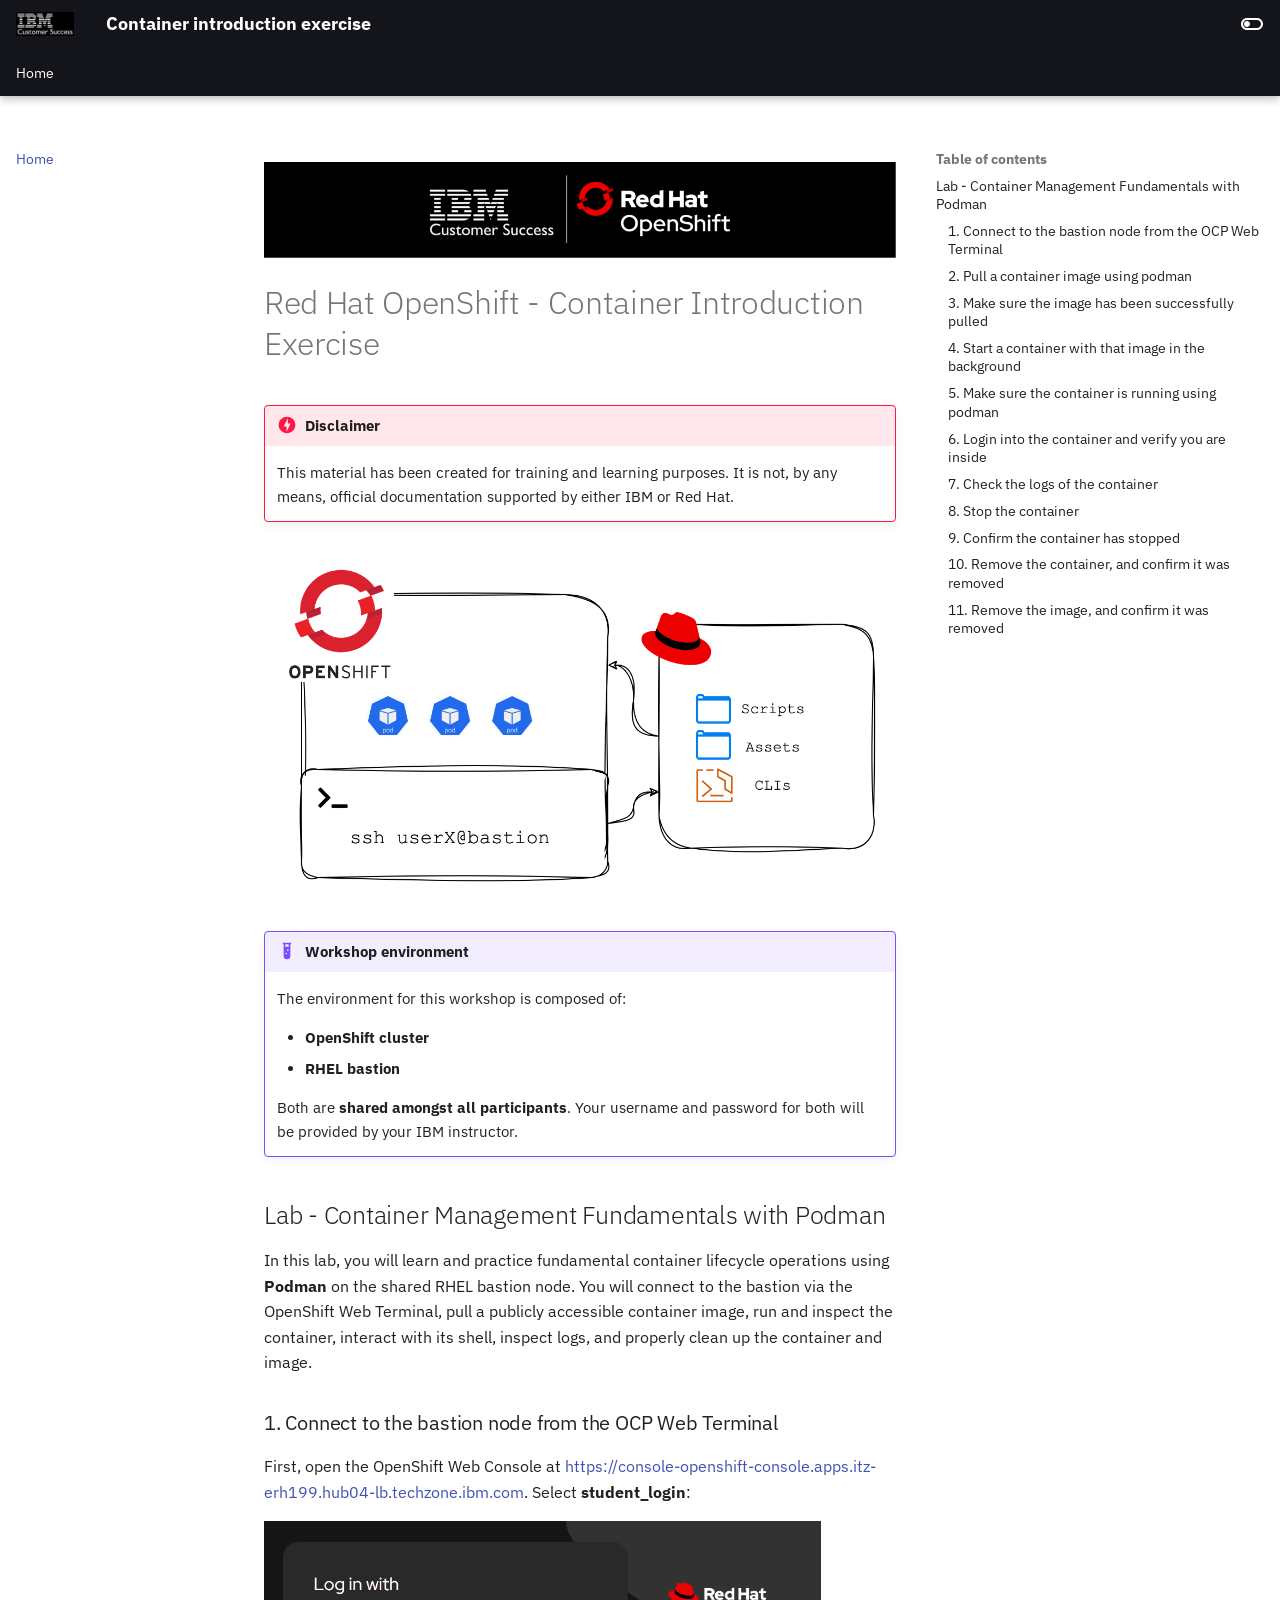
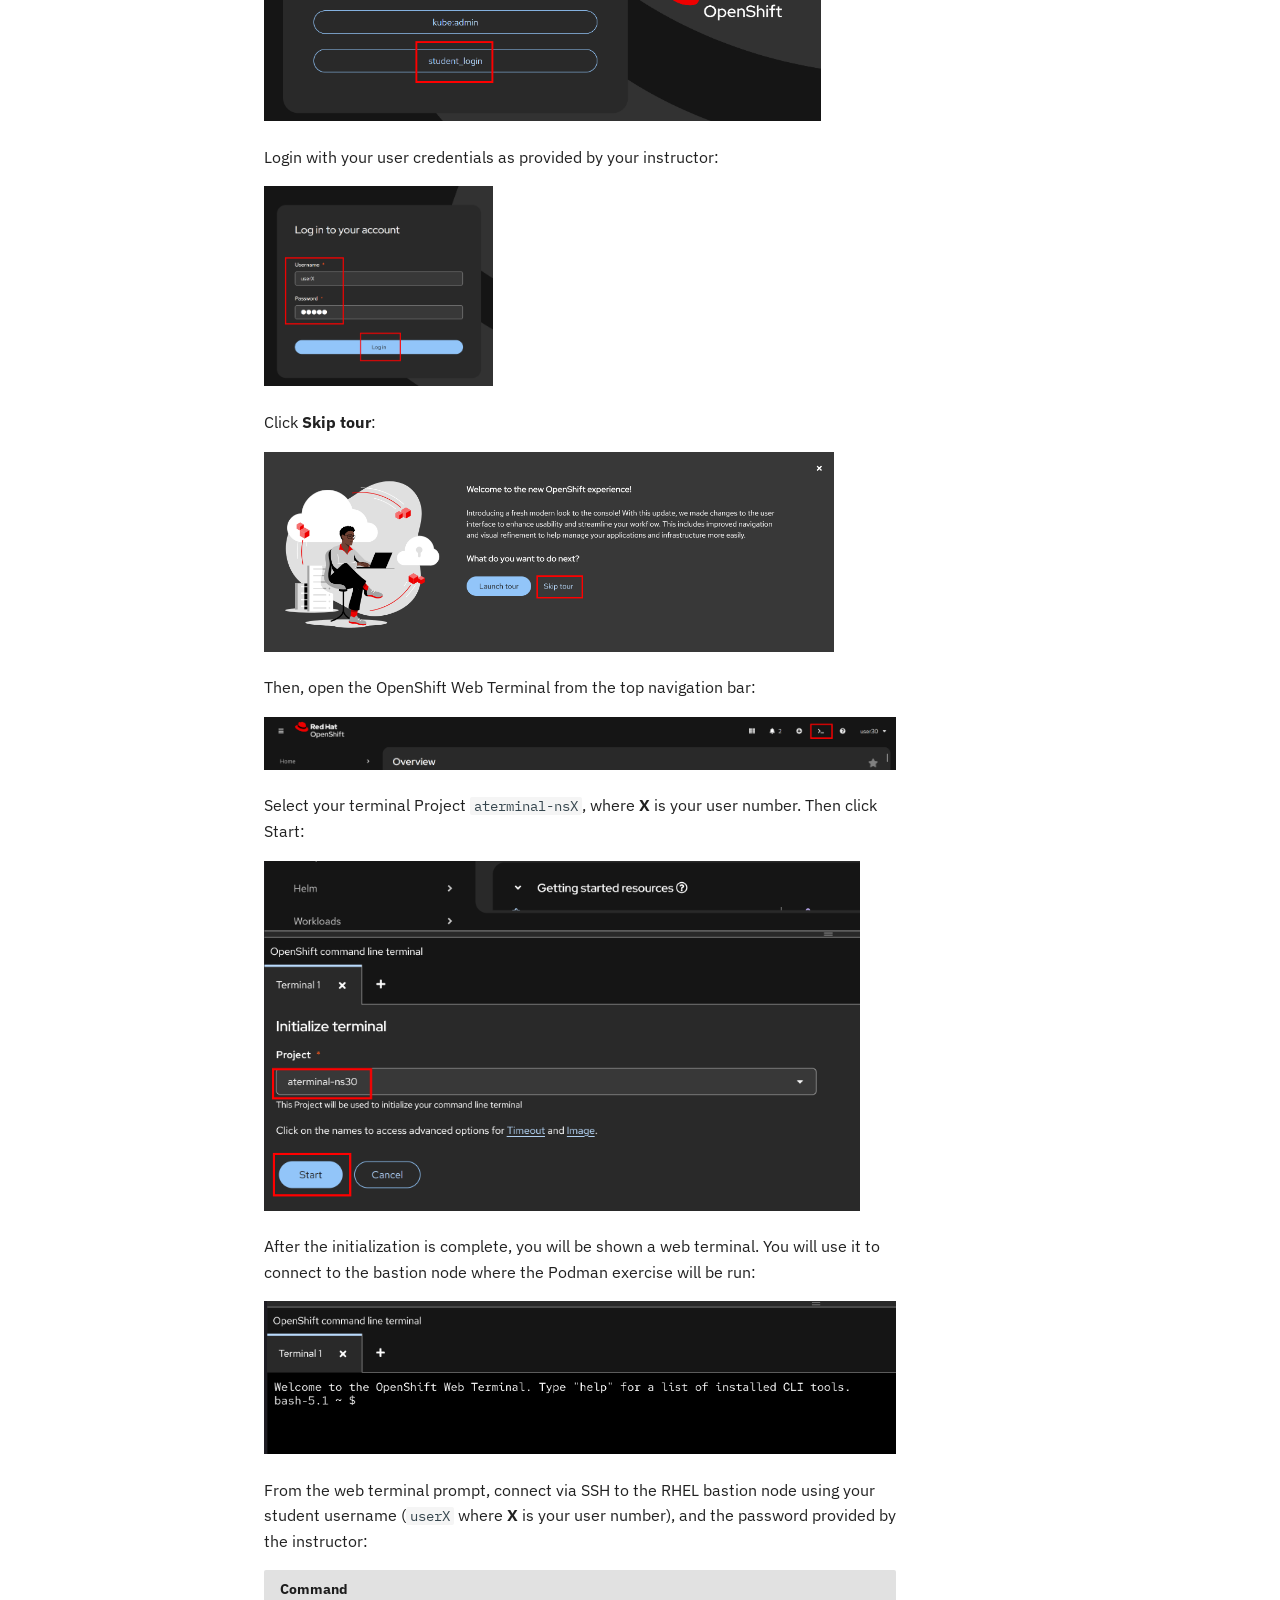
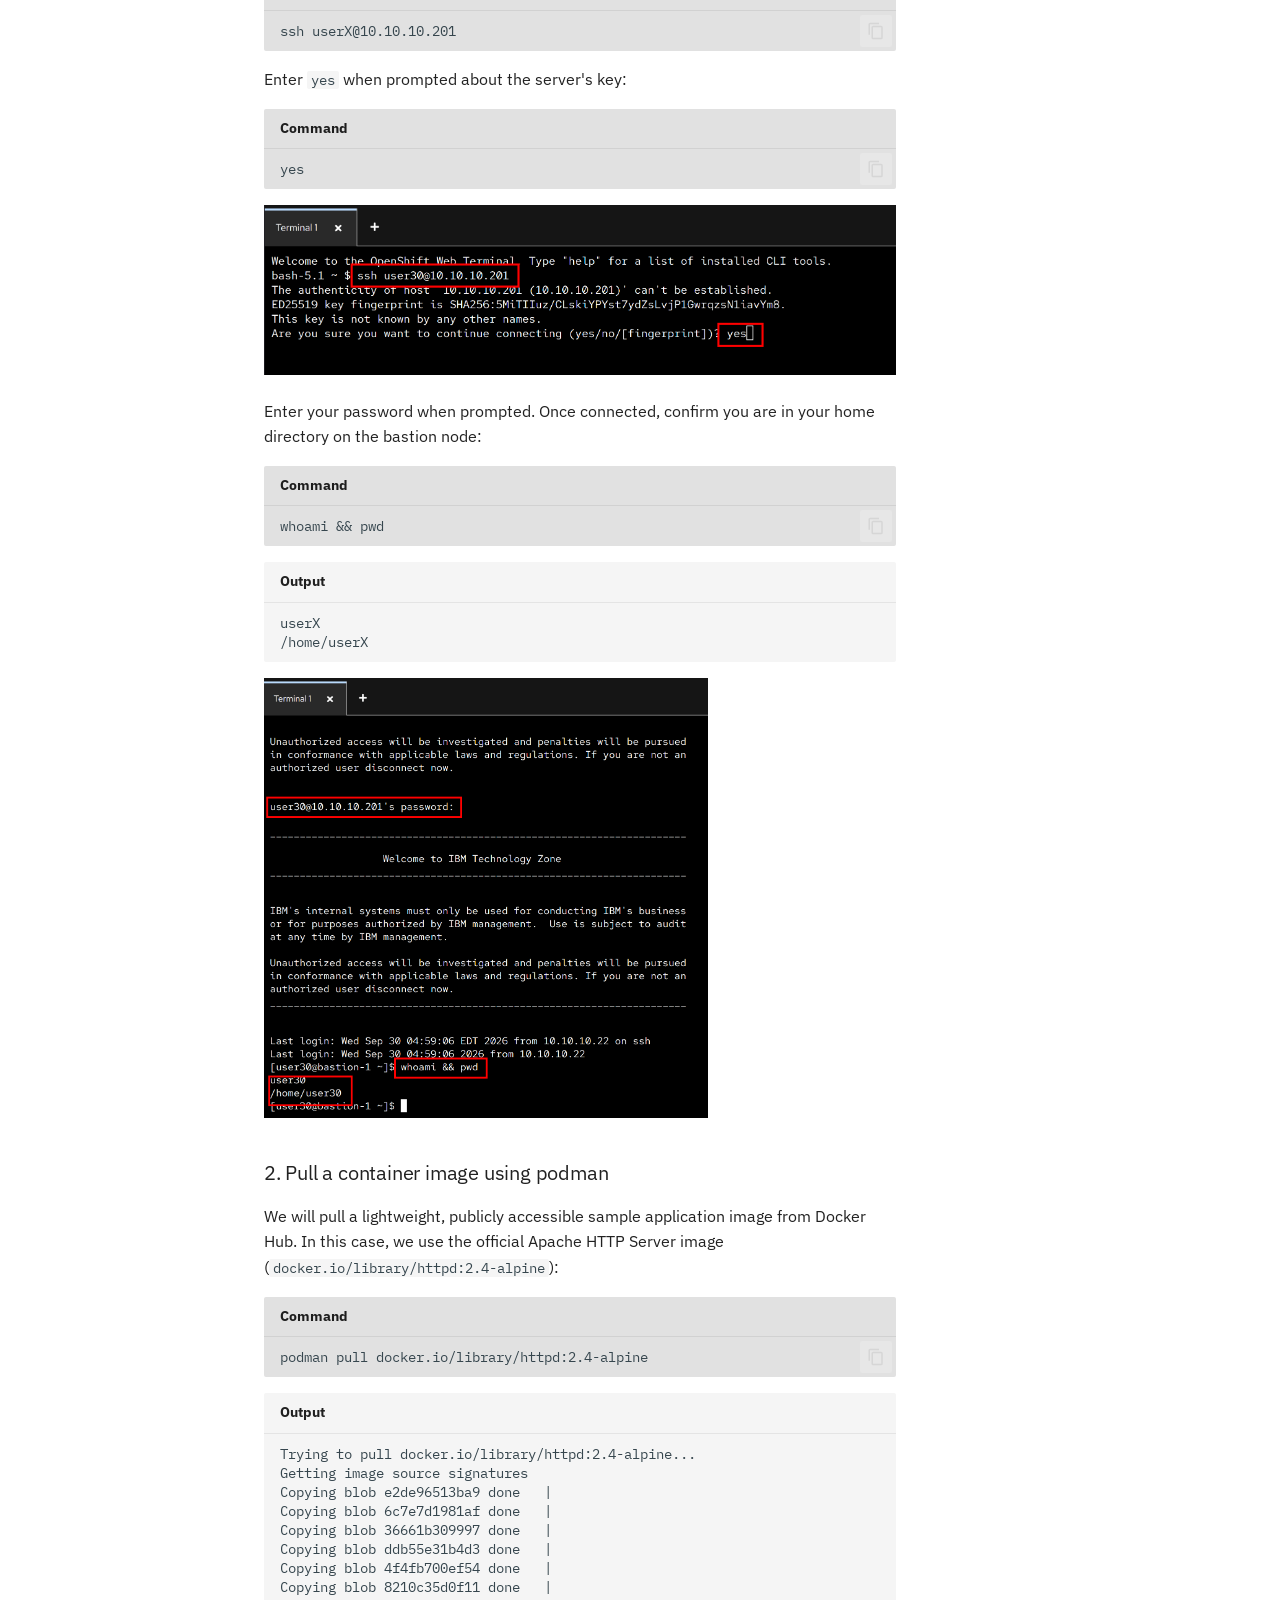
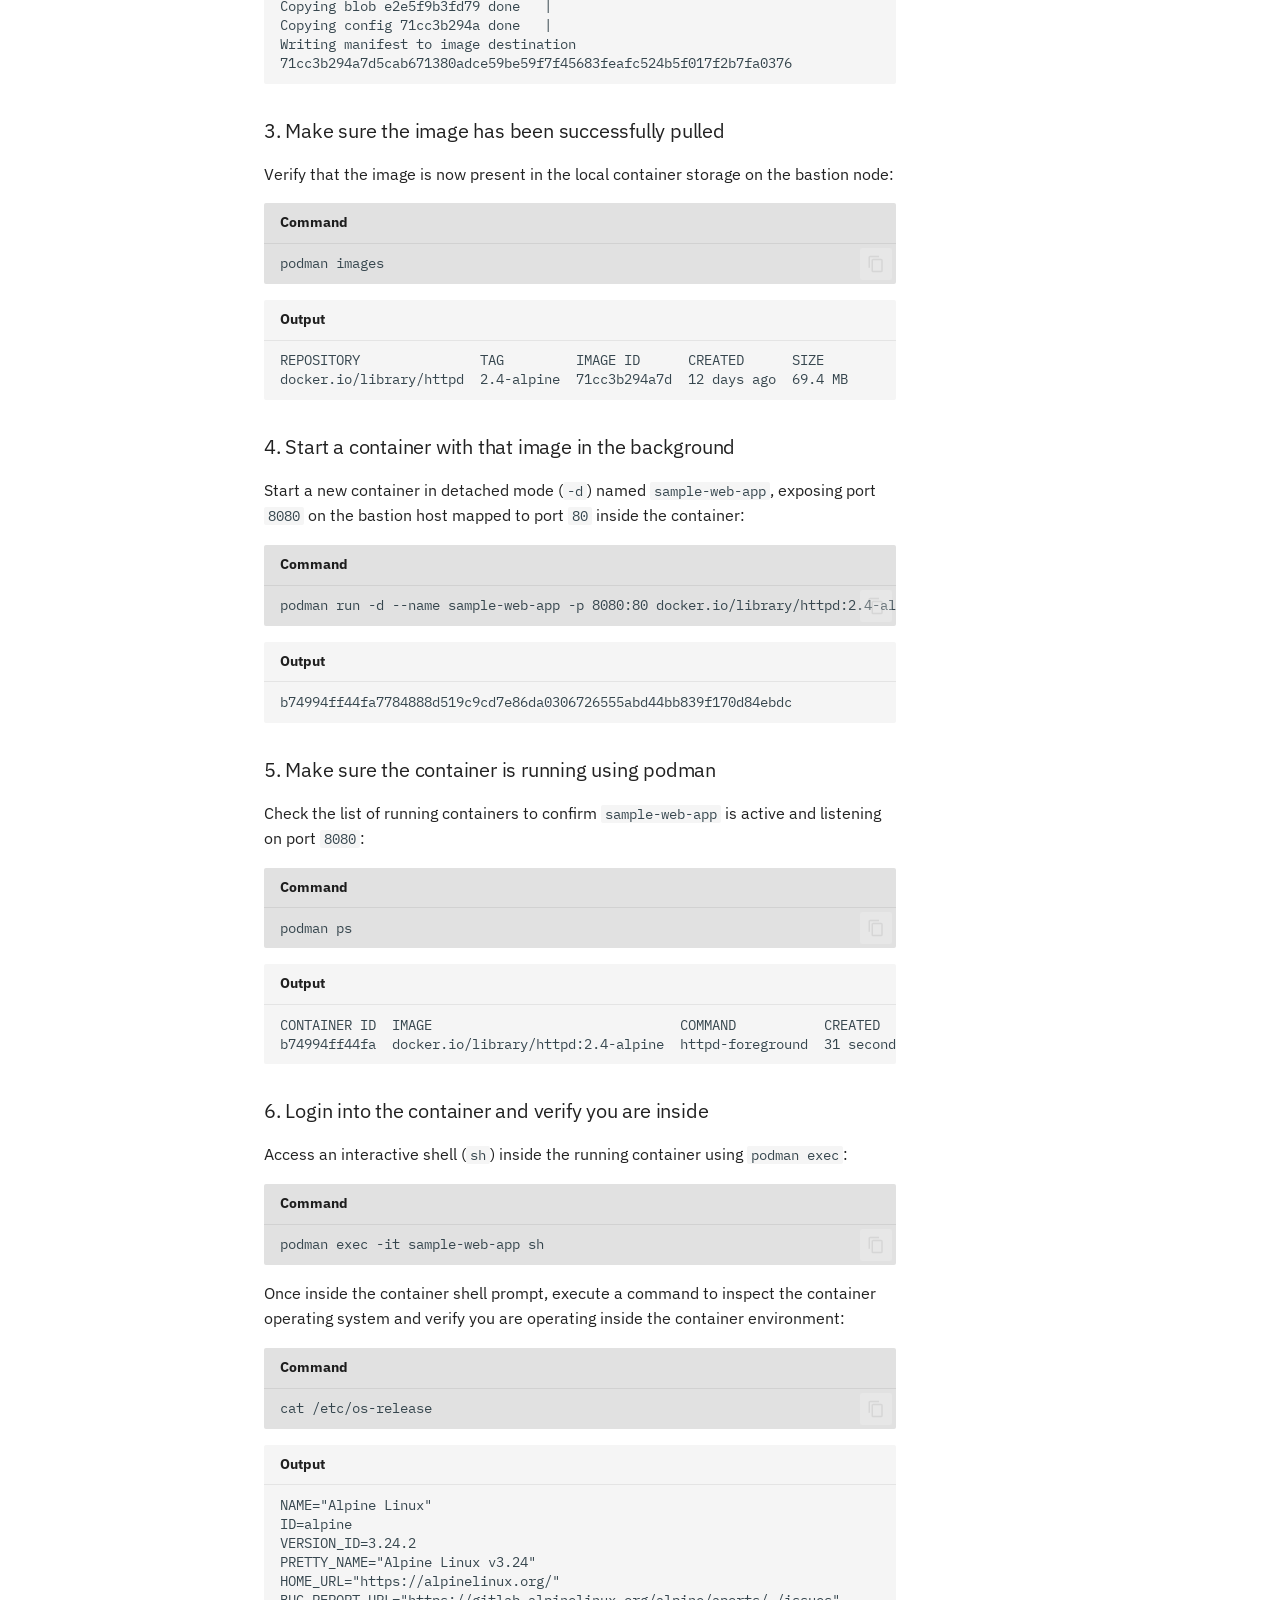
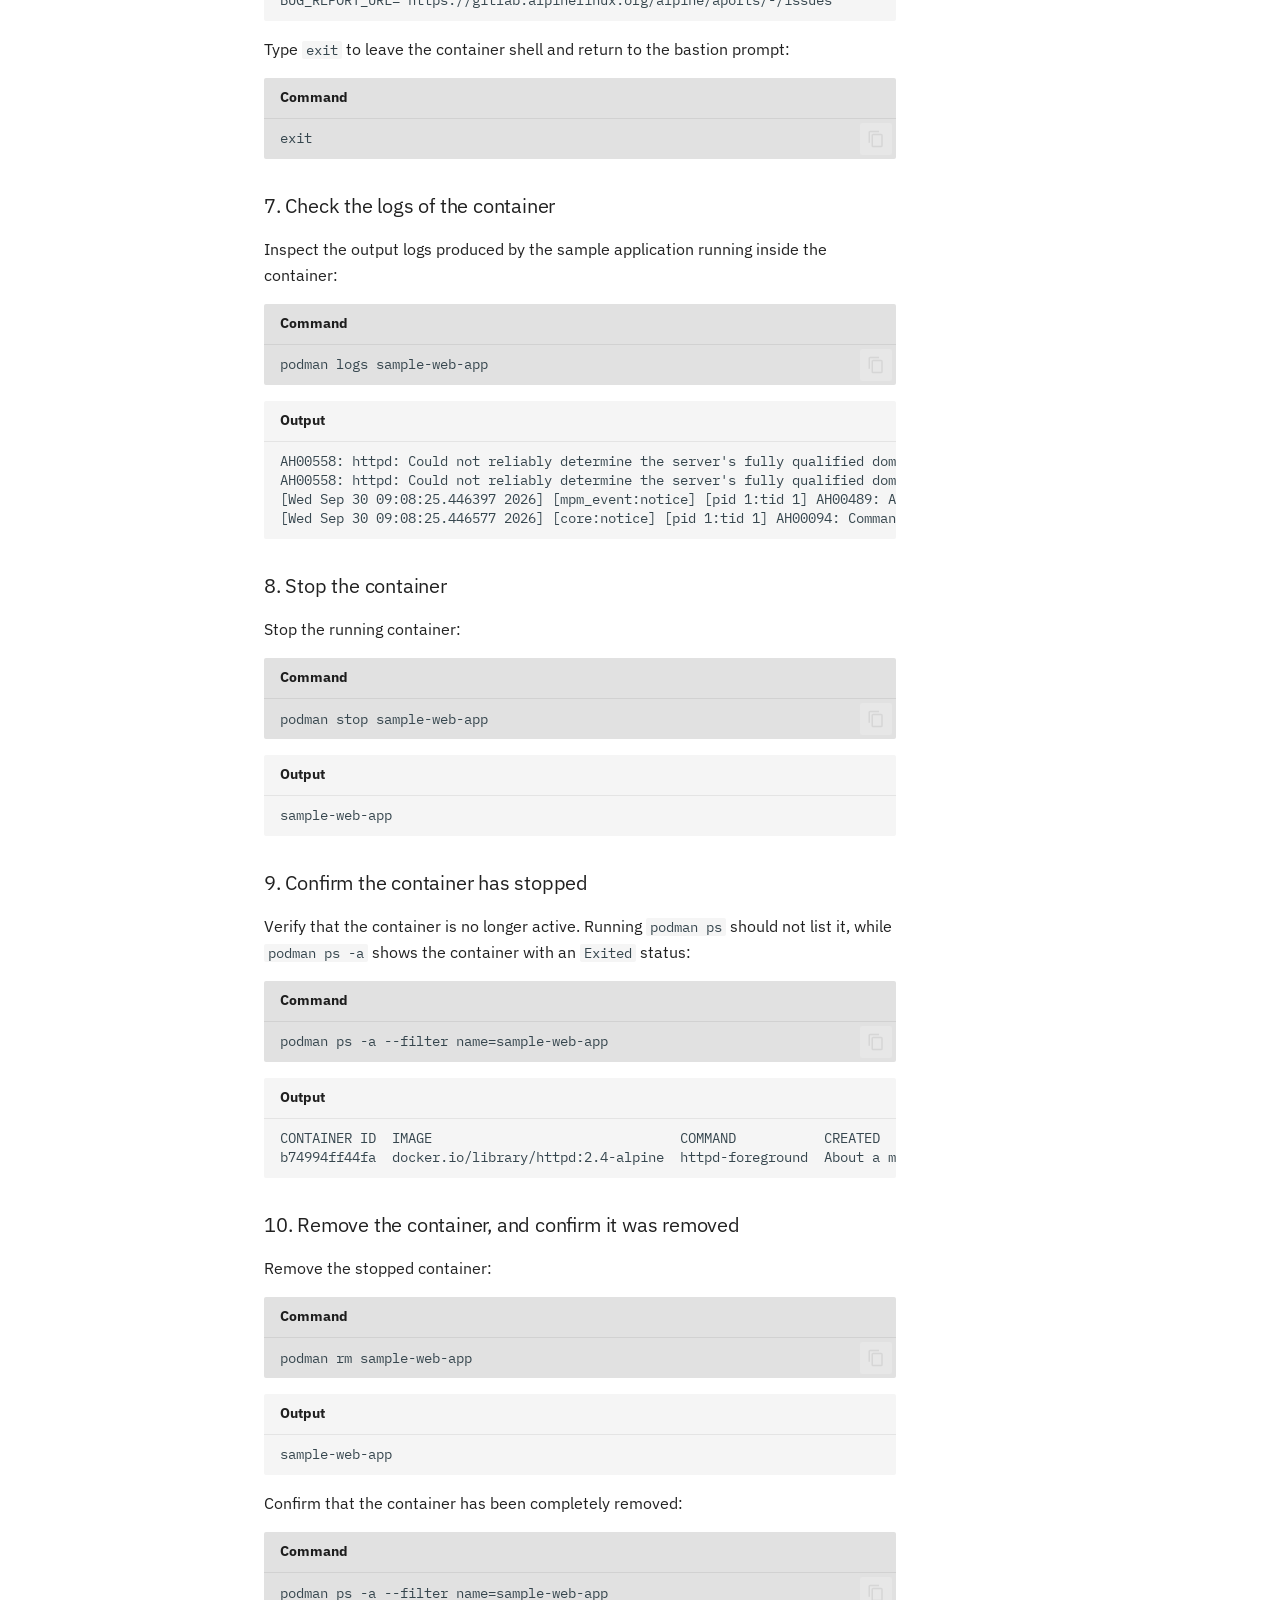
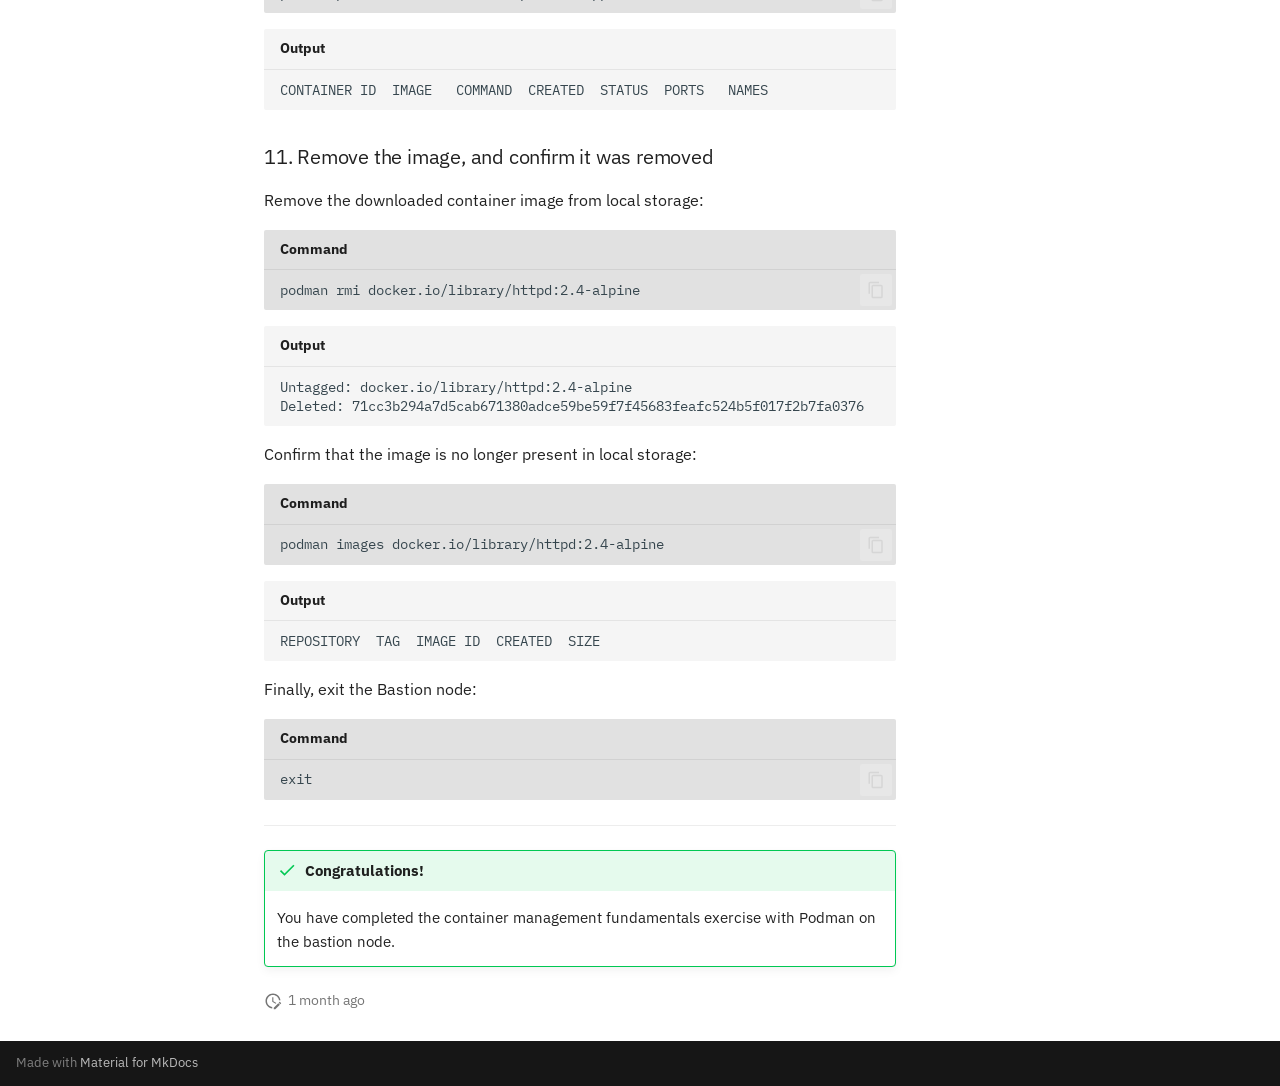
<file: index.html>
<!doctype html>
<html lang="en" class="no-js">
  <head>
    
      <meta charset="utf-8">
      <meta name="viewport" content="width=device-width,initial-scale=1">
      
        <meta name="description" content="Simple exercise to run a container with podman">
      
      
      
      
      
      
        
      
      
      <link rel="icon" href="csm-icon.png">
      <meta name="generator" content="mkdocs-1.6.1, mkdocs-material-9.7.7">
    
    
      
        <title>Container introduction exercise</title>
      
    
    
      <link rel="stylesheet" href="assets/stylesheets/main.ec1eaa64.min.css">
      
        
        <link rel="stylesheet" href="assets/stylesheets/palette.ab4e12ef.min.css">
      
      


    
    
      
    
    
      
        
        
        <link rel="preconnect" href="https://fonts.gstatic.com" crossorigin>
        <link rel="stylesheet" href="https://fonts.googleapis.com/css?family=IBM+Plex+Sans:300,300i,400,400i,700,700i%7CIBM+Plex+Mono:400,400i,700,700i&display=fallback">
        <style>:root{--md-text-font:"IBM Plex Sans";--md-code-font:"IBM Plex Mono"}</style>
      
    
    
      <link rel="stylesheet" href="css/timeago.css">
    
      <link rel="stylesheet" href="css/extra.css">
    
      <link rel="stylesheet" href="css/csm-spgi.css">
    
      <link rel="stylesheet" href="css/tables.css">
    
    <script>__md_scope=new URL(".",location),__md_hash=e=>[...e].reduce(((e,_)=>(e<<5)-e+_.charCodeAt(0)),0),__md_get=(e,_=localStorage,t=__md_scope)=>JSON.parse(_.getItem(t.pathname+"."+e)),__md_set=(e,_,t=localStorage,a=__md_scope)=>{try{t.setItem(a.pathname+"."+e,JSON.stringify(_))}catch(e){}}</script>
    
      

    
    
  </head>
  
  
    
    
      
    
    
    
    
    <body dir="ltr" data-md-color-scheme="default" data-md-color-primary="black" data-md-color-accent="blue">
  
    
    <input class="md-toggle" data-md-toggle="drawer" type="checkbox" id="__drawer" autocomplete="off">
    <input class="md-toggle" data-md-toggle="search" type="checkbox" id="__search" autocomplete="off">
    <label class="md-overlay" for="__drawer"></label>
    <div data-md-component="skip">
      
        
        <a href="#red-hat-openshift-container-introduction-exercise" class="md-skip">
          Skip to content
        </a>
      
    </div>
    <div data-md-component="announce">
      
    </div>
    
    
      

  

<header class="md-header md-header--shadow md-header--lifted" data-md-component="header">
  <nav class="md-header__inner md-grid" aria-label="Header">
    <a href="." title="Container introduction exercise" class="md-header__button md-logo" aria-label="Container introduction exercise" data-md-component="logo">
      
  <img src="csm-icon.png" alt="logo">

    </a>
    <label class="md-header__button md-icon" for="__drawer">
      
      <svg xmlns="http://www.w3.org/2000/svg" viewBox="0 0 24 24"><path d="M3 6h18v2H3zm0 5h18v2H3zm0 5h18v2H3z"/></svg>
    </label>
    <div class="md-header__title" data-md-component="header-title">
      <div class="md-header__ellipsis">
        <div class="md-header__topic">
          <span class="md-ellipsis">
            Container introduction exercise
          </span>
        </div>
        <div class="md-header__topic" data-md-component="header-topic">
          <span class="md-ellipsis">
            
              Home
            
          </span>
        </div>
      </div>
    </div>
    
      
        <form class="md-header__option" data-md-component="palette">
  
    
    
    
    <input class="md-option" data-md-color-media="(prefers-color-scheme: light)" data-md-color-scheme="default" data-md-color-primary="black" data-md-color-accent="blue"  aria-label="Switch to dark mode"  type="radio" name="__palette" id="__palette_0">
    
      <label class="md-header__button md-icon" title="Switch to dark mode" for="__palette_1" hidden>
        <svg xmlns="http://www.w3.org/2000/svg" viewBox="0 0 24 24"><path d="M17 6H7c-3.31 0-6 2.69-6 6s2.69 6 6 6h10c3.31 0 6-2.69 6-6s-2.69-6-6-6m0 10H7c-2.21 0-4-1.79-4-4s1.79-4 4-4h10c2.21 0 4 1.79 4 4s-1.79 4-4 4M7 9c-1.66 0-3 1.34-3 3s1.34 3 3 3 3-1.34 3-3-1.34-3-3-3"/></svg>
      </label>
    
  
    
    
    
    <input class="md-option" data-md-color-media="(prefers-color-scheme: dark)" data-md-color-scheme="slate" data-md-color-primary="black" data-md-color-accent="blue"  aria-label="Switch to light mode"  type="radio" name="__palette" id="__palette_1">
    
      <label class="md-header__button md-icon" title="Switch to light mode" for="__palette_0" hidden>
        <svg xmlns="http://www.w3.org/2000/svg" viewBox="0 0 24 24"><path d="M17 7H7a5 5 0 0 0-5 5 5 5 0 0 0 5 5h10a5 5 0 0 0 5-5 5 5 0 0 0-5-5m0 8a3 3 0 0 1-3-3 3 3 0 0 1 3-3 3 3 0 0 1 3 3 3 3 0 0 1-3 3"/></svg>
      </label>
    
  
</form>
      
    
    
      <script>var palette=__md_get("__palette");if(palette&&palette.color){if("(prefers-color-scheme)"===palette.color.media){var media=matchMedia("(prefers-color-scheme: light)"),input=document.querySelector(media.matches?"[data-md-color-media='(prefers-color-scheme: light)']":"[data-md-color-media='(prefers-color-scheme: dark)']");palette.color.media=input.getAttribute("data-md-color-media"),palette.color.scheme=input.getAttribute("data-md-color-scheme"),palette.color.primary=input.getAttribute("data-md-color-primary"),palette.color.accent=input.getAttribute("data-md-color-accent")}for(var[key,value]of Object.entries(palette.color))document.body.setAttribute("data-md-color-"+key,value)}</script>
    
    
    
    
  </nav>
  
    
      
<nav class="md-tabs" aria-label="Tabs" data-md-component="tabs">
  <div class="md-grid">
    <ul class="md-tabs__list">
      
        
  
  
  
    
  
  
    <li class="md-tabs__item md-tabs__item--active">
      <a href="." class="md-tabs__link">
        
  
  
    
  
  Home

      </a>
    </li>
  

      
    </ul>
  </div>
</nav>
    
  
</header>
    
    <div class="md-container" data-md-component="container">
      
      
        
      
      <main class="md-main" data-md-component="main">
        <div class="md-main__inner md-grid">
          
            
              
              <div class="md-sidebar md-sidebar--primary" data-md-component="sidebar" data-md-type="navigation" >
                <div class="md-sidebar__scrollwrap">
                  <div class="md-sidebar__inner">
                    


  


<nav class="md-nav md-nav--primary md-nav--lifted" aria-label="Navigation" data-md-level="0">
  <label class="md-nav__title" for="__drawer">
    <a href="." title="Container introduction exercise" class="md-nav__button md-logo" aria-label="Container introduction exercise" data-md-component="logo">
      
  <img src="csm-icon.png" alt="logo">

    </a>
    Container introduction exercise
  </label>
  
  <ul class="md-nav__list" data-md-scrollfix>
    
      
      
  
  
    
  
  
  
    <li class="md-nav__item md-nav__item--active">
      
      <input class="md-nav__toggle md-toggle" type="checkbox" id="__toc">
      
      
        
      
      
        <label class="md-nav__link md-nav__link--active" for="__toc">
          
  
  
  <span class="md-ellipsis">
    
  
    Home
  

    
  </span>
  
  

          <span class="md-nav__icon md-icon"></span>
        </label>
      
      <a href="." class="md-nav__link md-nav__link--active">
        
  
  
  <span class="md-ellipsis">
    
  
    Home
  

    
  </span>
  
  

      </a>
      
        

<nav class="md-nav md-nav--secondary" aria-label="Table of contents">
  
  
  
    
  
  
    <label class="md-nav__title" for="__toc">
      <span class="md-nav__icon md-icon"></span>
      Table of contents
    </label>
    <ul class="md-nav__list" data-md-component="toc" data-md-scrollfix>
      
        <li class="md-nav__item">
  <a href="#lab-container-management-fundamentals-with-podman" class="md-nav__link">
    <span class="md-ellipsis">
      
        Lab - Container Management Fundamentals with Podman
      
    </span>
  </a>
  
    <nav class="md-nav" aria-label="Lab - Container Management Fundamentals with Podman">
      <ul class="md-nav__list">
        
          <li class="md-nav__item">
  <a href="#1-connect-to-the-bastion-node-from-the-ocp-web-terminal" class="md-nav__link">
    <span class="md-ellipsis">
      
        1. Connect to the bastion node from the OCP Web Terminal
      
    </span>
  </a>
  
</li>
        
          <li class="md-nav__item">
  <a href="#2-pull-a-container-image-using-podman" class="md-nav__link">
    <span class="md-ellipsis">
      
        2. Pull a container image using podman
      
    </span>
  </a>
  
</li>
        
          <li class="md-nav__item">
  <a href="#3-make-sure-the-image-has-been-successfully-pulled" class="md-nav__link">
    <span class="md-ellipsis">
      
        3. Make sure the image has been successfully pulled
      
    </span>
  </a>
  
</li>
        
          <li class="md-nav__item">
  <a href="#4-start-a-container-with-that-image-in-the-background" class="md-nav__link">
    <span class="md-ellipsis">
      
        4. Start a container with that image in the background
      
    </span>
  </a>
  
</li>
        
          <li class="md-nav__item">
  <a href="#5-make-sure-the-container-is-running-using-podman" class="md-nav__link">
    <span class="md-ellipsis">
      
        5. Make sure the container is running using podman
      
    </span>
  </a>
  
</li>
        
          <li class="md-nav__item">
  <a href="#6-login-into-the-container-and-verify-you-are-inside" class="md-nav__link">
    <span class="md-ellipsis">
      
        6. Login into the container and verify you are inside
      
    </span>
  </a>
  
</li>
        
          <li class="md-nav__item">
  <a href="#7-check-the-logs-of-the-container" class="md-nav__link">
    <span class="md-ellipsis">
      
        7. Check the logs of the container
      
    </span>
  </a>
  
</li>
        
          <li class="md-nav__item">
  <a href="#8-stop-the-container" class="md-nav__link">
    <span class="md-ellipsis">
      
        8. Stop the container
      
    </span>
  </a>
  
</li>
        
          <li class="md-nav__item">
  <a href="#9-confirm-the-container-has-stopped" class="md-nav__link">
    <span class="md-ellipsis">
      
        9. Confirm the container has stopped
      
    </span>
  </a>
  
</li>
        
          <li class="md-nav__item">
  <a href="#10-remove-the-container-and-confirm-it-was-removed" class="md-nav__link">
    <span class="md-ellipsis">
      
        10. Remove the container, and confirm it was removed
      
    </span>
  </a>
  
</li>
        
          <li class="md-nav__item">
  <a href="#11-remove-the-image-and-confirm-it-was-removed" class="md-nav__link">
    <span class="md-ellipsis">
      
        11. Remove the image, and confirm it was removed
      
    </span>
  </a>
  
</li>
        
      </ul>
    </nav>
  
</li>
      
    </ul>
  
</nav>
      
    </li>
  

    
  </ul>
</nav>
                  </div>
                </div>
              </div>
            
            
              
              <div class="md-sidebar md-sidebar--secondary" data-md-component="sidebar" data-md-type="toc" >
                <div class="md-sidebar__scrollwrap">
                  <div class="md-sidebar__inner">
                    

<nav class="md-nav md-nav--secondary" aria-label="Table of contents">
  
  
  
    
  
  
    <label class="md-nav__title" for="__toc">
      <span class="md-nav__icon md-icon"></span>
      Table of contents
    </label>
    <ul class="md-nav__list" data-md-component="toc" data-md-scrollfix>
      
        <li class="md-nav__item">
  <a href="#lab-container-management-fundamentals-with-podman" class="md-nav__link">
    <span class="md-ellipsis">
      
        Lab - Container Management Fundamentals with Podman
      
    </span>
  </a>
  
    <nav class="md-nav" aria-label="Lab - Container Management Fundamentals with Podman">
      <ul class="md-nav__list">
        
          <li class="md-nav__item">
  <a href="#1-connect-to-the-bastion-node-from-the-ocp-web-terminal" class="md-nav__link">
    <span class="md-ellipsis">
      
        1. Connect to the bastion node from the OCP Web Terminal
      
    </span>
  </a>
  
</li>
        
          <li class="md-nav__item">
  <a href="#2-pull-a-container-image-using-podman" class="md-nav__link">
    <span class="md-ellipsis">
      
        2. Pull a container image using podman
      
    </span>
  </a>
  
</li>
        
          <li class="md-nav__item">
  <a href="#3-make-sure-the-image-has-been-successfully-pulled" class="md-nav__link">
    <span class="md-ellipsis">
      
        3. Make sure the image has been successfully pulled
      
    </span>
  </a>
  
</li>
        
          <li class="md-nav__item">
  <a href="#4-start-a-container-with-that-image-in-the-background" class="md-nav__link">
    <span class="md-ellipsis">
      
        4. Start a container with that image in the background
      
    </span>
  </a>
  
</li>
        
          <li class="md-nav__item">
  <a href="#5-make-sure-the-container-is-running-using-podman" class="md-nav__link">
    <span class="md-ellipsis">
      
        5. Make sure the container is running using podman
      
    </span>
  </a>
  
</li>
        
          <li class="md-nav__item">
  <a href="#6-login-into-the-container-and-verify-you-are-inside" class="md-nav__link">
    <span class="md-ellipsis">
      
        6. Login into the container and verify you are inside
      
    </span>
  </a>
  
</li>
        
          <li class="md-nav__item">
  <a href="#7-check-the-logs-of-the-container" class="md-nav__link">
    <span class="md-ellipsis">
      
        7. Check the logs of the container
      
    </span>
  </a>
  
</li>
        
          <li class="md-nav__item">
  <a href="#8-stop-the-container" class="md-nav__link">
    <span class="md-ellipsis">
      
        8. Stop the container
      
    </span>
  </a>
  
</li>
        
          <li class="md-nav__item">
  <a href="#9-confirm-the-container-has-stopped" class="md-nav__link">
    <span class="md-ellipsis">
      
        9. Confirm the container has stopped
      
    </span>
  </a>
  
</li>
        
          <li class="md-nav__item">
  <a href="#10-remove-the-container-and-confirm-it-was-removed" class="md-nav__link">
    <span class="md-ellipsis">
      
        10. Remove the container, and confirm it was removed
      
    </span>
  </a>
  
</li>
        
          <li class="md-nav__item">
  <a href="#11-remove-the-image-and-confirm-it-was-removed" class="md-nav__link">
    <span class="md-ellipsis">
      
        11. Remove the image, and confirm it was removed
      
    </span>
  </a>
  
</li>
        
      </ul>
    </nav>
  
</li>
      
    </ul>
  
</nav>
                  </div>
                </div>
              </div>
            
          
          
            <div class="md-content" data-md-component="content">
              
              <article class="md-content__inner md-typeset">
                
                  



<p><img alt="1" src="images/csm-redhat-wide.png" style="max-height:200px" /></p>
<h1 id="red-hat-openshift-container-introduction-exercise">Red Hat OpenShift - Container Introduction Exercise</h1>
<div class="admonition danger">
<p class="admonition-title">Disclaimer</p>
<p>This material has been created for training and learning purposes. It is not, by any means, official documentation supported by either IBM or Red Hat. </p>
</div>
<p><img alt="labArch" src="images/labArch.png" style="max-height:600px" /></p>
<div class="admonition example">
<p class="admonition-title">Workshop environment</p>
<p>The environment for this workshop is composed of:</p>
<ul>
<li><strong>OpenShift cluster</strong></li>
<li><strong>RHEL bastion</strong></li>
</ul>
<p>Both are <strong>shared amongst all participants</strong>. Your username and password for both will be provided by your IBM instructor.</p>
</div>
<h2 id="lab-container-management-fundamentals-with-podman">Lab - Container Management Fundamentals with Podman</h2>
<p>In this lab, you will learn and practice fundamental container lifecycle operations using <strong>Podman</strong> on the shared RHEL bastion node. You will connect to the bastion via the OpenShift Web Terminal, pull a publicly accessible container image, run and inspect the container, interact with its shell, inspect logs, and properly clean up the container and image.</p>
<h3 id="1-connect-to-the-bastion-node-from-the-ocp-web-terminal">1. Connect to the bastion node from the OCP Web Terminal</h3>
<p>First, open the OpenShift Web Console at <a href="https://console-openshift-console.apps.itz-erh199.hub04-lb.techzone.ibm.com">https://console-openshift-console.apps.itz-erh199.hub04-lb.techzone.ibm.com</a>. Select <strong>student_login</strong>:</p>
<p><img alt="lab-4" src="images/lab-4.png" style="max-height:200px" /></p>
<p>Login with your user credentials as provided by your instructor:</p>
<p><img alt="lab-5" src="images/lab-5.png" style="max-height:200px" /></p>
<p>Click <strong>Skip tour</strong>:</p>
<p><img alt="lab-6" src="images/lab-6.png" style="max-height:200px" /></p>
<p>Then, open the OpenShift Web Terminal from the top navigation bar:</p>
<p><img alt="lab-1" src="images/lab-1.png" style="max-height:200px" /></p>
<p>Select your terminal Project <code>aterminal-nsX</code>, where <strong>X</strong> is your user number. Then click Start:</p>
<p><img alt="lab-3" src="images/lab-3.png" style="max-height:350px" /></p>
<p>After the initialization is complete, you will be shown a web terminal. You will use it to connect to the bastion node where the Podman exercise will be run:</p>
<p><img alt="lab-2" src="images/lab-2.png" style="max-height:220px" /></p>
<p>From the web terminal prompt, connect via SSH to the RHEL bastion node using your student username (<code>userX</code> where <strong>X</strong> is your user number), and the password provided by the instructor:</p>
<div class="copy highlight"><span class="filename">Command</span><pre><span></span><code>ssh userX@10.10.10.201
</code></pre></div>
<p>Enter <code>yes</code> when prompted about the server's key:</p>
<div class="copy highlight"><span class="filename">Command</span><pre><span></span><code>yes
</code></pre></div>
<p><img alt="lab-7" src="images/lab-7.png" style="max-height:220px" /></p>
<p>Enter your password when prompted. Once connected, confirm you are in your home directory on the bastion node:</p>
<div class="copy highlight"><span class="filename">Command</span><pre><span></span><code>whoami &amp;&amp; pwd
</code></pre></div>
<div class="no-copy output highlight"><span class="filename">Output</span><pre><span></span><code>userX
/home/userX
</code></pre></div>
<p><img alt="lab-8" src="images/lab-8.png" style="max-height:440px" /></p>
<h3 id="2-pull-a-container-image-using-podman">2. Pull a container image using podman</h3>
<p>We will pull a lightweight, publicly accessible sample application image from Docker Hub. In this case, we use the official Apache HTTP Server image (<code>docker.io/library/httpd:2.4-alpine</code>):</p>
<div class="copy highlight"><span class="filename">Command</span><pre><span></span><code>podman pull docker.io/library/httpd:2.4-alpine
</code></pre></div>
<div class="no-copy output highlight"><span class="filename">Output</span><pre><span></span><code>Trying to pull docker.io/library/httpd:2.4-alpine...
Getting image source signatures
Copying blob e2de96513ba9 done   | 
Copying blob 6c7e7d1981af done   | 
Copying blob 36661b309997 done   | 
Copying blob ddb55e31b4d3 done   | 
Copying blob 4f4fb700ef54 done   | 
Copying blob 8210c35d0f11 done   | 
Copying blob e2e5f9b3fd79 done   | 
Copying config 71cc3b294a done   | 
Writing manifest to image destination
71cc3b294a7d5cab671380adce59be59f7f45683feafc524b5f017f2b7fa0376
</code></pre></div>
<h3 id="3-make-sure-the-image-has-been-successfully-pulled">3. Make sure the image has been successfully pulled</h3>
<p>Verify that the image is now present in the local container storage on the bastion node:</p>
<div class="copy highlight"><span class="filename">Command</span><pre><span></span><code>podman images
</code></pre></div>
<div class="no-copy output highlight"><span class="filename">Output</span><pre><span></span><code>REPOSITORY               TAG         IMAGE ID      CREATED      SIZE
docker.io/library/httpd  2.4-alpine  71cc3b294a7d  12 days ago  69.4 MB
</code></pre></div>
<h3 id="4-start-a-container-with-that-image-in-the-background">4. Start a container with that image in the background</h3>
<p>Start a new container in detached mode (<code>-d</code>) named <code>sample-web-app</code>, exposing port <code>8080</code> on the bastion host mapped to port <code>80</code> inside the container:</p>
<div class="copy highlight"><span class="filename">Command</span><pre><span></span><code>podman run -d --name sample-web-app -p 8080:80 docker.io/library/httpd:2.4-alpine
</code></pre></div>
<div class="no-copy output highlight"><span class="filename">Output</span><pre><span></span><code>b74994ff44fa7784888d519c9cd7e86da0306726555abd44bb839f170d84ebdc
</code></pre></div>
<h3 id="5-make-sure-the-container-is-running-using-podman">5. Make sure the container is running using podman</h3>
<p>Check the list of running containers to confirm <code>sample-web-app</code> is active and listening on port <code>8080</code>:</p>
<div class="copy highlight"><span class="filename">Command</span><pre><span></span><code>podman ps
</code></pre></div>
<div class="no-copy output highlight"><span class="filename">Output</span><pre><span></span><code>CONTAINER ID  IMAGE                               COMMAND           CREATED         STATUS         PORTS                 NAMES
b74994ff44fa  docker.io/library/httpd:2.4-alpine  httpd-foreground  31 seconds ago  Up 31 seconds  0.0.0.0:8080-&gt;80/tcp  sample-web-app
</code></pre></div>
<h3 id="6-login-into-the-container-and-verify-you-are-inside">6. Login into the container and verify you are inside</h3>
<p>Access an interactive shell (<code>sh</code>) inside the running container using <code>podman exec</code>:</p>
<div class="copy highlight"><span class="filename">Command</span><pre><span></span><code>podman exec -it sample-web-app sh
</code></pre></div>
<p>Once inside the container shell prompt, execute a command to inspect the container operating system and verify you are operating inside the container environment:</p>
<div class="copy highlight"><span class="filename">Command</span><pre><span></span><code>cat /etc/os-release
</code></pre></div>
<div class="no-copy output highlight"><span class="filename">Output</span><pre><span></span><code>NAME="Alpine Linux"
ID=alpine
VERSION_ID=3.24.2
PRETTY_NAME="Alpine Linux v3.24"
HOME_URL="https://alpinelinux.org/"
BUG_REPORT_URL="https://gitlab.alpinelinux.org/alpine/aports/-/issues"
</code></pre></div>
<p>Type <code>exit</code> to leave the container shell and return to the bastion prompt:</p>
<div class="copy highlight"><span class="filename">Command</span><pre><span></span><code>exit
</code></pre></div>
<h3 id="7-check-the-logs-of-the-container">7. Check the logs of the container</h3>
<p>Inspect the output logs produced by the sample application running inside the container:</p>
<div class="copy highlight"><span class="filename">Command</span><pre><span></span><code>podman logs sample-web-app
</code></pre></div>
<div class="no-copy output highlight"><span class="filename">Output</span><pre><span></span><code>AH00558: httpd: Could not reliably determine the server's fully qualified domain name, using 10.0.2.2. Set the 'ServerName' directive globally to suppress this message
AH00558: httpd: Could not reliably determine the server's fully qualified domain name, using 10.0.2.2. Set the 'ServerName' directive globally to suppress this message
[Wed Sep 30 09:08:25.446397 2026] [mpm_event:notice] [pid 1:tid 1] AH00489: Apache/2.4.68 (Unix) configured -- resuming normal operations
[Wed Sep 30 09:08:25.446577 2026] [core:notice] [pid 1:tid 1] AH00094: Command line: 'httpd -D FOREGROUND'
</code></pre></div>
<h3 id="8-stop-the-container">8. Stop the container</h3>
<p>Stop the running container:</p>
<div class="copy highlight"><span class="filename">Command</span><pre><span></span><code>podman stop sample-web-app
</code></pre></div>
<div class="no-copy output highlight"><span class="filename">Output</span><pre><span></span><code>sample-web-app
</code></pre></div>
<h3 id="9-confirm-the-container-has-stopped">9. Confirm the container has stopped</h3>
<p>Verify that the container is no longer active. Running <code>podman ps</code> should not list it, while <code>podman ps -a</code> shows the container with an <code>Exited</code> status:</p>
<div class="copy highlight"><span class="filename">Command</span><pre><span></span><code>podman ps -a --filter name=sample-web-app
</code></pre></div>
<div class="no-copy output highlight"><span class="filename">Output</span><pre><span></span><code>CONTAINER ID  IMAGE                               COMMAND           CREATED             STATUS                    PORTS                 NAMES
b74994ff44fa  docker.io/library/httpd:2.4-alpine  httpd-foreground  About a minute ago  Exited (0) 7 seconds ago  0.0.0.0:8080-&gt;80/tcp  sample-web-app
</code></pre></div>
<h3 id="10-remove-the-container-and-confirm-it-was-removed">10. Remove the container, and confirm it was removed</h3>
<p>Remove the stopped container:</p>
<div class="copy highlight"><span class="filename">Command</span><pre><span></span><code>podman rm sample-web-app
</code></pre></div>
<div class="no-copy output highlight"><span class="filename">Output</span><pre><span></span><code>sample-web-app
</code></pre></div>
<p>Confirm that the container has been completely removed:</p>
<div class="copy highlight"><span class="filename">Command</span><pre><span></span><code>podman ps -a --filter name=sample-web-app
</code></pre></div>
<div class="no-copy output highlight"><span class="filename">Output</span><pre><span></span><code>CONTAINER ID  IMAGE   COMMAND  CREATED  STATUS  PORTS   NAMES
</code></pre></div>
<h3 id="11-remove-the-image-and-confirm-it-was-removed">11. Remove the image, and confirm it was removed</h3>
<p>Remove the downloaded container image from local storage:</p>
<div class="copy highlight"><span class="filename">Command</span><pre><span></span><code>podman rmi docker.io/library/httpd:2.4-alpine
</code></pre></div>
<div class="no-copy output highlight"><span class="filename">Output</span><pre><span></span><code>Untagged: docker.io/library/httpd:2.4-alpine
Deleted: 71cc3b294a7d5cab671380adce59be59f7f45683feafc524b5f017f2b7fa0376
</code></pre></div>
<p>Confirm that the image is no longer present in local storage:</p>
<div class="copy highlight"><span class="filename">Command</span><pre><span></span><code>podman images docker.io/library/httpd:2.4-alpine
</code></pre></div>
<div class="no-copy output highlight"><span class="filename">Output</span><pre><span></span><code>REPOSITORY  TAG  IMAGE ID  CREATED  SIZE
</code></pre></div>
<p>Finally, exit the Bastion node:
<div class="copy highlight"><span class="filename">Command</span><pre><span></span><code>exit
</code></pre></div></p>
<hr />
<div class="admonition success">
<p class="admonition-title">Congratulations!</p>
<p>You have completed the container management fundamentals exercise with Podman on the bastion node.</p>
</div>







  
    
  
  


  <aside class="md-source-file">
    
      
  <span class="md-source-file__fact">
    <span class="md-icon" title="Last update">
      <svg xmlns="http://www.w3.org/2000/svg" viewBox="0 0 24 24"><path d="M21 13.1c-.1 0-.3.1-.4.2l-1 1 2.1 2.1 1-1c.2-.2.2-.6 0-.8l-1.3-1.3c-.1-.1-.2-.2-.4-.2m-1.9 1.8-6.1 6V23h2.1l6.1-6.1zM12.5 7v5.2l4 2.4-1 1L11 13V7zM11 21.9c-5.1-.5-9-4.8-9-9.9C2 6.5 6.5 2 12 2c5.3 0 9.6 4.1 10 9.3-.3-.1-.6-.2-1-.2s-.7.1-1 .2C19.6 7.2 16.2 4 12 4c-4.4 0-8 3.6-8 8 0 4.1 3.1 7.5 7.1 7.9l-.1.2z"/></svg>
    </span>
    <span class="git-revision-date-localized-plugin git-revision-date-localized-plugin-timeago" title="October 20, 2026 16:50:47 UTC"><span class="timeago" datetime="2026-10-20T16:50:47+00:00" locale="en"></span></span><span class="git-revision-date-localized-plugin git-revision-date-localized-plugin-iso_date" title="October 20, 2026 16:50:47 UTC">2026-10-20</span>
  </span>

    
    
    
    
  </aside>





                
              </article>
            </div>
          
          
<script>var target=document.getElementById(location.hash.slice(1));target&&target.name&&(target.checked=target.name.startsWith("__tabbed_"))</script>
        </div>
        
          <button type="button" class="md-top md-icon" data-md-component="top" hidden>
  
  <svg xmlns="http://www.w3.org/2000/svg" viewBox="0 0 24 24"><path d="M13 20h-2V8l-5.5 5.5-1.42-1.42L12 4.16l7.92 7.92-1.42 1.42L13 8z"/></svg>
  Back to top
</button>
        
      </main>
      
        <footer class="md-footer">
  
  <div class="md-footer-meta md-typeset">
    <div class="md-footer-meta__inner md-grid">
      <div class="md-copyright">
  
  
    Made with
    <a href="https://squidfunk.github.io/mkdocs-material/" target="_blank" rel="noopener">
      Material for MkDocs
    </a>
  
</div>
      
    </div>
  </div>
</footer>
      
    </div>
    <div class="md-dialog" data-md-component="dialog">
      <div class="md-dialog__inner md-typeset"></div>
    </div>
    
    
    
      
      
      <script id="__config" type="application/json">{"annotate": null, "base": ".", "features": ["navigation.top", "navigation.sections", "navigation.tabs", "navigation.tabs.sticky", "navigation.tracking", "navigation.instant", "content.code.copy"], "search": "assets/javascripts/workers/search.2c215733.min.js", "tags": null, "translations": {"clipboard.copied": "Copied to clipboard", "clipboard.copy": "Copy to clipboard", "search.result.more.one": "1 more on this page", "search.result.more.other": "# more on this page", "search.result.none": "No matching documents", "search.result.one": "1 matching document", "search.result.other": "# matching documents", "search.result.placeholder": "Type to start searching", "search.result.term.missing": "Missing", "select.version": "Select version"}, "version": null}</script>
    
    
      <script src="assets/javascripts/bundle.d7400e89.min.js"></script>
      
        <script src="js/timeago.min.js"></script>
      
        <script src="js/timeago_mkdocs_material.js"></script>
      
    
  </body>
</html>
</file>
<file: css/timeago.css>
/*
 timeago output is dynamic, which breaks when you print a page.

 This CSS is only included when type: timeago
 and ensures fallback to type "iso_date" when printing.

 */

.git-revision-date-localized-plugin-iso_date { display: none }

@media print {
    .git-revision-date-localized-plugin-iso_date { display: inline }
    .git-revision-date-localized-plugin-timeago { display: none }
}
</file>
<file: css/extra.css>
.md-grid {
  max-width: none;
  margin-left: 0px;
}
.md-sidebar--primary {
  width: 12rem;
}
.md-sidebar--secondary {
  width: 18rem;
}
.md-sidebar--secondary .md-sidebar__inner {
  padding-right: 2px;
}
.md-typeset .admonition {
  font-size: .75rem;
  /* max-width: 1500px; */
}

:root .copy > * {
  --md-code-bg-color: #E1E1E1;
  /* max-width: 1500px; */
}

[data-md-color-scheme="slate"] .copy > * {
  --md-code-bg-color: hsla(var(--md-hue),15%,25%,1);
}

[data-md-color-scheme="slate"] .output > * {
  --md-code-bg-color: hsla(var(--md-hue),15%,19%,1);
}

/* :root .output > * {
  --md-code-bg-color: #F8FAFF;
} */


.hll .l.l-Scalar.l-Scalar-Plain {
  /* font-size: 2.7rem; */
  color: red;
  font-weight: bold;
}

/* :root .no-copy > * {
  --md-code-bg-color: #F8FAFF;
} */

/* :root .no-copy > * {
  max-width: 1500px;
} */

/* p {
  max-width: 1500px;
} */
</file>
<file: css/csm-spgi.css>
.md-feedback {
    margin: 2em 0 1em;
    text-align: center;
}

.md-feedback__title {
    font-weight: 700;
    margin: 1em auto;
}

.md-feedback__inner {
    position: relative;
}

.md-feedback__list {
    align-content: baseline;
    display: flex;
    flex-wrap: wrap;
    justify-content: center;
    position: relative;
}

.md-feedback__note {
    opacity: 0;
    position: relative;
    transform: translateY(0.4rem);
    transition: transform .4s cubic-bezier(.1,.7,.1,1),opacity .15s;
}

legend {
    display: block;
    padding-inline-start: 2px;
    padding-inline-end: 2px;
    border-width: initial;
    border-style: none;
    border-color: initial;
    border-image: initial;
}

form {
    display: block;
}

fieldset {
    display: block;
    margin-inline-start: 2px;
    margin-inline-end: 2px;
    padding-block-start: 0.35em;
    padding-inline-start: 0.75em;
    padding-inline-end: 0.75em;
    padding-block-end: 0.625em;
    min-inline-size: min-content;
    border-width: 2px;
    border-style: groove;
    border-color: rgb(192, 192, 192);
    border-image: initial;
}
</file>
<file: css/tables.css>
th, td {
    border: 1px solid var(--md-typeset-table-color);
    border-spacing: 0;
    border-bottom: none;
    border-left: none;
    border-top: none;
}

.md-typeset__table {
    line-height: 1;
}

.md-typeset__table table:not([class]) {
    font-size: .74rem;
    border-right: none;
}

.md-typeset__table table:not([class]) td,
.md-typeset__table table:not([class]) th {
    padding: 9px;
}

/* light mode alternating table bg colors */
.md-typeset__table th {
    background-color: #4BACC6;
}
.md-typeset__table tr:nth-child(2n) {
    background-color: #DAEEF3;
}

/* light mode alternating table bg colors */
[data-md-color-scheme="slate"] .md-typeset__table th {
    background-color: hsla(var(--md-hue),25%,50%,1)
}

[data-md-color-scheme="slate"] .md-typeset__table tr:nth-child(2n) {
    background-color: hsla(var(--md-hue),25%,25%,1)
}
</file>
<file: assets/stylesheets/main.ec1eaa64.min.css>
@charset "UTF-8";html{-webkit-text-size-adjust:none;-moz-text-size-adjust:none;text-size-adjust:none;box-sizing:border-box}*,:after,:before{box-sizing:inherit}@media (prefers-reduced-motion){*,:after,:before{transition:none!important}}body{margin:0}a,button,input,label{-webkit-tap-highlight-color:transparent}a{color:inherit;text-decoration:none}hr{border:0;box-sizing:initial;display:block;height:.05rem;overflow:visible;padding:0}small{font-size:80%}sub,sup{line-height:1em}img{border-style:none}table{border-collapse:initial;border-spacing:0}td,th{font-weight:400;vertical-align:top}button{background:#0000;border:0;font-family:inherit;font-size:inherit;margin:0;padding:0}input{border:0;outline:none}:root{--md-primary-fg-color:#4051b5;--md-primary-fg-color--light:#5d6cc0;--md-primary-fg-color--dark:#303fa1;--md-primary-bg-color:#fff;--md-primary-bg-color--light:#ffffffb3;--md-accent-fg-color:#526cfe;--md-accent-fg-color--transparent:#526cfe1a;--md-accent-bg-color:#fff;--md-accent-bg-color--light:#ffffffb3}[data-md-color-scheme=default]{color-scheme:light}[data-md-color-scheme=default] img[src$="#gh-dark-mode-only"],[data-md-color-scheme=default] img[src$="#only-dark"]{display:none}:root,[data-md-color-scheme=default]{--md-hue:225deg;--md-default-fg-color:#000000de;--md-default-fg-color--light:#0000008a;--md-default-fg-color--lighter:#00000052;--md-default-fg-color--lightest:#00000012;--md-default-bg-color:#fff;--md-default-bg-color--light:#ffffffb3;--md-default-bg-color--lighter:#ffffff4d;--md-default-bg-color--lightest:#ffffff1f;--md-code-fg-color:#36464e;--md-code-bg-color:#f5f5f5;--md-code-bg-color--light:#f5f5f5b3;--md-code-bg-color--lighter:#f5f5f54d;--md-code-hl-color:#4287ff;--md-code-hl-color--light:#4287ff1a;--md-code-hl-number-color:#d52a2a;--md-code-hl-special-color:#db1457;--md-code-hl-function-color:#a846b9;--md-code-hl-constant-color:#6e59d9;--md-code-hl-keyword-color:#3f6ec6;--md-code-hl-string-color:#1c7d4d;--md-code-hl-name-color:var(--md-code-fg-color);--md-code-hl-operator-color:var(--md-default-fg-color--light);--md-code-hl-punctuation-color:var(--md-default-fg-color--light);--md-code-hl-comment-color:var(--md-default-fg-color--light);--md-code-hl-generic-color:var(--md-default-fg-color--light);--md-code-hl-variable-color:var(--md-default-fg-color--light);--md-typeset-color:var(--md-default-fg-color);--md-typeset-a-color:var(--md-primary-fg-color);--md-typeset-del-color:#f5503d26;--md-typeset-ins-color:#0bd57026;--md-typeset-kbd-color:#fafafa;--md-typeset-kbd-accent-color:#fff;--md-typeset-kbd-border-color:#b8b8b8;--md-typeset-mark-color:#ffff0080;--md-typeset-table-color:#0000001f;--md-typeset-table-color--light:rgba(0,0,0,.035);--md-admonition-fg-color:var(--md-default-fg-color);--md-admonition-bg-color:var(--md-default-bg-color);--md-warning-fg-color:#000000de;--md-warning-bg-color:#ff9;--md-footer-fg-color:#fff;--md-footer-fg-color--light:#ffffffb3;--md-footer-fg-color--lighter:#ffffff73;--md-footer-bg-color:#000000de;--md-footer-bg-color--dark:#00000052;--md-shadow-z1:0 0.2rem 0.5rem #0000000d,0 0 0.05rem #0000001a;--md-shadow-z2:0 0.2rem 0.5rem #0000001a,0 0 0.05rem #00000040;--md-shadow-z3:0 0.2rem 0.5rem #0003,0 0 0.05rem #00000059}.md-icon svg{fill:currentcolor;display:block;height:1.2rem;width:1.2rem}body{-webkit-font-smoothing:antialiased;-moz-osx-font-smoothing:grayscale;--md-text-font-family:var(--md-text-font,_),-apple-system,BlinkMacSystemFont,Helvetica,Arial,sans-serif;--md-code-font-family:var(--md-code-font,_),SFMono-Regular,Consolas,Menlo,monospace}aside,body,input{font-feature-settings:"kern","liga";color:var(--md-typeset-color);font-family:var(--md-text-font-family)}code,kbd,pre{font-feature-settings:"kern";font-family:var(--md-code-font-family)}:root{--md-typeset-table-sort-icon:url('data:image/svg+xml;charset=utf-8,<svg xmlns="http://www.w3.org/2000/svg" viewBox="0 0 24 24"><path d="m18 21-4-4h3V7h-3l4-4 4 4h-3v10h3M2 19v-2h10v2M2 13v-2h7v2M2 7V5h4v2z"/></svg>');--md-typeset-table-sort-icon--asc:url('data:image/svg+xml;charset=utf-8,<svg xmlns="http://www.w3.org/2000/svg" viewBox="0 0 24 24"><path d="M19 17h3l-4 4-4-4h3V3h2M2 17h10v2H2M6 5v2H2V5m0 6h7v2H2z"/></svg>');--md-typeset-table-sort-icon--desc:url('data:image/svg+xml;charset=utf-8,<svg xmlns="http://www.w3.org/2000/svg" viewBox="0 0 24 24"><path d="M19 7h3l-4-4-4 4h3v14h2M2 17h10v2H2M6 5v2H2V5m0 6h7v2H2z"/></svg>')}.md-typeset{-webkit-print-color-adjust:exact;color-adjust:exact;font-size:.8rem;line-height:1.6;overflow-wrap:break-word}@media print{.md-typeset{font-size:.68rem}}.md-typeset blockquote,.md-typeset dl,.md-typeset figure,.md-typeset ol,.md-typeset pre,.md-typeset ul{margin-bottom:1em;margin-top:1em}.md-typeset h1{color:var(--md-default-fg-color--light);font-size:2em;line-height:1.3;margin:0 0 1.25em}.md-typeset h1,.md-typeset h2{font-weight:300;letter-spacing:-.01em}.md-typeset h2{font-size:1.5625em;line-height:1.4;margin:1.6em 0 .64em}.md-typeset h3{font-size:1.25em;font-weight:400;letter-spacing:-.01em;line-height:1.5;margin:1.6em 0 .8em}.md-typeset h2+h3{margin-top:.8em}.md-typeset h4{font-weight:700;letter-spacing:-.01em;margin:1em 0}.md-typeset h5,.md-typeset h6{color:var(--md-default-fg-color--light);font-size:.8em;font-weight:700;letter-spacing:-.01em;margin:1.25em 0}.md-typeset h5{text-transform:uppercase}.md-typeset h5 code{text-transform:none}.md-typeset hr{border-bottom:.05rem solid var(--md-default-fg-color--lightest);display:flow-root;margin:1.5em 0}.md-typeset a{color:var(--md-typeset-a-color);word-break:break-word}.md-typeset a,.md-typeset a:before{transition:color 125ms}.md-typeset a:focus,.md-typeset a:hover{color:var(--md-accent-fg-color)}.md-typeset a:focus code,.md-typeset a:hover code{background-color:var(--md-accent-fg-color--transparent);color:var(--md-accent-fg-color)}.md-typeset a code{color:var(--md-typeset-a-color)}.md-typeset a.focus-visible{outline-color:var(--md-accent-fg-color);outline-offset:.2rem}.md-typeset code,.md-typeset kbd,.md-typeset pre{color:var(--md-code-fg-color);direction:ltr;font-variant-ligatures:none;transition:background-color 125ms}@media print{.md-typeset code,.md-typeset kbd,.md-typeset pre{white-space:pre-wrap}}.md-typeset code{background-color:var(--md-code-bg-color);border-radius:.1rem;-webkit-box-decoration-break:clone;box-decoration-break:clone;font-size:.85em;padding:0 .2941176471em;transition:color 125ms,background-color 125ms;word-break:break-word}.md-typeset code:not(.focus-visible){-webkit-tap-highlight-color:transparent;outline:none}.md-typeset pre{display:flow-root;line-height:1.4;position:relative}.md-typeset pre>code{-webkit-box-decoration-break:slice;box-decoration-break:slice;box-shadow:none;display:block;margin:0;outline-color:var(--md-accent-fg-color);overflow:auto;padding:.7720588235em 1.1764705882em;scrollbar-color:var(--md-default-fg-color--lighter) #0000;scrollbar-width:thin;touch-action:auto;word-break:normal}.md-typeset pre>code:hover{scrollbar-color:var(--md-accent-fg-color) #0000}.md-typeset pre>code::-webkit-scrollbar{height:.2rem;width:.2rem}.md-typeset pre>code::-webkit-scrollbar-thumb{background-color:var(--md-default-fg-color--lighter)}.md-typeset pre>code::-webkit-scrollbar-thumb:hover{background-color:var(--md-accent-fg-color)}.md-typeset kbd{background-color:var(--md-typeset-kbd-color);border-radius:.1rem;box-shadow:0 .1rem 0 .05rem var(--md-typeset-kbd-border-color),0 .1rem 0 var(--md-typeset-kbd-border-color),0 -.1rem .2rem var(--md-typeset-kbd-accent-color) inset;color:var(--md-default-fg-color);display:inline-block;font-size:.75em;padding:0 .6666666667em;vertical-align:text-top;word-break:break-word}.md-typeset mark{background-color:var(--md-typeset-mark-color);-webkit-box-decoration-break:clone;box-decoration-break:clone;color:inherit;word-break:break-word}.md-typeset abbr{cursor:help;text-decoration:none}.md-typeset [data-preview],.md-typeset abbr{border-bottom:.05rem dotted var(--md-default-fg-color--light)}.md-typeset small{opacity:.75}[dir=ltr] .md-typeset sub,[dir=ltr] .md-typeset sup{margin-left:.078125em}[dir=rtl] .md-typeset sub,[dir=rtl] .md-typeset sup{margin-right:.078125em}[dir=ltr] .md-typeset blockquote{padding-left:.6rem}[dir=rtl] .md-typeset blockquote{padding-right:.6rem}[dir=ltr] .md-typeset blockquote{border-left:.2rem solid var(--md-default-fg-color--lighter)}[dir=rtl] .md-typeset blockquote{border-right:.2rem solid var(--md-default-fg-color--lighter)}.md-typeset blockquote{color:var(--md-default-fg-color--light);margin-left:0;margin-right:0}.md-typeset ul{list-style-type:disc}.md-typeset ul[type]{list-style-type:revert-layer}[dir=ltr] .md-typeset ol,[dir=ltr] .md-typeset ul{margin-left:.625em}[dir=rtl] .md-typeset ol,[dir=rtl] .md-typeset ul{margin-right:.625em}.md-typeset ol,.md-typeset ul{padding:0}.md-typeset ol:not([hidden]),.md-typeset ul:not([hidden]){display:flow-root}.md-typeset ol ol,.md-typeset ul ol{list-style-type:lower-alpha}.md-typeset ol ol ol,.md-typeset ul ol ol{list-style-type:lower-roman}.md-typeset ol ol ol ol,.md-typeset ul ol ol ol{list-style-type:upper-alpha}.md-typeset ol ol ol ol ol,.md-typeset ul ol ol ol ol{list-style-type:upper-roman}.md-typeset ol[type],.md-typeset ul[type]{list-style-type:revert-layer}[dir=ltr] .md-typeset ol li,[dir=ltr] .md-typeset ul li{margin-left:1.25em}[dir=rtl] .md-typeset ol li,[dir=rtl] .md-typeset ul li{margin-right:1.25em}.md-typeset ol li,.md-typeset ul li{margin-bottom:.5em}.md-typeset ol li blockquote,.md-typeset ol li p,.md-typeset ul li blockquote,.md-typeset ul li p{margin:.5em 0}.md-typeset ol li:last-child,.md-typeset ul li:last-child{margin-bottom:0}[dir=ltr] .md-typeset ol li ol,[dir=ltr] .md-typeset ol li ul,[dir=ltr] .md-typeset ul li ol,[dir=ltr] .md-typeset ul li ul{margin-left:.625em}[dir=rtl] .md-typeset ol li ol,[dir=rtl] .md-typeset ol li ul,[dir=rtl] .md-typeset ul li ol,[dir=rtl] .md-typeset ul li ul{margin-right:.625em}.md-typeset ol li ol,.md-typeset ol li ul,.md-typeset ul li ol,.md-typeset ul li ul{margin-bottom:.5em;margin-top:.5em}[dir=ltr] .md-typeset dd{margin-left:1.875em}[dir=rtl] .md-typeset dd{margin-right:1.875em}.md-typeset dd{margin-bottom:1.5em;margin-top:1em}.md-typeset img,.md-typeset svg,.md-typeset video{height:auto;max-width:100%}.md-typeset img[align=left]{margin:1em 1em 1em 0}.md-typeset img[align=right]{margin:1em 0 1em 1em}.md-typeset img[align]:only-child{margin-top:0}.md-typeset figure{display:flow-root;margin:1em auto;max-width:100%;text-align:center;width:fit-content}.md-typeset figure img{display:block;margin:0 auto}.md-typeset figcaption{font-style:italic;margin:1em auto;max-width:24rem}.md-typeset iframe{max-width:100%}.md-typeset table:not([class]){background-color:var(--md-default-bg-color);border:.05rem solid var(--md-typeset-table-color);border-radius:.1rem;display:inline-block;font-size:.64rem;max-width:100%;overflow:auto;touch-action:auto}@media print{.md-typeset table:not([class]){display:table}}.md-typeset table:not([class])+*{margin-top:1.5em}.md-typeset table:not([class]) td>:first-child,.md-typeset table:not([class]) th>:first-child{margin-top:0}.md-typeset table:not([class]) td>:last-child,.md-typeset table:not([class]) th>:last-child{margin-bottom:0}.md-typeset table:not([class]) td:not([align]),.md-typeset table:not([class]) th:not([align]){text-align:left}[dir=rtl] .md-typeset table:not([class]) td:not([align]),[dir=rtl] .md-typeset table:not([class]) th:not([align]){text-align:right}.md-typeset table:not([class]) th{font-weight:700;min-width:5rem;padding:.9375em 1.25em;vertical-align:top}.md-typeset table:not([class]) td{border-top:.05rem solid var(--md-typeset-table-color);padding:.9375em 1.25em;vertical-align:top}.md-typeset table:not([class]) tbody tr{transition:background-color 125ms}.md-typeset table:not([class]) tbody tr:hover{background-color:var(--md-typeset-table-color--light);box-shadow:0 .05rem 0 var(--md-default-bg-color) inset}.md-typeset table:not([class]) a{word-break:normal}.md-typeset table th[role=columnheader]{cursor:pointer}[dir=ltr] .md-typeset table th[role=columnheader]:after{margin-left:.5em}[dir=rtl] .md-typeset table th[role=columnheader]:after{margin-right:.5em}.md-typeset table th[role=columnheader]:after{content:"";display:inline-block;height:1.2em;-webkit-mask-image:var(--md-typeset-table-sort-icon);mask-image:var(--md-typeset-table-sort-icon);-webkit-mask-repeat:no-repeat;mask-repeat:no-repeat;-webkit-mask-size:contain;mask-size:contain;transition:background-color 125ms;vertical-align:text-bottom;width:1.2em}.md-typeset table th[role=columnheader]:hover:after{background-color:var(--md-default-fg-color--lighter)}.md-typeset table th[role=columnheader][aria-sort=ascending]:after{background-color:var(--md-default-fg-color--light);-webkit-mask-image:var(--md-typeset-table-sort-icon--asc);mask-image:var(--md-typeset-table-sort-icon--asc)}.md-typeset table th[role=columnheader][aria-sort=descending]:after{background-color:var(--md-default-fg-color--light);-webkit-mask-image:var(--md-typeset-table-sort-icon--desc);mask-image:var(--md-typeset-table-sort-icon--desc)}.md-typeset__scrollwrap{margin:1em -.8rem;overflow-x:auto;touch-action:auto}.md-typeset__table{display:inline-block;margin-bottom:.5em;padding:0 .8rem}@media print{.md-typeset__table{display:block}}html .md-typeset__table table{display:table;margin:0;overflow:hidden;width:100%}@media screen and (max-width:44.984375em){.md-content__inner>pre{margin:1em -.8rem}.md-content__inner>pre code{border-radius:0}}.md-typeset .md-author{border-radius:100%;display:block;flex-shrink:0;height:1.6rem;overflow:hidden;position:relative;transition:color 125ms,transform 125ms;width:1.6rem}.md-typeset .md-author img{display:block}.md-typeset .md-author--more{background:var(--md-default-fg-color--lightest);color:var(--md-default-fg-color--lighter);font-size:.6rem;font-weight:700;line-height:1.6rem;text-align:center}.md-typeset .md-author--long{height:2.4rem;width:2.4rem}.md-typeset a.md-author{transform:scale(1)}.md-typeset a.md-author img{border-radius:100%;filter:grayscale(100%) opacity(75%);transition:filter 125ms}.md-typeset a.md-author:focus,.md-typeset a.md-author:hover{transform:scale(1.1);z-index:1}.md-typeset a.md-author:focus img,.md-typeset a.md-author:hover img{filter:grayscale(0)}.md-banner{background-color:var(--md-footer-bg-color);color:var(--md-footer-fg-color);overflow:auto}@media print{.md-banner{display:none}}.md-banner--warning{background-color:var(--md-warning-bg-color);color:var(--md-warning-fg-color)}.md-banner__inner{font-size:.7rem;margin:.6rem auto;padding:0 .8rem}[dir=ltr] .md-banner__button{float:right}[dir=rtl] .md-banner__button{float:left}.md-banner__button{color:inherit;cursor:pointer;transition:opacity .25s}.no-js .md-banner__button{display:none}.md-banner__button:hover{opacity:.7}html{font-size:125%;height:100%;overflow-x:hidden}@media screen and (min-width:100em){html{font-size:137.5%}}@media screen and (min-width:125em){html{font-size:150%}}body{background-color:var(--md-default-bg-color);display:flex;flex-direction:column;font-size:.5rem;min-height:100%;position:relative;width:100%}@media print{body{display:block}}@media screen and (max-width:59.984375em){body[data-md-scrolllock]{position:fixed}}.md-grid{margin-left:auto;margin-right:auto;max-width:61rem}.md-container{display:flex;flex-direction:column;flex-grow:1}@media print{.md-container{display:block}}.md-main{flex-grow:1}.md-main__inner{display:flex;height:100%;margin-top:1.5rem}.md-ellipsis{overflow:hidden;text-overflow:ellipsis}.md-toggle{display:none}.md-option{height:0;opacity:0;position:absolute;width:0}.md-option:checked+label:not([hidden]){display:block}.md-option.focus-visible+label{outline-color:var(--md-accent-fg-color);outline-style:auto}.md-skip{background-color:var(--md-default-fg-color);border-radius:.1rem;color:var(--md-default-bg-color);font-size:.64rem;margin:.5rem;opacity:0;outline-color:var(--md-accent-fg-color);padding:.3rem .5rem;position:fixed;transform:translateY(.4rem);z-index:-1}.md-skip:focus{opacity:1;transform:translateY(0);transition:transform .25s cubic-bezier(.4,0,.2,1),opacity 175ms 75ms;z-index:10}@page{margin:25mm}:root{--md-clipboard-icon:url('data:image/svg+xml;charset=utf-8,<svg xmlns="http://www.w3.org/2000/svg" viewBox="0 0 24 24"><path d="M19 21H8V7h11m0-2H8a2 2 0 0 0-2 2v14a2 2 0 0 0 2 2h11a2 2 0 0 0 2-2V7a2 2 0 0 0-2-2m-3-4H4a2 2 0 0 0-2 2v14h2V3h12z"/></svg>')}.md-clipboard{border-radius:.1rem;color:var(--md-default-fg-color--lightest);cursor:pointer;height:1.5em;outline-color:var(--md-accent-fg-color);outline-offset:.1rem;transition:color .25s;width:1.5em;z-index:1}@media print{.md-clipboard{display:none}}.md-clipboard:not(.focus-visible){-webkit-tap-highlight-color:transparent;outline:none}:hover>.md-clipboard{color:var(--md-default-fg-color--light)}.md-clipboard:focus,.md-clipboard:hover{color:var(--md-accent-fg-color)}.md-clipboard:after{background-color:currentcolor;content:"";display:block;height:1.125em;margin:0 auto;-webkit-mask-image:var(--md-clipboard-icon);mask-image:var(--md-clipboard-icon);-webkit-mask-position:center;mask-position:center;-webkit-mask-repeat:no-repeat;mask-repeat:no-repeat;-webkit-mask-size:contain;mask-size:contain;width:1.125em}.md-clipboard--inline{cursor:pointer}.md-clipboard--inline code{transition:color .25s,background-color .25s}.md-clipboard--inline:focus code,.md-clipboard--inline:hover code{background-color:var(--md-accent-fg-color--transparent);color:var(--md-accent-fg-color)}:root{--md-code-select-icon:url('data:image/svg+xml;charset=utf-8,<svg xmlns="http://www.w3.org/2000/svg" viewBox="0 0 24 24"><path d="M19 19h-4v2h4c1.1 0 2-.9 2-2v-4h-2m0-12h-4v2h4v4h2V5c0-1.1-.9-2-2-2M5 5h4V3H5c-1.1 0-2 .9-2 2v4h2m0 6H3v4c0 1.1.9 2 2 2h4v-2H5zm2-4h2v2H7zm4 0h2v2h-2zm4 0h2v2h-2zM7 7h2v2H7zm4 0h2v2h-2zm4 0h2v2h-2zm-8 8h2v2H7zm4 0h2v2h-2zm4 0h2v2h-2z"/></svg>');--md-code-copy-icon:url('data:image/svg+xml;charset=utf-8,<svg xmlns="http://www.w3.org/2000/svg" viewBox="0 0 24 24"><path d="M19 21H8V7h11m0-2H8a2 2 0 0 0-2 2v14a2 2 0 0 0 2 2h11a2 2 0 0 0 2-2V7a2 2 0 0 0-2-2m-3-4H4a2 2 0 0 0-2 2v14h2V3h12z"/></svg>')}.md-typeset .md-code__content{display:grid}.md-code__nav{background-color:var(--md-code-bg-color--lighter);border-radius:.1rem;display:flex;gap:.2rem;padding:.2rem;position:absolute;right:.25em;top:.25em;transition:background-color .25s;z-index:1}:hover>.md-code__nav{background-color:var(--md-code-bg-color--light)}.md-code__button{color:var(--md-default-fg-color--lightest);cursor:pointer;display:block;height:1.5em;outline-color:var(--md-accent-fg-color);outline-offset:.1rem;transition:color .25s;width:1.5em}:hover>*>.md-code__button{color:var(--md-default-fg-color--light)}.md-code__button.focus-visible,.md-code__button:hover{color:var(--md-accent-fg-color)}.md-code__button--active{color:var(--md-default-fg-color)!important}.md-code__button:after{background-color:currentcolor;content:"";display:block;height:1.125em;margin:0 auto;-webkit-mask-position:center;mask-position:center;-webkit-mask-repeat:no-repeat;mask-repeat:no-repeat;-webkit-mask-size:contain;mask-size:contain;width:1.125em}.md-code__button[data-md-type=select]:after{-webkit-mask-image:var(--md-code-select-icon);mask-image:var(--md-code-select-icon)}.md-code__button[data-md-type=copy]:after{-webkit-mask-image:var(--md-code-copy-icon);mask-image:var(--md-code-copy-icon)}@keyframes consent{0%{opacity:0;transform:translateY(100%)}to{opacity:1;transform:translateY(0)}}@keyframes overlay{0%{opacity:0}to{opacity:1}}.md-consent__overlay{animation:overlay .25s both;-webkit-backdrop-filter:blur(.1rem);backdrop-filter:blur(.1rem);background-color:#0000008a;height:100%;opacity:1;position:fixed;top:0;width:100%;z-index:5}.md-consent__inner{animation:consent .5s cubic-bezier(.1,.7,.1,1) both;background-color:var(--md-default-bg-color);border:0;border-radius:.1rem;bottom:0;box-shadow:0 0 .2rem #0000001a,0 .2rem .4rem #0003;max-height:100%;overflow:auto;padding:0;position:fixed;width:100%;z-index:5}.md-consent__form{padding:.8rem}.md-consent__settings{display:none;margin:1em 0}input:checked+.md-consent__settings{display:block}.md-consent__controls{margin-bottom:.8rem}.md-typeset .md-consent__controls .md-button{display:inline}@media screen and (max-width:44.984375em){.md-typeset .md-consent__controls .md-button{display:block;margin-top:.4rem;text-align:center;width:100%}}.md-consent label{cursor:pointer}.md-content{flex-grow:1;min-width:0}.md-content__inner{margin:0 .8rem 1.2rem;padding-top:.6rem}@media screen and (min-width:76.25em){[dir=ltr] .md-sidebar--primary:not([hidden])~.md-content>.md-content__inner{margin-left:1.2rem}[dir=ltr] .md-sidebar--secondary:not([hidden])~.md-content>.md-content__inner,[dir=rtl] .md-sidebar--primary:not([hidden])~.md-content>.md-content__inner{margin-right:1.2rem}[dir=rtl] .md-sidebar--secondary:not([hidden])~.md-content>.md-content__inner{margin-left:1.2rem}}.md-content__inner:before{content:"";display:block;height:.4rem}.md-content__inner>:last-child{margin-bottom:0}[dir=ltr] .md-content__button{float:right}[dir=rtl] .md-content__button{float:left}[dir=ltr] .md-content__button{margin-left:.4rem}[dir=rtl] .md-content__button{margin-right:.4rem}.md-content__button{margin:.4rem 0;padding:0}@media print{.md-content__button{display:none}}.md-typeset .md-content__button{color:var(--md-default-fg-color--lighter)}.md-content__button svg{display:inline;vertical-align:top}[dir=rtl] .md-content__button svg{transform:scaleX(-1)}[dir=ltr] .md-dialog{right:.8rem}[dir=rtl] .md-dialog{left:.8rem}.md-dialog{background-color:var(--md-default-fg-color);border-radius:.1rem;bottom:.8rem;box-shadow:var(--md-shadow-z3);min-width:11.1rem;opacity:0;padding:.4rem .6rem;pointer-events:none;position:fixed;transform:translateY(100%);transition:transform 0ms .4s,opacity .4s;z-index:4}@media print{.md-dialog{display:none}}.md-dialog--active{opacity:1;pointer-events:auto;transform:translateY(0);transition:transform .4s cubic-bezier(.075,.85,.175,1),opacity .4s}.md-dialog__inner{color:var(--md-default-bg-color);font-size:.7rem}.md-feedback{margin:2em 0 1em;text-align:center}.md-feedback fieldset{border:none;margin:0;padding:0}.md-feedback__title{font-weight:700;margin:1em auto}.md-feedback__inner{position:relative}.md-feedback__list{display:flex;flex-wrap:wrap;place-content:baseline center;position:relative}.md-feedback__list:hover .md-icon:not(:disabled){color:var(--md-default-fg-color--lighter)}:disabled .md-feedback__list{min-height:1.8rem}.md-feedback__icon{color:var(--md-default-fg-color--light);cursor:pointer;flex-shrink:0;margin:0 .1rem;transition:color 125ms}.md-feedback__icon:not(:disabled).md-icon:hover{color:var(--md-accent-fg-color)}.md-feedback__icon:disabled{color:var(--md-default-fg-color--lightest);pointer-events:none}.md-feedback__note{opacity:0;position:relative;transform:translateY(.4rem);transition:transform .4s cubic-bezier(.1,.7,.1,1),opacity .15s}.md-feedback__note>*{margin:0 auto;max-width:16rem}:disabled .md-feedback__note{opacity:1;transform:translateY(0)}@media print{.md-feedback{display:none}}.md-footer{background-color:var(--md-footer-bg-color);color:var(--md-footer-fg-color)}@media print{.md-footer{display:none}}.md-footer__inner{justify-content:space-between;overflow:auto;padding:.2rem}.md-footer__inner:not([hidden]){display:flex}.md-footer__link{align-items:end;display:flex;flex-grow:0.01;margin-bottom:.4rem;margin-top:1rem;max-width:100%;outline-color:var(--md-accent-fg-color);overflow:hidden;transition:opacity .25s}.md-footer__link:focus,.md-footer__link:hover{opacity:.7}[dir=rtl] .md-footer__link svg{transform:scaleX(-1)}@media screen and (max-width:44.984375em){.md-footer__link--prev{flex-shrink:0}.md-footer__link--prev .md-footer__title{display:none}}[dir=ltr] .md-footer__link--next{margin-left:auto}[dir=rtl] .md-footer__link--next{margin-right:auto}.md-footer__link--next{text-align:right}[dir=rtl] .md-footer__link--next{text-align:left}.md-footer__title{flex-grow:1;font-size:.9rem;margin-bottom:.7rem;max-width:calc(100% - 2.4rem);padding:0 1rem;white-space:nowrap}.md-footer__button{margin:.2rem;padding:.4rem}.md-footer__direction{font-size:.64rem;opacity:.7}.md-footer-meta{background-color:var(--md-footer-bg-color--dark)}.md-footer-meta__inner{display:flex;flex-wrap:wrap;justify-content:space-between;padding:.2rem}html .md-footer-meta.md-typeset a{color:var(--md-footer-fg-color--light)}html .md-footer-meta.md-typeset a:focus,html .md-footer-meta.md-typeset a:hover{color:var(--md-footer-fg-color)}.md-copyright{color:var(--md-footer-fg-color--lighter);font-size:.64rem;margin:auto .6rem;padding:.4rem 0;width:100%}@media screen and (min-width:45em){.md-copyright{width:auto}}.md-copyright__highlight{color:var(--md-footer-fg-color--light)}.md-social{display:inline-flex;gap:.2rem;margin:0 .4rem;padding:.2rem 0 .6rem}@media screen and (min-width:45em){.md-social{padding:.6rem 0}}.md-social__link{display:inline-block;height:1.6rem;text-align:center;width:1.6rem}.md-social__link:before{line-height:1.9}.md-social__link svg{fill:currentcolor;max-height:.8rem;vertical-align:-25%}.md-typeset .md-button{border:.1rem solid;border-radius:.1rem;color:var(--md-primary-fg-color);cursor:pointer;display:inline-block;font-weight:700;padding:.625em 2em;transition:color 125ms,background-color 125ms,border-color 125ms}.md-typeset .md-button--primary{background-color:var(--md-primary-fg-color);border-color:var(--md-primary-fg-color);color:var(--md-primary-bg-color)}.md-typeset .md-button:focus,.md-typeset .md-button:hover{background-color:var(--md-accent-fg-color);border-color:var(--md-accent-fg-color);color:var(--md-accent-bg-color)}[dir=ltr] .md-typeset .md-input{border-top-left-radius:.1rem}[dir=ltr] .md-typeset .md-input,[dir=rtl] .md-typeset .md-input{border-top-right-radius:.1rem}[dir=rtl] .md-typeset .md-input{border-top-left-radius:.1rem}.md-typeset .md-input{border-bottom:.1rem solid var(--md-default-fg-color--lighter);box-shadow:var(--md-shadow-z1);font-size:.8rem;height:1.8rem;padding:0 .6rem;transition:border .25s,box-shadow .25s}.md-typeset .md-input:focus,.md-typeset .md-input:hover{border-bottom-color:var(--md-accent-fg-color);box-shadow:var(--md-shadow-z2)}.md-typeset .md-input--stretch{width:100%}.md-header{background-color:var(--md-primary-fg-color);box-shadow:0 0 .2rem #0000,0 .2rem .4rem #0000;color:var(--md-primary-bg-color);display:block;left:0;position:sticky;right:0;top:0;z-index:4}@media print{.md-header{display:none}}.md-header[hidden]{transform:translateY(-100%);transition:transform .25s cubic-bezier(.8,0,.6,1),box-shadow .25s}.md-header--shadow{box-shadow:0 0 .2rem #0000001a,0 .2rem .4rem #0003;transition:transform .25s cubic-bezier(.1,.7,.1,1),box-shadow .25s}.md-header__inner{align-items:center;display:flex;padding:0 .2rem}.md-header__button{color:currentcolor;cursor:pointer;margin:.2rem;outline-color:var(--md-accent-fg-color);padding:.4rem;position:relative;transition:opacity .25s;vertical-align:middle;z-index:1}.md-header__button:hover{opacity:.7}.md-header__button:not([hidden]){display:inline-block}.md-header__button:not(.focus-visible){-webkit-tap-highlight-color:transparent;outline:none}.md-header__button.md-logo{margin:.2rem;padding:.4rem}@media screen and (max-width:76.234375em){.md-header__button.md-logo{display:none}}.md-header__button.md-logo img,.md-header__button.md-logo svg{fill:currentcolor;display:block;height:1.2rem;width:auto}@media screen and (min-width:60em){.md-header__button[for=__search]{display:none}}.no-js .md-header__button[for=__search]{display:none}[dir=rtl] .md-header__button[for=__search] svg{transform:scaleX(-1)}@media screen and (min-width:76.25em){.md-header__button[for=__drawer]{display:none}}.md-header__topic{display:flex;max-width:100%;position:absolute;transition:transform .4s cubic-bezier(.1,.7,.1,1),opacity .15s;white-space:nowrap}.md-header__topic+.md-header__topic{opacity:0;pointer-events:none;transform:translateX(1.25rem);transition:transform .4s cubic-bezier(1,.7,.1,.1),opacity .15s;z-index:-1}[dir=rtl] .md-header__topic+.md-header__topic{transform:translateX(-1.25rem)}.md-header__topic:first-child{font-weight:700}[dir=ltr] .md-header__title{margin-left:1rem;margin-right:.4rem}[dir=rtl] .md-header__title{margin-left:.4rem;margin-right:1rem}.md-header__title{flex-grow:1;font-size:.9rem;height:2.4rem;line-height:2.4rem}.md-header__title--active .md-header__topic{opacity:0;pointer-events:none;transform:translateX(-1.25rem);transition:transform .4s cubic-bezier(1,.7,.1,.1),opacity .15s;z-index:-1}[dir=rtl] .md-header__title--active .md-header__topic{transform:translateX(1.25rem)}.md-header__title--active .md-header__topic+.md-header__topic{opacity:1;pointer-events:auto;transform:translateX(0);transition:transform .4s cubic-bezier(.1,.7,.1,1),opacity .15s;z-index:0}.md-header__title>.md-header__ellipsis{height:100%;position:relative;width:100%}.md-header__option{display:flex;flex-shrink:0;max-width:100%;transition:max-width 0ms .25s,opacity .25s .25s;white-space:nowrap}[data-md-toggle=search]:checked~.md-header .md-header__option{max-width:0;opacity:0;transition:max-width 0ms,opacity 0ms}.md-header__option>input{bottom:0}.md-header__source{display:none}@media screen and (min-width:60em){[dir=ltr] .md-header__source{margin-left:1rem}[dir=rtl] .md-header__source{margin-right:1rem}.md-header__source{display:block;max-width:11.7rem;width:11.7rem}}@media screen and (min-width:76.25em){[dir=ltr] .md-header__source{margin-left:1.4rem}[dir=rtl] .md-header__source{margin-right:1.4rem}}.md-meta{color:var(--md-default-fg-color--light);font-size:.7rem;line-height:1.3}.md-meta__list{display:inline-flex;flex-wrap:wrap;list-style:none;margin:0;padding:0}.md-meta__item:not(:last-child):after{content:"·";margin-left:.2rem;margin-right:.2rem}.md-meta__link{color:var(--md-typeset-a-color)}.md-meta__link:focus,.md-meta__link:hover{color:var(--md-accent-fg-color)}.md-draft{background-color:#ff1744;border-radius:.125em;color:#fff;display:inline-block;font-weight:700;padding-left:.5714285714em;padding-right:.5714285714em}:root{--md-nav-icon--prev:url('data:image/svg+xml;charset=utf-8,<svg xmlns="http://www.w3.org/2000/svg" viewBox="0 0 24 24"><path d="M20 11v2H8l5.5 5.5-1.42 1.42L4.16 12l7.92-7.92L13.5 5.5 8 11z"/></svg>');--md-nav-icon--next:url('data:image/svg+xml;charset=utf-8,<svg xmlns="http://www.w3.org/2000/svg" viewBox="0 0 24 24"><path d="M8.59 16.58 13.17 12 8.59 7.41 10 6l6 6-6 6z"/></svg>');--md-toc-icon:url('data:image/svg+xml;charset=utf-8,<svg xmlns="http://www.w3.org/2000/svg" viewBox="0 0 24 24"><path d="M3 9h14V7H3zm0 4h14v-2H3zm0 4h14v-2H3zm16 0h2v-2h-2zm0-10v2h2V7zm0 6h2v-2h-2z"/></svg>')}.md-nav{font-size:.7rem;line-height:1.3}.md-nav__title{color:var(--md-default-fg-color--light);display:block;font-weight:700;overflow:hidden;padding:0 .6rem;text-overflow:ellipsis}.md-nav__title .md-nav__button{display:none}.md-nav__title .md-nav__button img{height:100%;width:auto}.md-nav__title .md-nav__button.md-logo img,.md-nav__title .md-nav__button.md-logo svg{fill:currentcolor;display:block;height:2.4rem;max-width:100%;object-fit:contain;width:auto}.md-nav__list{list-style:none;margin:0;padding:0}.md-nav__link{align-items:flex-start;display:flex;gap:.4rem;margin-top:.625em;scroll-snap-align:start;transition:color 125ms}.md-nav__link--passed,.md-nav__link--passed code{color:var(--md-default-fg-color--light)}.md-nav__item .md-nav__link--active,.md-nav__item .md-nav__link--active code{color:var(--md-typeset-a-color)}.md-nav__link .md-ellipsis{position:relative}.md-nav__link .md-ellipsis code{word-break:normal}[dir=ltr] .md-nav__link .md-icon:last-child{margin-left:auto}[dir=rtl] .md-nav__link .md-icon:last-child{margin-right:auto}.md-nav__link .md-typeset{font-size:.7rem;line-height:1.3}.md-nav__link svg{fill:currentcolor;flex-shrink:0;height:1.3em;position:relative}.md-nav__link[for]:focus,.md-nav__link[for]:hover,.md-nav__link[href]:focus,.md-nav__link[href]:hover{color:var(--md-accent-fg-color);cursor:pointer}.md-nav__link[for]:focus code,.md-nav__link[for]:hover code,.md-nav__link[href]:focus code,.md-nav__link[href]:hover code{background-color:var(--md-accent-fg-color--transparent);color:var(--md-accent-fg-color)}.md-nav__link.focus-visible{outline-color:var(--md-accent-fg-color);outline-offset:.2rem}.md-nav--primary .md-nav__link[for=__toc]{display:none}.md-nav--primary .md-nav__link[for=__toc] .md-icon:after{background-color:currentcolor;display:block;height:100%;-webkit-mask-image:var(--md-toc-icon);mask-image:var(--md-toc-icon);width:100%}.md-nav--primary .md-nav__link[for=__toc]~.md-nav{display:none}.md-nav__container>.md-nav__link{margin-top:0}.md-nav__container>.md-nav__link:first-child{flex-grow:1;min-width:0}.md-nav__icon{flex-shrink:0}.md-nav__source{display:none}@media screen and (max-width:76.234375em){.md-nav--primary,.md-nav--primary .md-nav{background-color:var(--md-default-bg-color);display:flex;flex-direction:column;height:100%;left:0;position:absolute;right:0;top:0;z-index:1}.md-nav--primary .md-nav__item,.md-nav--primary .md-nav__title{font-size:.8rem;line-height:1.5}.md-nav--primary .md-nav__title{background-color:var(--md-default-fg-color--lightest);color:var(--md-default-fg-color--light);cursor:pointer;height:5.6rem;line-height:2.4rem;padding:3rem .8rem .2rem;position:relative;white-space:nowrap}[dir=ltr] .md-nav--primary .md-nav__title .md-nav__icon{left:.4rem}[dir=rtl] .md-nav--primary .md-nav__title .md-nav__icon{right:.4rem}.md-nav--primary .md-nav__title .md-nav__icon{display:block;height:1.2rem;margin:.2rem;position:absolute;top:.4rem;width:1.2rem}.md-nav--primary .md-nav__title .md-nav__icon:after{background-color:currentcolor;content:"";display:block;height:100%;-webkit-mask-image:var(--md-nav-icon--prev);mask-image:var(--md-nav-icon--prev);-webkit-mask-position:center;mask-position:center;-webkit-mask-repeat:no-repeat;mask-repeat:no-repeat;-webkit-mask-size:contain;mask-size:contain;width:100%}.md-nav--primary .md-nav__title~.md-nav__list{background-color:var(--md-default-bg-color);box-shadow:0 .05rem 0 var(--md-default-fg-color--lightest) inset;overflow-y:auto;scroll-snap-type:y mandatory;touch-action:pan-y}.md-nav--primary .md-nav__title~.md-nav__list>:first-child{border-top:0}.md-nav--primary .md-nav__title[for=__drawer]{background-color:var(--md-primary-fg-color);color:var(--md-primary-bg-color);font-weight:700}.md-nav--primary .md-nav__title .md-logo{display:block;left:.2rem;margin:.2rem;padding:.4rem;position:absolute;right:.2rem;top:.2rem}.md-nav--primary .md-nav__list{flex:1}.md-nav--primary .md-nav__item{border-top:.05rem solid var(--md-default-fg-color--lightest)}.md-nav--primary .md-nav__item--active>.md-nav__link{color:var(--md-typeset-a-color)}.md-nav--primary .md-nav__item--active>.md-nav__link:focus,.md-nav--primary .md-nav__item--active>.md-nav__link:hover{color:var(--md-accent-fg-color)}.md-nav--primary .md-nav__link{margin-top:0;padding:.6rem .8rem}.md-nav--primary .md-nav__link svg{margin-top:.1em}.md-nav--primary .md-nav__link>.md-nav__link{padding:0}[dir=ltr] .md-nav--primary .md-nav__link .md-nav__icon{margin-right:-.2rem}[dir=rtl] .md-nav--primary .md-nav__link .md-nav__icon{margin-left:-.2rem}.md-nav--primary .md-nav__link .md-nav__icon{font-size:1.2rem;height:1.2rem;width:1.2rem}.md-nav--primary .md-nav__link .md-nav__icon:after{background-color:currentcolor;content:"";display:block;height:100%;-webkit-mask-image:var(--md-nav-icon--next);mask-image:var(--md-nav-icon--next);-webkit-mask-position:center;mask-position:center;-webkit-mask-repeat:no-repeat;mask-repeat:no-repeat;-webkit-mask-size:contain;mask-size:contain;width:100%}[dir=rtl] .md-nav--primary .md-nav__icon:after{transform:scale(-1)}.md-nav--primary .md-nav--secondary .md-nav{background-color:initial;position:static}[dir=ltr] .md-nav--primary .md-nav--secondary .md-nav .md-nav__link{padding-left:1.4rem}[dir=rtl] .md-nav--primary .md-nav--secondary .md-nav .md-nav__link{padding-right:1.4rem}[dir=ltr] .md-nav--primary .md-nav--secondary .md-nav .md-nav .md-nav__link{padding-left:2rem}[dir=rtl] .md-nav--primary .md-nav--secondary .md-nav .md-nav .md-nav__link{padding-right:2rem}[dir=ltr] .md-nav--primary .md-nav--secondary .md-nav .md-nav .md-nav .md-nav__link{padding-left:2.6rem}[dir=rtl] .md-nav--primary .md-nav--secondary .md-nav .md-nav .md-nav .md-nav__link{padding-right:2.6rem}[dir=ltr] .md-nav--primary .md-nav--secondary .md-nav .md-nav .md-nav .md-nav .md-nav__link{padding-left:3.2rem}[dir=rtl] .md-nav--primary .md-nav--secondary .md-nav .md-nav .md-nav .md-nav .md-nav__link{padding-right:3.2rem}.md-nav--secondary{background-color:initial}.md-nav__toggle~.md-nav{display:flex;opacity:0;transform:translateX(100%);transition:transform .25s cubic-bezier(.8,0,.6,1),opacity 125ms 50ms}[dir=rtl] .md-nav__toggle~.md-nav{transform:translateX(-100%)}.md-nav__toggle:checked~.md-nav{opacity:1;transform:translateX(0);transition:transform .25s cubic-bezier(.4,0,.2,1),opacity 125ms 125ms}.md-nav__toggle:checked~.md-nav>.md-nav__list{backface-visibility:hidden}}@media screen and (max-width:59.984375em){.md-nav--primary .md-nav__link[for=__toc]{display:flex}.md-nav--primary .md-nav__link[for=__toc] .md-icon:after{content:""}.md-nav--primary .md-nav__link[for=__toc]+.md-nav__link{display:none}.md-nav--primary .md-nav__link[for=__toc]~.md-nav{display:flex}.md-nav__source{background-color:var(--md-primary-fg-color--dark);color:var(--md-primary-bg-color);display:block;padding:0 .2rem}}@media screen and (min-width:60em) and (max-width:76.234375em){.md-nav--integrated .md-nav__link[for=__toc]{display:flex}.md-nav--integrated .md-nav__link[for=__toc] .md-icon:after{content:""}.md-nav--integrated .md-nav__link[for=__toc]+.md-nav__link{display:none}.md-nav--integrated .md-nav__link[for=__toc]~.md-nav{display:flex}}@media screen and (min-width:60em){.md-nav{margin-bottom:-.4rem}.md-nav--secondary .md-nav__title{background:var(--md-default-bg-color);box-shadow:0 0 .4rem .4rem var(--md-default-bg-color);position:sticky;top:0;z-index:1}.md-nav--secondary .md-nav__title[for=__toc]{scroll-snap-align:start}.md-nav--secondary .md-nav__title .md-nav__icon{display:none}[dir=ltr] .md-nav--secondary .md-nav__list{padding-left:.6rem}[dir=rtl] .md-nav--secondary .md-nav__list{padding-right:.6rem}.md-nav--secondary .md-nav__list{padding-bottom:.4rem}[dir=ltr] .md-nav--secondary .md-nav__item>.md-nav__link{margin-right:.4rem}[dir=rtl] .md-nav--secondary .md-nav__item>.md-nav__link{margin-left:.4rem}}@media screen and (min-width:76.25em){.md-nav{margin-bottom:-.4rem;transition:max-height .25s cubic-bezier(.86,0,.07,1)}.md-nav--primary .md-nav__title{background:var(--md-default-bg-color);box-shadow:0 0 .4rem .4rem var(--md-default-bg-color);position:sticky;top:0;z-index:1}.md-nav--primary .md-nav__title[for=__drawer]{scroll-snap-align:start}.md-nav--primary .md-nav__title .md-nav__icon{display:none}[dir=ltr] .md-nav--primary .md-nav__list{padding-left:.6rem}[dir=rtl] .md-nav--primary .md-nav__list{padding-right:.6rem}.md-nav--primary .md-nav__list{padding-bottom:.4rem}[dir=ltr] .md-nav--primary .md-nav__item>.md-nav__link{margin-right:.4rem}[dir=rtl] .md-nav--primary .md-nav__item>.md-nav__link{margin-left:.4rem}.md-nav__toggle~.md-nav{display:grid;grid-template-rows:minmax(.4rem,0fr);opacity:0;transition:grid-template-rows .25s cubic-bezier(.86,0,.07,1),opacity .25s,visibility 0ms .25s;visibility:collapse}.md-nav__toggle~.md-nav>.md-nav__list{overflow:hidden}.md-nav__toggle.md-toggle--indeterminate~.md-nav,.md-nav__toggle:checked~.md-nav{grid-template-rows:minmax(.4rem,1fr);opacity:1;transition:grid-template-rows .25s cubic-bezier(.86,0,.07,1),opacity .15s .1s,visibility 0ms;visibility:visible}.md-nav__toggle.md-toggle--indeterminate~.md-nav{transition:none}.md-nav__item--nested>.md-nav>.md-nav__title{display:none}.md-nav__item--section{display:block;margin:1.25em 0}.md-nav__item--section:last-child{margin-bottom:0}.md-nav__item--section>.md-nav__link{font-weight:700}.md-nav__item--section>.md-nav__link[for]{color:var(--md-default-fg-color--light)}.md-nav__item--section>.md-nav__link:not(.md-nav__container){pointer-events:none}.md-nav__item--section>.md-nav__link .md-icon,.md-nav__item--section>.md-nav__link>[for]{display:none}[dir=ltr] .md-nav__item--section>.md-nav{margin-left:-.6rem}[dir=rtl] .md-nav__item--section>.md-nav{margin-right:-.6rem}.md-nav__item--section>.md-nav{display:block;opacity:1;visibility:visible}.md-nav__item--section>.md-nav>.md-nav__list>.md-nav__item{padding:0}.md-nav__icon{border-radius:100%;height:.9rem;transition:background-color .25s;width:.9rem}.md-nav__icon:hover{background-color:var(--md-accent-fg-color--transparent)}.md-nav__icon:after{background-color:currentcolor;border-radius:100%;content:"";display:inline-block;height:100%;-webkit-mask-image:var(--md-nav-icon--next);mask-image:var(--md-nav-icon--next);-webkit-mask-position:center;mask-position:center;-webkit-mask-repeat:no-repeat;mask-repeat:no-repeat;-webkit-mask-size:contain;mask-size:contain;transition:transform .25s;vertical-align:-.1rem;width:100%}[dir=rtl] .md-nav__icon:after{transform:rotate(180deg)}.md-nav__item--nested .md-nav__toggle:checked~.md-nav__link .md-nav__icon:after,.md-nav__item--nested .md-toggle--indeterminate~.md-nav__link .md-nav__icon:after{transform:rotate(90deg)}.md-nav--lifted>.md-nav__list>.md-nav__item,.md-nav--lifted>.md-nav__title{display:none}.md-nav--lifted>.md-nav__list>.md-nav__item--active{display:block}.md-nav--lifted>.md-nav__list>.md-nav__item--active>.md-nav__link{background:var(--md-default-bg-color);box-shadow:0 0 .4rem .4rem var(--md-default-bg-color);margin-top:0;position:sticky;top:0;z-index:1}.md-nav--lifted>.md-nav__list>.md-nav__item--active>.md-nav__link:not(.md-nav__container){pointer-events:none}.md-nav--lifted>.md-nav__list>.md-nav__item--active.md-nav__item--section{margin:0}[dir=ltr] .md-nav--lifted>.md-nav__list>.md-nav__item>.md-nav:not(.md-nav--secondary){margin-left:-.6rem}[dir=rtl] .md-nav--lifted>.md-nav__list>.md-nav__item>.md-nav:not(.md-nav--secondary){margin-right:-.6rem}.md-nav--lifted>.md-nav__list>.md-nav__item>[for]{color:var(--md-default-fg-color--light)}.md-nav--lifted .md-nav[data-md-level="1"]{grid-template-rows:minmax(.4rem,1fr);opacity:1;visibility:visible}[dir=ltr] .md-nav--integrated>.md-nav__list>.md-nav__item--active .md-nav--secondary{border-left:.05rem solid var(--md-primary-fg-color)}[dir=rtl] .md-nav--integrated>.md-nav__list>.md-nav__item--active .md-nav--secondary{border-right:.05rem solid var(--md-primary-fg-color)}.md-nav--integrated>.md-nav__list>.md-nav__item--active .md-nav--secondary{display:block;margin-bottom:1.25em;opacity:1;visibility:visible}.md-nav--integrated>.md-nav__list>.md-nav__item--active .md-nav--secondary>.md-nav__list{overflow:visible;padding-bottom:0}.md-nav--integrated>.md-nav__list>.md-nav__item--active .md-nav--secondary>.md-nav__title{display:none}}.md-pagination{font-size:.8rem;font-weight:700;gap:.4rem}.md-pagination,.md-pagination>*{align-items:center;display:flex;justify-content:center}.md-pagination>*{border-radius:.2rem;height:1.8rem;min-width:1.8rem;text-align:center}.md-pagination__current{background-color:var(--md-default-fg-color--lightest);color:var(--md-default-fg-color--light)}.md-pagination__link{transition:color 125ms,background-color 125ms}.md-pagination__link:focus,.md-pagination__link:hover{background-color:var(--md-accent-fg-color--transparent);color:var(--md-accent-fg-color)}.md-pagination__link:focus svg,.md-pagination__link:hover svg{color:var(--md-accent-fg-color)}.md-pagination__link.focus-visible{outline-color:var(--md-accent-fg-color);outline-offset:.2rem}.md-pagination__link svg{fill:currentcolor;color:var(--md-default-fg-color--lighter);display:block;max-height:100%;width:1.2rem}:root{--md-path-icon:url('data:image/svg+xml;charset=utf-8,<svg xmlns="http://www.w3.org/2000/svg" viewBox="0 0 24 24"><path d="M8.59 16.58 13.17 12 8.59 7.41 10 6l6 6-6 6z"/></svg>')}.md-path{font-size:.7rem;margin:0 .8rem;overflow:auto;padding-top:1.2rem}.md-path:not([hidden]){display:block}@media screen and (min-width:76.25em){.md-path{margin:0 1.2rem}}.md-path__list{align-items:center;display:flex;gap:.2rem;list-style:none;margin:0;padding:0}.md-path__item:not(:first-child){display:inline-flex;gap:.2rem;white-space:nowrap}.md-path__item:not(:first-child):before{background-color:var(--md-default-fg-color--lighter);content:"";display:inline;height:.8rem;-webkit-mask-image:var(--md-path-icon);mask-image:var(--md-path-icon);width:.8rem}.md-path__link{align-items:center;color:var(--md-default-fg-color--light);display:flex}.md-path__link:focus,.md-path__link:hover{color:var(--md-accent-fg-color)}:root{--md-post-pin-icon:url('data:image/svg+xml;charset=utf-8,<svg xmlns="http://www.w3.org/2000/svg" viewBox="0 0 24 24"><path d="M16 12V4h1V2H7v2h1v8l-2 2v2h5.2v6h1.6v-6H18v-2z"/></svg>')}.md-post__back{border-bottom:.05rem solid var(--md-default-fg-color--lightest);margin-bottom:1.2rem;padding-bottom:1.2rem}@media screen and (max-width:76.234375em){.md-post__back{display:none}}[dir=rtl] .md-post__back svg{transform:scaleX(-1)}.md-post__authors{display:flex;flex-direction:column;gap:.6rem;margin:0 .6rem 1.2rem}.md-post .md-post__meta a{transition:color 125ms}.md-post .md-post__meta a:focus,.md-post .md-post__meta a:hover{color:var(--md-accent-fg-color)}.md-post__title{color:var(--md-default-fg-color--light);font-weight:700}.md-post--excerpt{margin-bottom:3.2rem}.md-post--excerpt .md-post__header{align-items:center;display:flex;gap:.6rem;min-height:1.6rem}.md-post--excerpt .md-post__authors{align-items:center;display:inline-flex;flex-direction:row;gap:.2rem;margin:0;min-height:2.4rem}[dir=ltr] .md-post--excerpt .md-post__meta .md-meta__list{margin-right:.4rem}[dir=rtl] .md-post--excerpt .md-post__meta .md-meta__list{margin-left:.4rem}.md-post--excerpt .md-post__content>:first-child{--md-scroll-margin:6rem;margin-top:0}.md-post>.md-nav--secondary{margin:1em 0}.md-pin{background:var(--md-default-fg-color--lightest);border-radius:1rem;margin-top:-.05rem;padding:.2rem}.md-pin:after{background-color:currentcolor;content:"";display:block;height:.6rem;margin:0 auto;-webkit-mask-image:var(--md-post-pin-icon);mask-image:var(--md-post-pin-icon);-webkit-mask-position:center;mask-position:center;-webkit-mask-repeat:no-repeat;mask-repeat:no-repeat;-webkit-mask-size:contain;mask-size:contain;width:.6rem}.md-profile{align-items:center;display:flex;font-size:.7rem;gap:.6rem;line-height:1.4;width:100%}.md-profile__description{flex-grow:1}.md-content--post{display:flex}@media screen and (max-width:76.234375em){.md-content--post{flex-flow:column-reverse}}.md-content--post>.md-content__inner{flex-grow:1;min-width:0}@media screen and (min-width:76.25em){[dir=ltr] .md-content--post>.md-content__inner{margin-left:1.2rem}[dir=rtl] .md-content--post>.md-content__inner{margin-right:1.2rem}}@media screen and (max-width:76.234375em){.md-sidebar.md-sidebar--post{padding:0;position:static;width:100%}.md-sidebar.md-sidebar--post .md-sidebar__scrollwrap{overflow:visible}.md-sidebar.md-sidebar--post .md-sidebar__inner{padding:0}.md-sidebar.md-sidebar--post .md-post__meta{margin-left:.6rem;margin-right:.6rem}.md-sidebar.md-sidebar--post .md-nav__item{border:none;display:inline}.md-sidebar.md-sidebar--post .md-nav__list{display:inline-flex;flex-wrap:wrap;gap:.6rem;padding-bottom:.6rem;padding-top:.6rem}.md-sidebar.md-sidebar--post .md-nav__link{padding:0}.md-sidebar.md-sidebar--post .md-nav{height:auto;margin-bottom:0;position:static}}:root{--md-progress-value:0;--md-progress-delay:400ms}.md-progress{background:var(--md-primary-bg-color);height:.075rem;opacity:min(clamp(0,var(--md-progress-value),1),clamp(0,100 - var(--md-progress-value),1));position:fixed;top:0;transform:scaleX(calc(var(--md-progress-value)*1%));transform-origin:left;transition:transform .5s cubic-bezier(.19,1,.22,1),opacity .25s var(--md-progress-delay);width:100%;z-index:4}:root{--md-search-result-icon:url('data:image/svg+xml;charset=utf-8,<svg xmlns="http://www.w3.org/2000/svg" viewBox="0 0 24 24"><path d="M14 2H6a2 2 0 0 0-2 2v16a2 2 0 0 0 2 2h7c-.41-.25-.8-.56-1.14-.9-.33-.33-.61-.7-.86-1.1H6V4h7v5h5v1.18c.71.16 1.39.43 2 .82V8zm6.31 16.9c1.33-2.11.69-4.9-1.4-6.22-2.11-1.33-4.91-.68-6.22 1.4-1.34 2.11-.69 4.89 1.4 6.22 1.46.93 3.32.93 4.79.02L22 23.39 23.39 22zm-3.81.1a2.5 2.5 0 0 1-2.5-2.5 2.5 2.5 0 0 1 2.5-2.5 2.5 2.5 0 0 1 2.5 2.5 2.5 2.5 0 0 1-2.5 2.5"/></svg>')}.md-search{position:relative}@media screen and (min-width:60em){.md-search{padding:.2rem 0}}.no-js .md-search{display:none}.md-search__overlay{opacity:0;z-index:1}@media screen and (max-width:59.984375em){[dir=ltr] .md-search__overlay{left:-2.2rem}[dir=rtl] .md-search__overlay{right:-2.2rem}.md-search__overlay{background-color:var(--md-default-bg-color);border-radius:1rem;height:2rem;overflow:hidden;pointer-events:none;position:absolute;top:-1rem;transform-origin:center;transition:transform .3s .1s,opacity .2s .2s;width:2rem}[data-md-toggle=search]:checked~.md-header .md-search__overlay{opacity:1;transition:transform .4s,opacity .1s}}@media screen and (min-width:60em){[dir=ltr] .md-search__overlay{left:0}[dir=rtl] .md-search__overlay{right:0}.md-search__overlay{background-color:#0000008a;cursor:pointer;height:0;position:fixed;top:0;transition:width 0ms .25s,height 0ms .25s,opacity .25s;width:0}[data-md-toggle=search]:checked~.md-header .md-search__overlay{height:200vh;opacity:1;transition:width 0ms,height 0ms,opacity .25s;width:100%}}@media screen and (max-width:29.984375em){[data-md-toggle=search]:checked~.md-header .md-search__overlay{transform:scale(45)}}@media screen and (min-width:30em) and (max-width:44.984375em){[data-md-toggle=search]:checked~.md-header .md-search__overlay{transform:scale(60)}}@media screen and (min-width:45em) and (max-width:59.984375em){[data-md-toggle=search]:checked~.md-header .md-search__overlay{transform:scale(75)}}.md-search__inner{backface-visibility:hidden}@media screen and (max-width:59.984375em){[dir=ltr] .md-search__inner{left:0}[dir=rtl] .md-search__inner{right:0}.md-search__inner{height:0;opacity:0;overflow:hidden;position:fixed;top:0;transform:translateX(5%);transition:width 0ms .3s,height 0ms .3s,transform .15s cubic-bezier(.4,0,.2,1) .15s,opacity .15s .15s;width:0;z-index:2}[dir=rtl] .md-search__inner{transform:translateX(-5%)}[data-md-toggle=search]:checked~.md-header .md-search__inner{height:100%;opacity:1;transform:translateX(0);transition:width 0ms 0ms,height 0ms 0ms,transform .15s cubic-bezier(.1,.7,.1,1) .15s,opacity .15s .15s;width:100%}}@media screen and (min-width:60em){[dir=ltr] .md-search__inner{float:right}[dir=rtl] .md-search__inner{float:left}.md-search__inner{padding:.1rem 0;position:relative;transition:width .25s cubic-bezier(.1,.7,.1,1);width:11.7rem}}@media screen and (min-width:60em) and (max-width:76.234375em){[data-md-toggle=search]:checked~.md-header .md-search__inner{width:23.4rem}}@media screen and (min-width:76.25em){[data-md-toggle=search]:checked~.md-header .md-search__inner{width:34.4rem}}.md-search__form{background-color:var(--md-default-bg-color);box-shadow:0 0 .6rem #0000;height:2.4rem;position:relative;transition:color .25s,background-color .25s;z-index:2}@media screen and (min-width:60em){.md-search__form{background-color:#00000042;border-radius:.1rem;height:1.8rem}.md-search__form:hover{background-color:#ffffff1f}}[data-md-toggle=search]:checked~.md-header .md-search__form{background-color:var(--md-default-bg-color);border-radius:.1rem .1rem 0 0;box-shadow:0 0 .6rem #00000012;color:var(--md-default-fg-color)}[dir=ltr] .md-search__input{padding-left:3.6rem;padding-right:2.2rem}[dir=rtl] .md-search__input{padding-left:2.2rem;padding-right:3.6rem}.md-search__input{background:#0000;font-size:.9rem;height:100%;position:relative;text-overflow:ellipsis;width:100%;z-index:2}.md-search__input::placeholder{transition:color .25s}.md-search__input::placeholder,.md-search__input~.md-search__icon{color:var(--md-default-fg-color--light)}.md-search__input::-ms-clear{display:none}@media screen and (max-width:59.984375em){.md-search__input{font-size:.9rem;height:2.4rem;width:100%}}@media screen and (min-width:60em){[dir=ltr] .md-search__input{padding-left:2.2rem}[dir=rtl] .md-search__input{padding-right:2.2rem}.md-search__input{color:inherit;font-size:.8rem}.md-search__input::placeholder{color:var(--md-primary-bg-color--light)}.md-search__input+.md-search__icon{color:var(--md-primary-bg-color)}[data-md-toggle=search]:checked~.md-header .md-search__input{text-overflow:clip}[data-md-toggle=search]:checked~.md-header .md-search__input+.md-search__icon{color:var(--md-default-fg-color--light)}[data-md-toggle=search]:checked~.md-header .md-search__input::placeholder{color:#0000}}.md-search__icon{cursor:pointer;display:inline-block;height:1.2rem;transition:color .25s,opacity .25s;width:1.2rem}.md-search__icon:hover{opacity:.7}[dir=ltr] .md-search__icon[for=__search]{left:.5rem}[dir=rtl] .md-search__icon[for=__search]{right:.5rem}.md-search__icon[for=__search]{position:absolute;top:.3rem;z-index:2}[dir=rtl] .md-search__icon[for=__search] svg{transform:scaleX(-1)}@media screen and (max-width:59.984375em){[dir=ltr] .md-search__icon[for=__search]{left:.8rem}[dir=rtl] .md-search__icon[for=__search]{right:.8rem}.md-search__icon[for=__search]{top:.6rem}.md-search__icon[for=__search] svg:first-child{display:none}}@media screen and (min-width:60em){.md-search__icon[for=__search]{pointer-events:none}.md-search__icon[for=__search] svg:last-child{display:none}}[dir=ltr] .md-search__options{right:.5rem}[dir=rtl] .md-search__options{left:.5rem}.md-search__options{pointer-events:none;position:absolute;top:.3rem;z-index:2}@media screen and (max-width:59.984375em){[dir=ltr] .md-search__options{right:.8rem}[dir=rtl] .md-search__options{left:.8rem}.md-search__options{top:.6rem}}[dir=ltr] .md-search__options>.md-icon{margin-left:.2rem}[dir=rtl] .md-search__options>.md-icon{margin-right:.2rem}.md-search__options>.md-icon{color:var(--md-default-fg-color--light);opacity:0;transform:scale(.75);transition:transform .15s cubic-bezier(.1,.7,.1,1),opacity .15s}.md-search__options>.md-icon:not(.focus-visible){-webkit-tap-highlight-color:transparent;outline:none}[data-md-toggle=search]:checked~.md-header .md-search__input:valid~.md-search__options>.md-icon{opacity:1;pointer-events:auto;transform:scale(1)}[data-md-toggle=search]:checked~.md-header .md-search__input:valid~.md-search__options>.md-icon:hover{opacity:.7}[dir=ltr] .md-search__suggest{padding-left:3.6rem;padding-right:2.2rem}[dir=rtl] .md-search__suggest{padding-left:2.2rem;padding-right:3.6rem}.md-search__suggest{align-items:center;color:var(--md-default-fg-color--lighter);display:flex;font-size:.9rem;height:100%;opacity:0;position:absolute;top:0;transition:opacity 50ms;white-space:pre;width:100%}@media screen and (min-width:60em){[dir=ltr] .md-search__suggest{padding-left:2.2rem}[dir=rtl] .md-search__suggest{padding-right:2.2rem}.md-search__suggest{font-size:.8rem}}[data-md-toggle=search]:checked~.md-header .md-search__suggest{opacity:1;transition:opacity .3s .1s}[dir=ltr] .md-search__output{border-bottom-left-radius:.1rem}[dir=ltr] .md-search__output,[dir=rtl] .md-search__output{border-bottom-right-radius:.1rem}[dir=rtl] .md-search__output{border-bottom-left-radius:.1rem}.md-search__output{overflow:hidden;position:absolute;width:100%;z-index:1}@media screen and (max-width:59.984375em){.md-search__output{bottom:0;top:2.4rem}}@media screen and (min-width:60em){.md-search__output{opacity:0;top:1.9rem;transition:opacity .4s}[data-md-toggle=search]:checked~.md-header .md-search__output{box-shadow:var(--md-shadow-z3);opacity:1}}.md-search__scrollwrap{backface-visibility:hidden;background-color:var(--md-default-bg-color);height:100%;overflow-y:auto;touch-action:pan-y}@media (-webkit-max-device-pixel-ratio:1),(max-resolution:1dppx){.md-search__scrollwrap{transform:translateZ(0)}}@media screen and (min-width:60em) and (max-width:76.234375em){.md-search__scrollwrap{width:23.4rem}}@media screen and (min-width:76.25em){.md-search__scrollwrap{width:34.4rem}}@media screen and (min-width:60em){.md-search__scrollwrap{max-height:0;scrollbar-color:var(--md-default-fg-color--lighter) #0000;scrollbar-width:thin}[data-md-toggle=search]:checked~.md-header .md-search__scrollwrap{max-height:75vh}.md-search__scrollwrap:hover{scrollbar-color:var(--md-accent-fg-color) #0000}.md-search__scrollwrap::-webkit-scrollbar{height:.2rem;width:.2rem}.md-search__scrollwrap::-webkit-scrollbar-thumb{background-color:var(--md-default-fg-color--lighter)}.md-search__scrollwrap::-webkit-scrollbar-thumb:hover{background-color:var(--md-accent-fg-color)}}.md-search-result{color:var(--md-default-fg-color);word-break:break-word}.md-search-result__meta{background-color:var(--md-default-fg-color--lightest);color:var(--md-default-fg-color--light);font-size:.64rem;line-height:1.8rem;padding:0 .8rem;scroll-snap-align:start}@media screen and (min-width:60em){[dir=ltr] .md-search-result__meta{padding-left:2.2rem}[dir=rtl] .md-search-result__meta{padding-right:2.2rem}}.md-search-result__list{list-style:none;margin:0;padding:0;-webkit-user-select:none;user-select:none}.md-search-result__item{box-shadow:0 -.05rem var(--md-default-fg-color--lightest)}.md-search-result__item:first-child{box-shadow:none}.md-search-result__link{display:block;outline:none;scroll-snap-align:start;transition:background-color .25s}.md-search-result__link:focus,.md-search-result__link:hover{background-color:var(--md-accent-fg-color--transparent)}.md-search-result__link:last-child p:last-child{margin-bottom:.6rem}.md-search-result__more>summary{cursor:pointer;display:block;outline:none;position:sticky;scroll-snap-align:start;top:0;z-index:1}.md-search-result__more>summary::marker{display:none}.md-search-result__more>summary::-webkit-details-marker{display:none}.md-search-result__more>summary>div{color:var(--md-typeset-a-color);font-size:.64rem;padding:.75em .8rem;transition:color .25s,background-color .25s}@media screen and (min-width:60em){[dir=ltr] .md-search-result__more>summary>div{padding-left:2.2rem}[dir=rtl] .md-search-result__more>summary>div{padding-right:2.2rem}}.md-search-result__more>summary:focus>div,.md-search-result__more>summary:hover>div{background-color:var(--md-accent-fg-color--transparent);color:var(--md-accent-fg-color)}.md-search-result__more[open]>summary{background-color:var(--md-default-bg-color)}.md-search-result__article{overflow:hidden;padding:0 .8rem;position:relative}@media screen and (min-width:60em){[dir=ltr] .md-search-result__article{padding-left:2.2rem}[dir=rtl] .md-search-result__article{padding-right:2.2rem}}[dir=ltr] .md-search-result__icon{left:0}[dir=rtl] .md-search-result__icon{right:0}.md-search-result__icon{color:var(--md-default-fg-color--light);height:1.2rem;margin:.5rem;position:absolute;width:1.2rem}@media screen and (max-width:59.984375em){.md-search-result__icon{display:none}}.md-search-result__icon:after{background-color:currentcolor;content:"";display:inline-block;height:100%;-webkit-mask-image:var(--md-search-result-icon);mask-image:var(--md-search-result-icon);-webkit-mask-position:center;mask-position:center;-webkit-mask-repeat:no-repeat;mask-repeat:no-repeat;-webkit-mask-size:contain;mask-size:contain;width:100%}[dir=rtl] .md-search-result__icon:after{transform:scaleX(-1)}.md-search-result .md-typeset{color:var(--md-default-fg-color--light);font-size:.64rem;line-height:1.6}.md-search-result .md-typeset h1{color:var(--md-default-fg-color);font-size:.8rem;font-weight:400;line-height:1.4;margin:.55rem 0}.md-search-result .md-typeset h1 mark{text-decoration:none}.md-search-result .md-typeset h2{color:var(--md-default-fg-color);font-size:.64rem;font-weight:700;line-height:1.6;margin:.5em 0}.md-search-result .md-typeset h2 mark{text-decoration:none}.md-search-result__terms{color:var(--md-default-fg-color);display:block;font-size:.64rem;font-style:italic;margin:.5em 0}.md-search-result mark{background-color:initial;color:var(--md-accent-fg-color);text-decoration:underline}.md-select{position:relative;z-index:1}.md-select__inner{background-color:var(--md-default-bg-color);border-radius:.1rem;box-shadow:var(--md-shadow-z2);color:var(--md-default-fg-color);left:50%;margin-top:.2rem;max-height:0;opacity:0;position:absolute;top:calc(100% - .2rem);transform:translate3d(-50%,.3rem,0);transition:transform .25s 375ms,opacity .25s .25s,max-height 0ms .5s}.md-select:focus-within .md-select__inner,.md-select:hover .md-select__inner{max-height:10rem;opacity:1;transform:translate3d(-50%,0,0);transition:transform .25s cubic-bezier(.1,.7,.1,1),opacity .25s,max-height 0ms}.md-select__inner:after{border-bottom:.2rem solid #0000;border-bottom-color:var(--md-default-bg-color);border-left:.2rem solid #0000;border-right:.2rem solid #0000;border-top:0;content:"";height:0;left:50%;margin-left:-.2rem;margin-top:-.2rem;position:absolute;top:0;width:0}.md-select__list{border-radius:.1rem;font-size:.8rem;list-style-type:none;margin:0;max-height:inherit;overflow:auto;padding:0}.md-select__item{line-height:1.8rem}[dir=ltr] .md-select__link{padding-left:.6rem;padding-right:1.2rem}[dir=rtl] .md-select__link{padding-left:1.2rem;padding-right:.6rem}.md-select__link{cursor:pointer;display:block;outline:none;scroll-snap-align:start;transition:background-color .25s,color .25s;width:100%}.md-select__link:focus,.md-select__link:hover{color:var(--md-accent-fg-color)}.md-select__link:focus{background-color:var(--md-default-fg-color--lightest)}.md-sidebar{align-self:flex-start;flex-shrink:0;padding:1.2rem 0;position:sticky;top:2.4rem;width:12.1rem}@media print{.md-sidebar{display:none}}@media screen and (max-width:76.234375em){[dir=ltr] .md-sidebar--primary{left:-12.1rem}[dir=rtl] .md-sidebar--primary{right:-12.1rem}.md-sidebar--primary{background-color:var(--md-default-bg-color);display:block;height:100%;position:fixed;top:0;transform:translateX(0);transition:transform .25s cubic-bezier(.4,0,.2,1),box-shadow .25s;width:12.1rem;z-index:5}[data-md-toggle=drawer]:checked~.md-container .md-sidebar--primary{box-shadow:var(--md-shadow-z3);transform:translateX(12.1rem)}[dir=rtl] [data-md-toggle=drawer]:checked~.md-container .md-sidebar--primary{transform:translateX(-12.1rem)}.md-sidebar--primary .md-sidebar__scrollwrap{bottom:0;left:0;margin:0;overflow:hidden;position:absolute;right:0;scroll-snap-type:none;top:0}}@media screen and (min-width:76.25em){.md-sidebar{height:0}.no-js .md-sidebar{height:auto}.md-header--lifted~.md-container .md-sidebar{top:4.8rem}}.md-sidebar--secondary{display:none;order:2}@media screen and (min-width:60em){.md-sidebar--secondary{height:0}.no-js .md-sidebar--secondary{height:auto}.md-sidebar--secondary:not([hidden]){display:block}.md-sidebar--secondary .md-sidebar__scrollwrap{touch-action:pan-y}}.md-sidebar__scrollwrap{backface-visibility:hidden;margin:0 .2rem;overflow-y:auto;scrollbar-color:var(--md-default-fg-color--lighter) #0000}@media screen and (min-width:60em){.md-sidebar__scrollwrap{scrollbar-gutter:stable;scrollbar-width:thin}}.md-sidebar__scrollwrap::-webkit-scrollbar{height:.2rem;width:.2rem}.md-sidebar__scrollwrap:focus-within,.md-sidebar__scrollwrap:hover{scrollbar-color:var(--md-accent-fg-color) #0000}.md-sidebar__scrollwrap:focus-within::-webkit-scrollbar-thumb,.md-sidebar__scrollwrap:hover::-webkit-scrollbar-thumb{background-color:var(--md-default-fg-color--lighter)}.md-sidebar__scrollwrap:focus-within::-webkit-scrollbar-thumb:hover,.md-sidebar__scrollwrap:hover::-webkit-scrollbar-thumb:hover{background-color:var(--md-accent-fg-color)}@supports selector(::-webkit-scrollbar){.md-sidebar__scrollwrap{scrollbar-gutter:auto}[dir=ltr] .md-sidebar__inner{padding-right:calc(100% - 11.5rem)}[dir=rtl] .md-sidebar__inner{padding-left:calc(100% - 11.5rem)}}@media screen and (max-width:76.234375em){.md-overlay{background-color:#0000008a;height:0;opacity:0;position:fixed;top:0;transition:width 0ms .25s,height 0ms .25s,opacity .25s;width:0;z-index:5}[data-md-toggle=drawer]:checked~.md-overlay{height:100%;opacity:1;transition:width 0ms,height 0ms,opacity .25s;width:100%}}@keyframes facts{0%{height:0}to{height:.65rem}}@keyframes fact{0%{opacity:0;transform:translateY(100%)}50%{opacity:0}to{opacity:1;transform:translateY(0)}}:root{--md-source-forks-icon:url('data:image/svg+xml;charset=utf-8,<svg xmlns="http://www.w3.org/2000/svg" viewBox="0 0 16 16"><path d="M5 5.372v.878c0 .414.336.75.75.75h4.5a.75.75 0 0 0 .75-.75v-.878a2.25 2.25 0 1 1 1.5 0v.878a2.25 2.25 0 0 1-2.25 2.25h-1.5v2.128a2.251 2.251 0 1 1-1.5 0V8.5h-1.5A2.25 2.25 0 0 1 3.5 6.25v-.878a2.25 2.25 0 1 1 1.5 0M5 3.25a.75.75 0 1 0-1.5 0 .75.75 0 0 0 1.5 0m6.75.75a.75.75 0 1 0 0-1.5.75.75 0 0 0 0 1.5m-3 8.75a.75.75 0 1 0-1.5 0 .75.75 0 0 0 1.5 0"/></svg>');--md-source-repositories-icon:url('data:image/svg+xml;charset=utf-8,<svg xmlns="http://www.w3.org/2000/svg" viewBox="0 0 16 16"><path d="M2 2.5A2.5 2.5 0 0 1 4.5 0h8.75a.75.75 0 0 1 .75.75v12.5a.75.75 0 0 1-.75.75h-2.5a.75.75 0 0 1 0-1.5h1.75v-2h-8a1 1 0 0 0-.714 1.7.75.75 0 1 1-1.072 1.05A2.5 2.5 0 0 1 2 11.5Zm10.5-1h-8a1 1 0 0 0-1 1v6.708A2.5 2.5 0 0 1 4.5 9h8ZM5 12.25a.25.25 0 0 1 .25-.25h3.5a.25.25 0 0 1 .25.25v3.25a.25.25 0 0 1-.4.2l-1.45-1.087a.25.25 0 0 0-.3 0L5.4 15.7a.25.25 0 0 1-.4-.2Z"/></svg>');--md-source-stars-icon:url('data:image/svg+xml;charset=utf-8,<svg xmlns="http://www.w3.org/2000/svg" viewBox="0 0 16 16"><path d="M8 .25a.75.75 0 0 1 .673.418l1.882 3.815 4.21.612a.75.75 0 0 1 .416 1.279l-3.046 2.97.719 4.192a.751.751 0 0 1-1.088.791L8 12.347l-3.766 1.98a.75.75 0 0 1-1.088-.79l.72-4.194L.818 6.374a.75.75 0 0 1 .416-1.28l4.21-.611L7.327.668A.75.75 0 0 1 8 .25m0 2.445L6.615 5.5a.75.75 0 0 1-.564.41l-3.097.45 2.24 2.184a.75.75 0 0 1 .216.664l-.528 3.084 2.769-1.456a.75.75 0 0 1 .698 0l2.77 1.456-.53-3.084a.75.75 0 0 1 .216-.664l2.24-2.183-3.096-.45a.75.75 0 0 1-.564-.41z"/></svg>');--md-source-version-icon:url('data:image/svg+xml;charset=utf-8,<svg xmlns="http://www.w3.org/2000/svg" viewBox="0 0 16 16"><path d="M1 7.775V2.75C1 1.784 1.784 1 2.75 1h5.025c.464 0 .91.184 1.238.513l6.25 6.25a1.75 1.75 0 0 1 0 2.474l-5.026 5.026a1.75 1.75 0 0 1-2.474 0l-6.25-6.25A1.75 1.75 0 0 1 1 7.775m1.5 0c0 .066.026.13.073.177l6.25 6.25a.25.25 0 0 0 .354 0l5.025-5.025a.25.25 0 0 0 0-.354l-6.25-6.25a.25.25 0 0 0-.177-.073H2.75a.25.25 0 0 0-.25.25ZM6 5a1 1 0 1 1 0 2 1 1 0 0 1 0-2"/></svg>')}.md-source{backface-visibility:hidden;display:block;font-size:.65rem;line-height:1.2;outline-color:var(--md-accent-fg-color);transition:opacity .25s;white-space:nowrap}.md-source:hover{opacity:.7}.md-source__icon{display:inline-block;height:2.4rem;vertical-align:middle;width:2rem}[dir=ltr] .md-source__icon svg{margin-left:.6rem}[dir=rtl] .md-source__icon svg{margin-right:.6rem}.md-source__icon svg{margin-top:.6rem}[dir=ltr] .md-source__icon+.md-source__repository{padding-left:2rem}[dir=rtl] .md-source__icon+.md-source__repository{padding-right:2rem}[dir=ltr] .md-source__icon+.md-source__repository{margin-left:-2rem}[dir=rtl] .md-source__icon+.md-source__repository{margin-right:-2rem}[dir=ltr] .md-source__repository{margin-left:.6rem}[dir=rtl] .md-source__repository{margin-right:.6rem}.md-source__repository{display:inline-block;max-width:calc(100% - 1.2rem);overflow:hidden;text-overflow:ellipsis;vertical-align:middle}.md-source__facts{display:flex;font-size:.55rem;gap:.4rem;list-style-type:none;margin:.1rem 0 0;opacity:.75;overflow:hidden;padding:0;width:100%}.md-source__repository--active .md-source__facts{animation:facts .25s ease-in}.md-source__fact{overflow:hidden;text-overflow:ellipsis}.md-source__repository--active .md-source__fact{animation:fact .4s ease-out}[dir=ltr] .md-source__fact:before{margin-right:.1rem}[dir=rtl] .md-source__fact:before{margin-left:.1rem}.md-source__fact:before{background-color:currentcolor;content:"";display:inline-block;height:.6rem;-webkit-mask-position:center;mask-position:center;-webkit-mask-repeat:no-repeat;mask-repeat:no-repeat;-webkit-mask-size:contain;mask-size:contain;vertical-align:text-top;width:.6rem}.md-source__fact:nth-child(1n+2){flex-shrink:0}.md-source__fact--version:before{-webkit-mask-image:var(--md-source-version-icon);mask-image:var(--md-source-version-icon)}.md-source__fact--stars:before{-webkit-mask-image:var(--md-source-stars-icon);mask-image:var(--md-source-stars-icon)}.md-source__fact--forks:before{-webkit-mask-image:var(--md-source-forks-icon);mask-image:var(--md-source-forks-icon)}.md-source__fact--repositories:before{-webkit-mask-image:var(--md-source-repositories-icon);mask-image:var(--md-source-repositories-icon)}.md-source-file{margin:1em 0}[dir=ltr] .md-source-file__fact{margin-right:.6rem}[dir=rtl] .md-source-file__fact{margin-left:.6rem}.md-source-file__fact{align-items:center;color:var(--md-default-fg-color--light);display:inline-flex;font-size:.68rem;gap:.3rem}.md-source-file__fact .md-icon{flex-shrink:0;margin-bottom:.05rem}[dir=ltr] .md-source-file__fact .md-author{float:left}[dir=rtl] .md-source-file__fact .md-author{float:right}.md-source-file__fact .md-author{margin-right:.2rem}.md-source-file__fact svg{width:.9rem}:root{--md-status:url('data:image/svg+xml;charset=utf-8,<svg xmlns="http://www.w3.org/2000/svg" viewBox="0 0 24 24"><path d="M11 9h2V7h-2m1 13c-4.41 0-8-3.59-8-8s3.59-8 8-8 8 3.59 8 8-3.59 8-8 8m0-18A10 10 0 0 0 2 12a10 10 0 0 0 10 10 10 10 0 0 0 10-10A10 10 0 0 0 12 2m-1 15h2v-6h-2z"/></svg>');--md-status--new:url('data:image/svg+xml;charset=utf-8,<svg xmlns="http://www.w3.org/2000/svg" viewBox="0 0 24 24"><path d="m23 12-2.44-2.78.34-3.68-3.61-.82-1.89-3.18L12 3 8.6 1.54 6.71 4.72l-3.61.81.34 3.68L1 12l2.44 2.78-.34 3.69 3.61.82 1.89 3.18L12 21l3.4 1.46 1.89-3.18 3.61-.82-.34-3.68zm-10 5h-2v-2h2zm0-4h-2V7h2z"/></svg>');--md-status--deprecated:url('data:image/svg+xml;charset=utf-8,<svg xmlns="http://www.w3.org/2000/svg" viewBox="0 0 24 24"><path d="M9 3v1H4v2h1v13a2 2 0 0 0 2 2h10a2 2 0 0 0 2-2V6h1V4h-5V3zm0 5h2v9H9zm4 0h2v9h-2z"/></svg>');--md-status--encrypted:url('data:image/svg+xml;charset=utf-8,<svg xmlns="http://www.w3.org/2000/svg" viewBox="0 0 24 24"><path d="M12 1 3 5v6c0 5.55 3.84 10.74 9 12 5.16-1.26 9-6.45 9-12V5zm0 6c1.4 0 2.8 1.1 2.8 2.5V11c.6 0 1.2.6 1.2 1.3v3.5c0 .6-.6 1.2-1.3 1.2H9.2c-.6 0-1.2-.6-1.2-1.3v-3.5c0-.6.6-1.2 1.2-1.2V9.5C9.2 8.1 10.6 7 12 7m0 1.2c-.8 0-1.5.5-1.5 1.3V11h3V9.5c0-.8-.7-1.3-1.5-1.3"/></svg>')}.md-status:after{background-color:var(--md-default-fg-color--light);content:"";display:inline-block;height:1.125em;-webkit-mask-image:var(--md-status);mask-image:var(--md-status);-webkit-mask-position:center;mask-position:center;-webkit-mask-repeat:no-repeat;mask-repeat:no-repeat;-webkit-mask-size:contain;mask-size:contain;vertical-align:text-bottom;width:1.125em}.md-status:hover:after{background-color:currentcolor}.md-status--new:after{-webkit-mask-image:var(--md-status--new);mask-image:var(--md-status--new)}.md-status--deprecated:after{-webkit-mask-image:var(--md-status--deprecated);mask-image:var(--md-status--deprecated)}.md-status--encrypted:after{-webkit-mask-image:var(--md-status--encrypted);mask-image:var(--md-status--encrypted)}.md-tabs{background-color:var(--md-primary-fg-color);color:var(--md-primary-bg-color);display:block;line-height:1.3;overflow:auto;width:100%;z-index:3}@media print{.md-tabs{display:none}}@media screen and (max-width:76.234375em){.md-tabs{display:none}}.md-tabs[hidden]{pointer-events:none}[dir=ltr] .md-tabs__list{margin-left:.2rem}[dir=rtl] .md-tabs__list{margin-right:.2rem}.md-tabs__list{contain:content;display:flex;list-style:none;margin:0;overflow:auto;padding:0;scrollbar-width:none;white-space:nowrap}.md-tabs__list::-webkit-scrollbar{display:none}.md-tabs__item{height:2.4rem;padding-left:.6rem;padding-right:.6rem}.md-tabs__item--active .md-tabs__link{color:inherit;opacity:1}.md-tabs__link{backface-visibility:hidden;display:flex;font-size:.7rem;margin-top:.8rem;opacity:.7;outline-color:var(--md-accent-fg-color);outline-offset:.2rem;transition:transform .4s cubic-bezier(.1,.7,.1,1),opacity .25s}.md-tabs__link:focus,.md-tabs__link:hover{color:inherit;opacity:1}[dir=ltr] .md-tabs__link svg{margin-right:.4rem}[dir=rtl] .md-tabs__link svg{margin-left:.4rem}.md-tabs__link svg{fill:currentcolor;height:1.3em}.md-tabs__item:nth-child(2) .md-tabs__link{transition-delay:20ms}.md-tabs__item:nth-child(3) .md-tabs__link{transition-delay:40ms}.md-tabs__item:nth-child(4) .md-tabs__link{transition-delay:60ms}.md-tabs__item:nth-child(5) .md-tabs__link{transition-delay:80ms}.md-tabs__item:nth-child(6) .md-tabs__link{transition-delay:.1s}.md-tabs__item:nth-child(7) .md-tabs__link{transition-delay:.12s}.md-tabs__item:nth-child(8) .md-tabs__link{transition-delay:.14s}.md-tabs__item:nth-child(9) .md-tabs__link{transition-delay:.16s}.md-tabs__item:nth-child(10) .md-tabs__link{transition-delay:.18s}.md-tabs__item:nth-child(11) .md-tabs__link{transition-delay:.2s}.md-tabs__item:nth-child(12) .md-tabs__link{transition-delay:.22s}.md-tabs__item:nth-child(13) .md-tabs__link{transition-delay:.24s}.md-tabs__item:nth-child(14) .md-tabs__link{transition-delay:.26s}.md-tabs__item:nth-child(15) .md-tabs__link{transition-delay:.28s}.md-tabs__item:nth-child(16) .md-tabs__link{transition-delay:.3s}.md-tabs[hidden] .md-tabs__link{opacity:0;transform:translateY(50%);transition:transform 0ms .1s,opacity .1s}:root{--md-tag-icon:url('data:image/svg+xml;charset=utf-8,<svg xmlns="http://www.w3.org/2000/svg" viewBox="0 0 24 24"><path d="m5.41 21 .71-4h-4l.35-2h4l1.06-6h-4l.35-2h4l.71-4h2l-.71 4h6l.71-4h2l-.71 4h4l-.35 2h-4l-1.06 6h4l-.35 2h-4l-.71 4h-2l.71-4h-6l-.71 4zM9.53 9l-1.06 6h6l1.06-6z"/></svg>')}.md-typeset .md-tags:not([hidden]){display:inline-flex;flex-wrap:wrap;gap:.5em;margin-bottom:.75em;margin-top:-.125em}.md-typeset .md-tag{align-items:center;background:var(--md-default-fg-color--lightest);border-radius:2.4rem;display:inline-flex;font-size:.64rem;font-size:min(.8em,.64rem);font-weight:700;gap:.5em;letter-spacing:normal;line-height:1.6;padding:.3125em .78125em}.md-typeset .md-tag[href]{-webkit-tap-highlight-color:transparent;color:inherit;outline:none;transition:color 125ms,background-color 125ms}.md-typeset .md-tag[href]:focus,.md-typeset .md-tag[href]:hover{background-color:var(--md-accent-fg-color);color:var(--md-accent-bg-color)}[id]>.md-typeset .md-tag{vertical-align:text-top}.md-typeset .md-tag-shadow{opacity:.5}.md-typeset .md-tag-icon:before{background-color:var(--md-default-fg-color--lighter);content:"";display:inline-block;height:1.2em;-webkit-mask-image:var(--md-tag-icon);mask-image:var(--md-tag-icon);-webkit-mask-position:center;mask-position:center;-webkit-mask-repeat:no-repeat;mask-repeat:no-repeat;-webkit-mask-size:contain;mask-size:contain;transition:background-color 125ms;vertical-align:text-bottom;width:1.2em}.md-typeset .md-tag-icon[href]:focus:before,.md-typeset .md-tag-icon[href]:hover:before{background-color:var(--md-accent-bg-color)}@keyframes pulse{0%{transform:scale(.95)}75%{transform:scale(1)}to{transform:scale(.95)}}:root{--md-annotation-bg-icon:url('data:image/svg+xml;charset=utf-8,<svg xmlns="http://www.w3.org/2000/svg" viewBox="0 0 24 24"><path d="M12 2A10 10 0 0 0 2 12a10 10 0 0 0 10 10 10 10 0 0 0 10-10A10 10 0 0 0 12 2"/></svg>');--md-annotation-icon:url('data:image/svg+xml;charset=utf-8,<svg xmlns="http://www.w3.org/2000/svg" viewBox="0 0 24 24"><path d="M17 13h-4v4h-2v-4H7v-2h4V7h2v4h4m-5-9A10 10 0 0 0 2 12a10 10 0 0 0 10 10 10 10 0 0 0 10-10A10 10 0 0 0 12 2"/></svg>')}.md-tooltip{backface-visibility:hidden;background-color:var(--md-default-bg-color);border-radius:.1rem;box-shadow:var(--md-shadow-z2);color:var(--md-default-fg-color);font-family:var(--md-text-font-family);left:clamp(var(--md-tooltip-0,0rem) + .8rem,var(--md-tooltip-x),100vw + var(--md-tooltip-0,0rem) + .8rem - var(--md-tooltip-width) - 2 * .8rem);max-width:calc(100vw - 1.6rem);opacity:0;position:absolute;top:var(--md-tooltip-y);transform:translateY(-.4rem);transition:transform 0ms .25s,opacity .25s,z-index .25s;width:var(--md-tooltip-width);z-index:0}.md-tooltip--active{opacity:1;transform:translateY(0);transition:transform .25s cubic-bezier(.1,.7,.1,1),opacity .25s,z-index 0ms;z-index:2}.md-tooltip--inline{font-weight:700;-webkit-user-select:none;user-select:none;width:auto}.md-tooltip--inline:not(.md-tooltip--active){transform:translateY(.2rem) scale(.9)}.md-tooltip--inline .md-tooltip__inner{font-size:.5rem;padding:.2rem .4rem}[hidden]+.md-tooltip--inline{display:none}.focus-visible>.md-tooltip,.md-tooltip:target{outline:var(--md-accent-fg-color) auto}.md-tooltip__inner{font-size:.64rem;padding:.8rem}.md-tooltip__inner.md-typeset>:first-child{margin-top:0}.md-tooltip__inner.md-typeset>:last-child{margin-bottom:0}.md-annotation{font-style:normal;font-weight:400;outline:none;text-align:initial;vertical-align:text-bottom;white-space:normal}[dir=rtl] .md-annotation{direction:rtl}code .md-annotation{font-family:var(--md-code-font-family);font-size:inherit}.md-annotation:not([hidden]){display:inline-block;line-height:1.25}.md-annotation__index{border-radius:.01px;cursor:pointer;display:inline-block;margin-left:.4ch;margin-right:.4ch;outline:none;overflow:hidden;position:relative;-webkit-user-select:none;user-select:none;vertical-align:text-top;z-index:0}.md-annotation .md-annotation__index{transition:z-index .25s}@media screen{.md-annotation__index{width:2.2ch}[data-md-visible]>.md-annotation__index{animation:pulse 2s infinite}.md-annotation__index:before{background:var(--md-default-bg-color);-webkit-mask-image:var(--md-annotation-bg-icon);mask-image:var(--md-annotation-bg-icon)}.md-annotation__index:after,.md-annotation__index:before{content:"";height:2.2ch;-webkit-mask-position:center;mask-position:center;-webkit-mask-repeat:no-repeat;mask-repeat:no-repeat;-webkit-mask-size:contain;mask-size:contain;position:absolute;top:-.1ch;width:2.2ch;z-index:-1}.md-annotation__index:after{background-color:var(--md-default-fg-color--lighter);-webkit-mask-image:var(--md-annotation-icon);mask-image:var(--md-annotation-icon);transform:scale(1.0001);transition:background-color .25s,transform .25s}.md-tooltip--active+.md-annotation__index:after{transform:rotate(45deg)}.md-tooltip--active+.md-annotation__index:after,:hover>.md-annotation__index:after{background-color:var(--md-accent-fg-color)}}.md-tooltip--active+.md-annotation__index{animation-play-state:paused;transition-duration:0ms;z-index:2}.md-annotation__index [data-md-annotation-id]{display:inline-block}@media print{.md-annotation__index [data-md-annotation-id]{background:var(--md-default-fg-color--lighter);border-radius:2ch;color:var(--md-default-bg-color);font-weight:700;padding:0 .6ch;white-space:nowrap}.md-annotation__index [data-md-annotation-id]:after{content:attr(data-md-annotation-id)}}.md-typeset .md-annotation-list{counter-reset:annotation;list-style:none!important}.md-typeset .md-annotation-list li{position:relative}[dir=ltr] .md-typeset .md-annotation-list li:before{left:-2.125em}[dir=rtl] .md-typeset .md-annotation-list li:before{right:-2.125em}.md-typeset .md-annotation-list li:before{background:var(--md-default-fg-color--lighter);border-radius:2ch;color:var(--md-default-bg-color);content:counter(annotation);counter-increment:annotation;font-size:.8875em;font-weight:700;height:2ch;line-height:1.25;min-width:2ch;padding:0 .6ch;position:absolute;text-align:center;top:.25em}:root{--md-tooltip-width:20rem;--md-tooltip-tail:0.3rem}.md-tooltip2{backface-visibility:hidden;color:var(--md-default-fg-color);font-family:var(--md-text-font-family);opacity:0;pointer-events:none;position:absolute;top:calc(var(--md-tooltip-host-y) + var(--md-tooltip-y));transform:translateY(-.4rem);transform-origin:calc(var(--md-tooltip-host-x) + var(--md-tooltip-x)) 0;transition:transform 0ms .25s,opacity .25s,z-index .25s;width:100%;z-index:0}.md-tooltip2:before{border-left:var(--md-tooltip-tail) solid #0000;border-right:var(--md-tooltip-tail) solid #0000;content:"";display:block;left:clamp(1.5 * .8rem,var(--md-tooltip-host-x) + var(--md-tooltip-x) - var(--md-tooltip-tail),100vw - 2 * var(--md-tooltip-tail) - 1.5 * .8rem);position:absolute;z-index:1}.md-tooltip2--top:before{border-top:var(--md-tooltip-tail) solid var(--md-default-bg-color);bottom:calc(var(--md-tooltip-tail)*-1 + .025rem);filter:drop-shadow(0 1px 0 hsla(0,0%,0%,.05))}.md-tooltip2--bottom:before{border-bottom:var(--md-tooltip-tail) solid var(--md-default-bg-color);filter:drop-shadow(0 -1px 0 hsla(0,0%,0%,.05));top:calc(var(--md-tooltip-tail)*-1 + .025rem)}.md-tooltip2--active{opacity:1;transform:translateY(0);transition:transform .4s cubic-bezier(0,1,.5,1),opacity .25s,z-index 0ms;z-index:2}.md-tooltip2__inner{scrollbar-gutter:stable;background-color:var(--md-default-bg-color);border-radius:.1rem;box-shadow:var(--md-shadow-z2);left:clamp(.8rem,var(--md-tooltip-host-x) - .8rem,100vw - var(--md-tooltip-width) - .8rem);max-height:40vh;max-width:calc(100vw - 1.6rem);position:relative;scrollbar-width:thin}.md-tooltip2__inner::-webkit-scrollbar{height:.2rem;width:.2rem}.md-tooltip2__inner::-webkit-scrollbar-thumb{background-color:var(--md-default-fg-color--lighter)}.md-tooltip2__inner::-webkit-scrollbar-thumb:hover{background-color:var(--md-accent-fg-color)}[role=dialog]>.md-tooltip2__inner{font-size:.64rem;overflow:auto;padding:0 .8rem;pointer-events:auto;width:var(--md-tooltip-width)}[role=dialog]>.md-tooltip2__inner:after,[role=dialog]>.md-tooltip2__inner:before{content:"";display:block;height:.8rem;position:sticky;width:100%;z-index:10}[role=dialog]>.md-tooltip2__inner:before{background:linear-gradient(var(--md-default-bg-color),#0000 75%);top:0}[role=dialog]>.md-tooltip2__inner:after{background:linear-gradient(#0000,var(--md-default-bg-color) 75%);bottom:0}[role=tooltip]>.md-tooltip2__inner{font-size:.5rem;font-weight:700;left:clamp(.8rem,var(--md-tooltip-host-x) + var(--md-tooltip-x) - var(--md-tooltip-width)/2,100vw - var(--md-tooltip-width) - .8rem);max-width:min(100vw - 2 * .8rem,400px);padding:.2rem .4rem;-webkit-user-select:none;user-select:none;width:fit-content}.md-tooltip2__inner.md-typeset>:first-child{margin-top:0}.md-tooltip2__inner.md-typeset>:last-child{margin-bottom:0}[dir=ltr] .md-top{margin-left:50%}[dir=rtl] .md-top{margin-right:50%}.md-top{background-color:var(--md-default-bg-color);border-radius:1.6rem;box-shadow:var(--md-shadow-z2);color:var(--md-default-fg-color--light);cursor:pointer;display:block;font-size:.7rem;outline:none;padding:.4rem .8rem;position:fixed;top:3.2rem;transform:translate(-50%);transition:color 125ms,background-color 125ms,transform 125ms cubic-bezier(.4,0,.2,1),opacity 125ms;z-index:2}@media print{.md-top{display:none}}[dir=rtl] .md-top{transform:translate(50%)}.md-top[hidden]{opacity:0;pointer-events:none;transform:translate(-50%,.2rem);transition-duration:0ms}[dir=rtl] .md-top[hidden]{transform:translate(50%,.2rem)}.md-top:focus,.md-top:hover{background-color:var(--md-accent-fg-color);color:var(--md-accent-bg-color)}.md-top svg{display:inline-block;vertical-align:-.5em}@keyframes hoverfix{0%{pointer-events:none}}:root{--md-version-icon:url('data:image/svg+xml;charset=utf-8,<svg xmlns="http://www.w3.org/2000/svg" viewBox="0 0 320 512"><!--! Font Awesome Free 7.1.0 by @fontawesome - https://fontawesome.com License - https://fontawesome.com/license/free (Icons: CC BY 4.0, Fonts: SIL OFL 1.1, Code: MIT License) Copyright 2025 Fonticons, Inc.--><path d="M140.3 376.8c12.6 10.2 31.1 9.5 42.8-2.2l128-128c9.2-9.2 11.9-22.9 6.9-34.9S301.4 192 288.5 192h-256c-12.9 0-24.6 7.8-29.6 19.8s-2.2 25.7 7 34.8l128 128z"/></svg>')}.md-version{flex-shrink:0;font-size:.8rem;height:2.4rem}[dir=ltr] .md-version__current{margin-left:1.4rem;margin-right:.4rem}[dir=rtl] .md-version__current{margin-left:.4rem;margin-right:1.4rem}.md-version__current{color:inherit;cursor:pointer;outline:none;position:relative;top:.05rem}[dir=ltr] .md-version__current:after{margin-left:.4rem}[dir=rtl] .md-version__current:after{margin-right:.4rem}.md-version__current:after{background-color:currentcolor;content:"";display:inline-block;height:.6rem;-webkit-mask-image:var(--md-version-icon);mask-image:var(--md-version-icon);-webkit-mask-position:center;mask-position:center;-webkit-mask-repeat:no-repeat;mask-repeat:no-repeat;-webkit-mask-size:contain;mask-size:contain;width:.4rem}.md-version__alias{margin-left:.3rem;opacity:.7}.md-version__list{background-color:var(--md-default-bg-color);border-radius:.1rem;box-shadow:var(--md-shadow-z2);color:var(--md-default-fg-color);list-style-type:none;margin:.2rem .8rem;max-height:0;opacity:0;overflow:auto;padding:0;position:absolute;scroll-snap-type:y mandatory;top:.15rem;transition:max-height 0ms .5s,opacity .25s .25s;z-index:3}.md-version:focus-within .md-version__list,.md-version:hover .md-version__list{max-height:10rem;opacity:1;transition:max-height 0ms,opacity .25s}@media (hover:none),(pointer:coarse){.md-version:hover .md-version__list{animation:hoverfix .25s forwards}.md-version:focus-within .md-version__list{animation:none}}.md-version__item{line-height:1.8rem}[dir=ltr] .md-version__link{padding-left:.6rem;padding-right:1.2rem}[dir=rtl] .md-version__link{padding-left:1.2rem;padding-right:.6rem}.md-version__link{cursor:pointer;display:block;outline:none;scroll-snap-align:start;transition:color .25s,background-color .25s;white-space:nowrap;width:100%}.md-version__link:focus,.md-version__link:hover{color:var(--md-accent-fg-color)}.md-version__link:focus{background-color:var(--md-default-fg-color--lightest)}:root{--md-admonition-icon--note:url('data:image/svg+xml;charset=utf-8,<svg xmlns="http://www.w3.org/2000/svg" viewBox="0 0 24 24"><path d="M12 2C6.47 2 2 6.47 2 12s4.47 10 10 10 10-4.47 10-10S17.53 2 12 2m3.1 5.07c.14 0 .28.05.4.16l1.27 1.27c.23.22.23.57 0 .78l-1 1-2.05-2.05 1-1c.1-.11.24-.16.38-.16m-1.97 1.74 2.06 2.06-6.06 6.06H7.07v-2.06z"/></svg>');--md-admonition-icon--abstract:url('data:image/svg+xml;charset=utf-8,<svg xmlns="http://www.w3.org/2000/svg" viewBox="0 0 24 24"><path d="M17 9H7V7h10m0 6H7v-2h10m-3 6H7v-2h7M12 3a1 1 0 0 1 1 1 1 1 0 0 1-1 1 1 1 0 0 1-1-1 1 1 0 0 1 1-1m7 0h-4.18C14.4 1.84 13.3 1 12 1s-2.4.84-2.82 2H5a2 2 0 0 0-2 2v14a2 2 0 0 0 2 2h14a2 2 0 0 0 2-2V5a2 2 0 0 0-2-2"/></svg>');--md-admonition-icon--info:url('data:image/svg+xml;charset=utf-8,<svg xmlns="http://www.w3.org/2000/svg" viewBox="0 0 24 24"><path d="M13 9h-2V7h2m0 10h-2v-6h2m-1-9A10 10 0 0 0 2 12a10 10 0 0 0 10 10 10 10 0 0 0 10-10A10 10 0 0 0 12 2"/></svg>');--md-admonition-icon--tip:url('data:image/svg+xml;charset=utf-8,<svg xmlns="http://www.w3.org/2000/svg" viewBox="0 0 24 24"><path d="M17.66 11.2c-.23-.3-.51-.56-.77-.82-.67-.6-1.43-1.03-2.07-1.66C13.33 7.26 13 4.85 13.95 3c-.95.23-1.78.75-2.49 1.32-2.59 2.08-3.61 5.75-2.39 8.9.04.1.08.2.08.33 0 .22-.15.42-.35.5-.23.1-.47.04-.66-.12a.6.6 0 0 1-.14-.17c-1.13-1.43-1.31-3.48-.55-5.12C5.78 10 4.87 12.3 5 14.47c.06.5.12 1 .29 1.5.14.6.41 1.2.71 1.73 1.08 1.73 2.95 2.97 4.96 3.22 2.14.27 4.43-.12 6.07-1.6 1.83-1.66 2.47-4.32 1.53-6.6l-.13-.26c-.21-.46-.77-1.26-.77-1.26m-3.16 6.3c-.28.24-.74.5-1.1.6-1.12.4-2.24-.16-2.9-.82 1.19-.28 1.9-1.16 2.11-2.05.17-.8-.15-1.46-.28-2.23-.12-.74-.1-1.37.17-2.06.19.38.39.76.63 1.06.77 1 1.98 1.44 2.24 2.8.04.14.06.28.06.43.03.82-.33 1.72-.93 2.27"/></svg>');--md-admonition-icon--success:url('data:image/svg+xml;charset=utf-8,<svg xmlns="http://www.w3.org/2000/svg" viewBox="0 0 24 24"><path d="M21 7 9 19l-5.5-5.5 1.41-1.41L9 16.17 19.59 5.59z"/></svg>');--md-admonition-icon--question:url('data:image/svg+xml;charset=utf-8,<svg xmlns="http://www.w3.org/2000/svg" viewBox="0 0 24 24"><path d="m15.07 11.25-.9.92C13.45 12.89 13 13.5 13 15h-2v-.5c0-1.11.45-2.11 1.17-2.83l1.24-1.26c.37-.36.59-.86.59-1.41a2 2 0 0 0-2-2 2 2 0 0 0-2 2H8a4 4 0 0 1 4-4 4 4 0 0 1 4 4 3.2 3.2 0 0 1-.93 2.25M13 19h-2v-2h2M12 2A10 10 0 0 0 2 12a10 10 0 0 0 10 10 10 10 0 0 0 10-10c0-5.53-4.5-10-10-10"/></svg>');--md-admonition-icon--warning:url('data:image/svg+xml;charset=utf-8,<svg xmlns="http://www.w3.org/2000/svg" viewBox="0 0 24 24"><path d="M13 14h-2V9h2m0 9h-2v-2h2M1 21h22L12 2z"/></svg>');--md-admonition-icon--failure:url('data:image/svg+xml;charset=utf-8,<svg xmlns="http://www.w3.org/2000/svg" viewBox="0 0 24 24"><path d="M19 6.41 17.59 5 12 10.59 6.41 5 5 6.41 10.59 12 5 17.59 6.41 19 12 13.41 17.59 19 19 17.59 13.41 12z"/></svg>');--md-admonition-icon--danger:url('data:image/svg+xml;charset=utf-8,<svg xmlns="http://www.w3.org/2000/svg" viewBox="0 0 24 24"><path d="m11.5 20 4.86-9.73H13V4l-5 9.73h3.5zM12 2c2.75 0 5.1 1 7.05 2.95S22 9.25 22 12s-1 5.1-2.95 7.05S14.75 22 12 22s-5.1-1-7.05-2.95S2 14.75 2 12s1-5.1 2.95-7.05S9.25 2 12 2"/></svg>');--md-admonition-icon--bug:url('data:image/svg+xml;charset=utf-8,<svg xmlns="http://www.w3.org/2000/svg" viewBox="0 0 24 24"><path d="M11 13h2v1h-2zm10-8v6c0 5.5-3.8 10.7-9 12-5.2-1.3-9-6.5-9-12V5l9-4zm-4 5h-2.2c-.2-.6-.6-1.1-1.1-1.5l1.2-1.2-.7-.7L12.8 8H12c-.2 0-.5 0-.7.1L9.9 6.6l-.8.8 1.2 1.2c-.5.3-.9.8-1.1 1.4H7v1h2v1H7v1h2v1H7v1h2.2c.4 1.2 1.5 2 2.8 2s2.4-.8 2.8-2H17v-1h-2v-1h2v-1h-2v-1h2zm-6 2h2v-1h-2z"/></svg>');--md-admonition-icon--example:url('data:image/svg+xml;charset=utf-8,<svg xmlns="http://www.w3.org/2000/svg" viewBox="0 0 24 24"><path d="M7 2v2h1v14a4 4 0 0 0 4 4 4 4 0 0 0 4-4V4h1V2zm4 14c-.6 0-1-.4-1-1s.4-1 1-1 1 .4 1 1-.4 1-1 1m2-4c-.6 0-1-.4-1-1s.4-1 1-1 1 .4 1 1-.4 1-1 1m1-5h-4V4h4z"/></svg>');--md-admonition-icon--quote:url('data:image/svg+xml;charset=utf-8,<svg xmlns="http://www.w3.org/2000/svg" viewBox="0 0 24 24"><path d="M14 17h3l2-4V7h-6v6h3M6 17h3l2-4V7H5v6h3z"/></svg>')}.md-typeset .admonition,.md-typeset details{background-color:var(--md-admonition-bg-color);border:.075rem solid #448aff;border-radius:.2rem;box-shadow:var(--md-shadow-z1);color:var(--md-admonition-fg-color);display:flow-root;font-size:.64rem;margin:1.5625em 0;padding:0 .6rem;page-break-inside:avoid;transition:box-shadow 125ms}@media print{.md-typeset .admonition,.md-typeset details{box-shadow:none}}.md-typeset .admonition:focus-within,.md-typeset details:focus-within{box-shadow:0 0 0 .2rem #448aff1a}.md-typeset .admonition>*,.md-typeset details>*{box-sizing:border-box}.md-typeset .admonition .admonition,.md-typeset .admonition details,.md-typeset details .admonition,.md-typeset details details{margin-bottom:1em;margin-top:1em}.md-typeset .admonition .md-typeset__scrollwrap,.md-typeset details .md-typeset__scrollwrap{margin:1em -.6rem}.md-typeset .admonition .md-typeset__table,.md-typeset details .md-typeset__table{padding:0 .6rem}.md-typeset .admonition>.tabbed-set:only-child,.md-typeset details>.tabbed-set:only-child{margin-top:0}html .md-typeset .admonition>:last-child,html .md-typeset details>:last-child{margin-bottom:.6rem}[dir=ltr] .md-typeset .admonition-title,[dir=ltr] .md-typeset summary{padding-left:2rem;padding-right:.6rem}[dir=rtl] .md-typeset .admonition-title,[dir=rtl] .md-typeset summary{padding-left:.6rem;padding-right:2rem}[dir=ltr] .md-typeset .admonition-title,[dir=ltr] .md-typeset summary{border-left-width:.2rem}[dir=rtl] .md-typeset .admonition-title,[dir=rtl] .md-typeset summary{border-right-width:.2rem}[dir=ltr] .md-typeset .admonition-title,[dir=ltr] .md-typeset summary{border-top-left-radius:.1rem}[dir=ltr] .md-typeset .admonition-title,[dir=ltr] .md-typeset summary,[dir=rtl] .md-typeset .admonition-title,[dir=rtl] .md-typeset summary{border-top-right-radius:.1rem}[dir=rtl] .md-typeset .admonition-title,[dir=rtl] .md-typeset summary{border-top-left-radius:.1rem}.md-typeset .admonition-title,.md-typeset summary{background-color:#448aff1a;border:none;font-weight:700;margin:0 -.6rem;padding-bottom:.4rem;padding-top:.4rem;position:relative}html .md-typeset .admonition-title:last-child,html .md-typeset summary:last-child{margin-bottom:0}[dir=ltr] .md-typeset .admonition-title:before,[dir=ltr] .md-typeset summary:before{left:.6rem}[dir=rtl] .md-typeset .admonition-title:before,[dir=rtl] .md-typeset summary:before{right:.6rem}.md-typeset .admonition-title:before,.md-typeset summary:before{background-color:#448aff;content:"";height:1rem;-webkit-mask-image:var(--md-admonition-icon--note);mask-image:var(--md-admonition-icon--note);-webkit-mask-position:center;mask-position:center;-webkit-mask-repeat:no-repeat;mask-repeat:no-repeat;-webkit-mask-size:contain;mask-size:contain;position:absolute;top:.625em;width:1rem}.md-typeset .admonition-title code,.md-typeset summary code{box-shadow:0 0 0 .05rem var(--md-default-fg-color--lightest)}.md-typeset .admonition.note,.md-typeset details.note{border-color:#448aff}.md-typeset .admonition.note:focus-within,.md-typeset details.note:focus-within{box-shadow:0 0 0 .2rem #448aff1a}.md-typeset .note>.admonition-title,.md-typeset .note>summary{background-color:#448aff1a}.md-typeset .note>.admonition-title:before,.md-typeset .note>summary:before{background-color:#448aff;-webkit-mask-image:var(--md-admonition-icon--note);mask-image:var(--md-admonition-icon--note)}.md-typeset .note>.admonition-title:after,.md-typeset .note>summary:after{color:#448aff}.md-typeset .admonition.abstract,.md-typeset details.abstract{border-color:#00b0ff}.md-typeset .admonition.abstract:focus-within,.md-typeset details.abstract:focus-within{box-shadow:0 0 0 .2rem #00b0ff1a}.md-typeset .abstract>.admonition-title,.md-typeset .abstract>summary{background-color:#00b0ff1a}.md-typeset .abstract>.admonition-title:before,.md-typeset .abstract>summary:before{background-color:#00b0ff;-webkit-mask-image:var(--md-admonition-icon--abstract);mask-image:var(--md-admonition-icon--abstract)}.md-typeset .abstract>.admonition-title:after,.md-typeset .abstract>summary:after{color:#00b0ff}.md-typeset .admonition.info,.md-typeset details.info{border-color:#00b8d4}.md-typeset .admonition.info:focus-within,.md-typeset details.info:focus-within{box-shadow:0 0 0 .2rem #00b8d41a}.md-typeset .info>.admonition-title,.md-typeset .info>summary{background-color:#00b8d41a}.md-typeset .info>.admonition-title:before,.md-typeset .info>summary:before{background-color:#00b8d4;-webkit-mask-image:var(--md-admonition-icon--info);mask-image:var(--md-admonition-icon--info)}.md-typeset .info>.admonition-title:after,.md-typeset .info>summary:after{color:#00b8d4}.md-typeset .admonition.tip,.md-typeset details.tip{border-color:#00bfa5}.md-typeset .admonition.tip:focus-within,.md-typeset details.tip:focus-within{box-shadow:0 0 0 .2rem #00bfa51a}.md-typeset .tip>.admonition-title,.md-typeset .tip>summary{background-color:#00bfa51a}.md-typeset .tip>.admonition-title:before,.md-typeset .tip>summary:before{background-color:#00bfa5;-webkit-mask-image:var(--md-admonition-icon--tip);mask-image:var(--md-admonition-icon--tip)}.md-typeset .tip>.admonition-title:after,.md-typeset .tip>summary:after{color:#00bfa5}.md-typeset .admonition.success,.md-typeset details.success{border-color:#00c853}.md-typeset .admonition.success:focus-within,.md-typeset details.success:focus-within{box-shadow:0 0 0 .2rem #00c8531a}.md-typeset .success>.admonition-title,.md-typeset .success>summary{background-color:#00c8531a}.md-typeset .success>.admonition-title:before,.md-typeset .success>summary:before{background-color:#00c853;-webkit-mask-image:var(--md-admonition-icon--success);mask-image:var(--md-admonition-icon--success)}.md-typeset .success>.admonition-title:after,.md-typeset .success>summary:after{color:#00c853}.md-typeset .admonition.question,.md-typeset details.question{border-color:#64dd17}.md-typeset .admonition.question:focus-within,.md-typeset details.question:focus-within{box-shadow:0 0 0 .2rem #64dd171a}.md-typeset .question>.admonition-title,.md-typeset .question>summary{background-color:#64dd171a}.md-typeset .question>.admonition-title:before,.md-typeset .question>summary:before{background-color:#64dd17;-webkit-mask-image:var(--md-admonition-icon--question);mask-image:var(--md-admonition-icon--question)}.md-typeset .question>.admonition-title:after,.md-typeset .question>summary:after{color:#64dd17}.md-typeset .admonition.warning,.md-typeset details.warning{border-color:#ff9100}.md-typeset .admonition.warning:focus-within,.md-typeset details.warning:focus-within{box-shadow:0 0 0 .2rem #ff91001a}.md-typeset .warning>.admonition-title,.md-typeset .warning>summary{background-color:#ff91001a}.md-typeset .warning>.admonition-title:before,.md-typeset .warning>summary:before{background-color:#ff9100;-webkit-mask-image:var(--md-admonition-icon--warning);mask-image:var(--md-admonition-icon--warning)}.md-typeset .warning>.admonition-title:after,.md-typeset .warning>summary:after{color:#ff9100}.md-typeset .admonition.failure,.md-typeset details.failure{border-color:#ff5252}.md-typeset .admonition.failure:focus-within,.md-typeset details.failure:focus-within{box-shadow:0 0 0 .2rem #ff52521a}.md-typeset .failure>.admonition-title,.md-typeset .failure>summary{background-color:#ff52521a}.md-typeset .failure>.admonition-title:before,.md-typeset .failure>summary:before{background-color:#ff5252;-webkit-mask-image:var(--md-admonition-icon--failure);mask-image:var(--md-admonition-icon--failure)}.md-typeset .failure>.admonition-title:after,.md-typeset .failure>summary:after{color:#ff5252}.md-typeset .admonition.danger,.md-typeset details.danger{border-color:#ff1744}.md-typeset .admonition.danger:focus-within,.md-typeset details.danger:focus-within{box-shadow:0 0 0 .2rem #ff17441a}.md-typeset .danger>.admonition-title,.md-typeset .danger>summary{background-color:#ff17441a}.md-typeset .danger>.admonition-title:before,.md-typeset .danger>summary:before{background-color:#ff1744;-webkit-mask-image:var(--md-admonition-icon--danger);mask-image:var(--md-admonition-icon--danger)}.md-typeset .danger>.admonition-title:after,.md-typeset .danger>summary:after{color:#ff1744}.md-typeset .admonition.bug,.md-typeset details.bug{border-color:#f50057}.md-typeset .admonition.bug:focus-within,.md-typeset details.bug:focus-within{box-shadow:0 0 0 .2rem #f500571a}.md-typeset .bug>.admonition-title,.md-typeset .bug>summary{background-color:#f500571a}.md-typeset .bug>.admonition-title:before,.md-typeset .bug>summary:before{background-color:#f50057;-webkit-mask-image:var(--md-admonition-icon--bug);mask-image:var(--md-admonition-icon--bug)}.md-typeset .bug>.admonition-title:after,.md-typeset .bug>summary:after{color:#f50057}.md-typeset .admonition.example,.md-typeset details.example{border-color:#7c4dff}.md-typeset .admonition.example:focus-within,.md-typeset details.example:focus-within{box-shadow:0 0 0 .2rem #7c4dff1a}.md-typeset .example>.admonition-title,.md-typeset .example>summary{background-color:#7c4dff1a}.md-typeset .example>.admonition-title:before,.md-typeset .example>summary:before{background-color:#7c4dff;-webkit-mask-image:var(--md-admonition-icon--example);mask-image:var(--md-admonition-icon--example)}.md-typeset .example>.admonition-title:after,.md-typeset .example>summary:after{color:#7c4dff}.md-typeset .admonition.quote,.md-typeset details.quote{border-color:#9e9e9e}.md-typeset .admonition.quote:focus-within,.md-typeset details.quote:focus-within{box-shadow:0 0 0 .2rem #9e9e9e1a}.md-typeset .quote>.admonition-title,.md-typeset .quote>summary{background-color:#9e9e9e1a}.md-typeset .quote>.admonition-title:before,.md-typeset .quote>summary:before{background-color:#9e9e9e;-webkit-mask-image:var(--md-admonition-icon--quote);mask-image:var(--md-admonition-icon--quote)}.md-typeset .quote>.admonition-title:after,.md-typeset .quote>summary:after{color:#9e9e9e}:root{--md-footnotes-icon:url('data:image/svg+xml;charset=utf-8,<svg xmlns="http://www.w3.org/2000/svg" viewBox="0 0 24 24"><path d="M19 7v4H5.83l3.58-3.59L8 6l-6 6 6 6 1.41-1.42L5.83 13H21V7z"/></svg>')}.md-typeset .footnote{color:var(--md-default-fg-color--light);font-size:.64rem}[dir=ltr] .md-typeset .footnote>ol{margin-left:0}[dir=rtl] .md-typeset .footnote>ol{margin-right:0}.md-typeset .footnote>ol>li{transition:color 125ms}.md-typeset .footnote>ol>li:target{color:var(--md-default-fg-color)}.md-typeset .footnote>ol>li:focus-within .footnote-backref{opacity:1;transform:translateX(0);transition:none}.md-typeset .footnote>ol>li:hover .footnote-backref,.md-typeset .footnote>ol>li:target .footnote-backref{opacity:1;transform:translateX(0)}.md-typeset .footnote>ol>li>:first-child{margin-top:0}.md-typeset .footnote-ref{font-size:.75em;font-weight:700}html .md-typeset .footnote-ref{outline-offset:.1rem}.md-typeset [id^="fnref:"]:target>.footnote-ref{outline:auto}.md-typeset .footnote-backref{color:var(--md-typeset-a-color);display:inline-block;font-size:0;opacity:0;transform:translateX(.25rem);transition:color .25s,transform .25s .25s,opacity 125ms .25s;vertical-align:text-bottom}@media print{.md-typeset .footnote-backref{color:var(--md-typeset-a-color);opacity:1;transform:translateX(0)}}[dir=rtl] .md-typeset .footnote-backref{transform:translateX(-.25rem)}.md-typeset .footnote-backref:hover{color:var(--md-accent-fg-color)}.md-typeset .footnote-backref:before{background-color:currentcolor;content:"";display:inline-block;height:.8rem;-webkit-mask-image:var(--md-footnotes-icon);mask-image:var(--md-footnotes-icon);-webkit-mask-position:center;mask-position:center;-webkit-mask-repeat:no-repeat;mask-repeat:no-repeat;-webkit-mask-size:contain;mask-size:contain;width:.8rem}[dir=rtl] .md-typeset .footnote-backref:before{transform:scaleX(-1)}[dir=ltr] .md-typeset .headerlink{margin-left:.5rem}[dir=rtl] .md-typeset .headerlink{margin-right:.5rem}.md-typeset .headerlink{color:var(--md-default-fg-color--lighter);display:inline-block;opacity:0;transition:color .25s,opacity 125ms}@media print{.md-typeset .headerlink{display:none}}.md-typeset .headerlink:focus,.md-typeset :hover>.headerlink,.md-typeset :target>.headerlink{opacity:1;transition:color .25s,opacity 125ms}.md-typeset .headerlink:focus,.md-typeset .headerlink:hover,.md-typeset :target>.headerlink{color:var(--md-accent-fg-color)}.md-typeset :target{--md-scroll-margin:3.6rem;--md-scroll-offset:0rem;scroll-margin-top:calc(var(--md-scroll-margin) - var(--md-scroll-offset))}@media screen and (min-width:76.25em){.md-header--lifted~.md-container .md-typeset :target{--md-scroll-margin:6rem}}.md-typeset h1:target,.md-typeset h2:target,.md-typeset h3:target{--md-scroll-offset:0.2rem}.md-typeset h4:target{--md-scroll-offset:0.15rem}.md-typeset div.arithmatex{overflow:auto}@media screen and (max-width:44.984375em){.md-typeset div.arithmatex{margin:0 -.8rem}.md-typeset div.arithmatex>*{width:min-content}}.md-typeset div.arithmatex>*{margin-left:auto!important;margin-right:auto!important;padding:0 .8rem;touch-action:auto}.md-typeset div.arithmatex>* mjx-container{margin:0!important}.md-typeset div.arithmatex mjx-assistive-mml{height:0}.md-typeset .katex-html svg{max-width:revert}.md-typeset del.critic{background-color:var(--md-typeset-del-color)}.md-typeset del.critic,.md-typeset ins.critic{-webkit-box-decoration-break:clone;box-decoration-break:clone}.md-typeset ins.critic{background-color:var(--md-typeset-ins-color)}.md-typeset .critic.comment{-webkit-box-decoration-break:clone;box-decoration-break:clone;color:var(--md-code-hl-comment-color)}.md-typeset .critic.comment:before{content:"/* "}.md-typeset .critic.comment:after{content:" */"}.md-typeset .critic.block{box-shadow:none;display:block;margin:1em 0;overflow:auto;padding-left:.8rem;padding-right:.8rem}.md-typeset .critic.block>:first-child{margin-top:.5em}.md-typeset .critic.block>:last-child{margin-bottom:.5em}:root{--md-details-icon:url('data:image/svg+xml;charset=utf-8,<svg xmlns="http://www.w3.org/2000/svg" viewBox="0 0 24 24"><path d="M8.59 16.58 13.17 12 8.59 7.41 10 6l6 6-6 6z"/></svg>')}.md-typeset details{display:flow-root;overflow:visible;padding-top:0}.md-typeset details[open]>summary:after{transform:rotate(90deg)}.md-typeset details:not([open]){box-shadow:none;padding-bottom:0}.md-typeset details:not([open])>summary{border-radius:.1rem}[dir=ltr] .md-typeset summary{padding-right:1.8rem}[dir=rtl] .md-typeset summary{padding-left:1.8rem}[dir=ltr] .md-typeset summary{border-top-left-radius:.1rem}[dir=ltr] .md-typeset summary,[dir=rtl] .md-typeset summary{border-top-right-radius:.1rem}[dir=rtl] .md-typeset summary{border-top-left-radius:.1rem}.md-typeset summary{cursor:pointer;display:block;min-height:1rem;overflow:hidden}.md-typeset summary.focus-visible{outline-color:var(--md-accent-fg-color);outline-offset:.2rem}.md-typeset summary:not(.focus-visible){-webkit-tap-highlight-color:transparent;outline:none}[dir=ltr] .md-typeset summary:after{right:.4rem}[dir=rtl] .md-typeset summary:after{left:.4rem}.md-typeset summary:after{background-color:currentcolor;content:"";height:1rem;-webkit-mask-image:var(--md-details-icon);mask-image:var(--md-details-icon);-webkit-mask-position:center;mask-position:center;-webkit-mask-repeat:no-repeat;mask-repeat:no-repeat;-webkit-mask-size:contain;mask-size:contain;position:absolute;top:.625em;transform:rotate(0deg);transition:transform .25s;width:1rem}[dir=rtl] .md-typeset summary:after{transform:rotate(180deg)}.md-typeset summary::marker{display:none}.md-typeset summary::-webkit-details-marker{display:none}.md-typeset .emojione,.md-typeset .gemoji,.md-typeset .twemoji{--md-icon-size:1.125em;display:inline-flex;height:var(--md-icon-size);vertical-align:text-top}.md-typeset .emojione svg,.md-typeset .gemoji svg,.md-typeset .twemoji svg{fill:currentcolor;max-height:100%;width:var(--md-icon-size)}.md-typeset .lg,.md-typeset .xl,.md-typeset .xxl,.md-typeset .xxxl{vertical-align:text-bottom}.md-typeset .middle{vertical-align:middle}.md-typeset .lg{--md-icon-size:1.5em}.md-typeset .xl{--md-icon-size:2.25em}.md-typeset .xxl{--md-icon-size:3em}.md-typeset .xxxl{--md-icon-size:4em}.highlight .o,.highlight .ow{color:var(--md-code-hl-operator-color)}.highlight .p{color:var(--md-code-hl-punctuation-color)}.highlight .cpf,.highlight .l,.highlight .s,.highlight .s1,.highlight .s2,.highlight .sb,.highlight .sc,.highlight .si,.highlight .ss{color:var(--md-code-hl-string-color)}.highlight .cp,.highlight .se,.highlight .sh,.highlight .sr,.highlight .sx{color:var(--md-code-hl-special-color)}.highlight .il,.highlight .m,.highlight .mb,.highlight .mf,.highlight .mh,.highlight .mi,.highlight .mo{color:var(--md-code-hl-number-color)}.highlight .k,.highlight .kd,.highlight .kn,.highlight .kp,.highlight .kr,.highlight .kt{color:var(--md-code-hl-keyword-color)}.highlight .kc,.highlight .n{color:var(--md-code-hl-name-color)}.highlight .bp,.highlight .nb,.highlight .no{color:var(--md-code-hl-constant-color)}.highlight .nc,.highlight .ne,.highlight .nf,.highlight .nn{color:var(--md-code-hl-function-color)}.highlight .nd,.highlight .ni,.highlight .nl,.highlight .nt{color:var(--md-code-hl-keyword-color)}.highlight .c,.highlight .c1,.highlight .ch,.highlight .cm,.highlight .cs,.highlight .sd{color:var(--md-code-hl-comment-color)}.highlight .na,.highlight .nv,.highlight .vc,.highlight .vg,.highlight .vi{color:var(--md-code-hl-variable-color)}.highlight .ge,.highlight .gh,.highlight .go,.highlight .gp,.highlight .gr,.highlight .gs,.highlight .gt,.highlight .gu{color:var(--md-code-hl-generic-color)}.highlight .gd,.highlight .gi{border-radius:.1rem;margin:0 -.125em;padding:0 .125em}.highlight .gd{background-color:var(--md-typeset-del-color)}.highlight .gi{background-color:var(--md-typeset-ins-color)}.highlight .hll{background-color:var(--md-code-hl-color--light);box-shadow:2px 0 0 0 var(--md-code-hl-color) inset;display:block;margin:0 -1.1764705882em;padding:0 1.1764705882em}.highlight span.filename{background-color:var(--md-code-bg-color);border-bottom:.05rem solid var(--md-default-fg-color--lightest);border-top-left-radius:.1rem;border-top-right-radius:.1rem;display:flow-root;font-size:.85em;font-weight:700;margin-top:1em;padding:.6617647059em 1.1764705882em;position:relative}.highlight span.filename+pre{margin-top:0}.highlight span.filename+pre>code{border-top-left-radius:0;border-top-right-radius:0}.highlight [data-linenos]:before{background-color:var(--md-code-bg-color);box-shadow:-.05rem 0 var(--md-default-fg-color--lightest) inset;color:var(--md-default-fg-color--light);content:attr(data-linenos);float:left;left:-1.1764705882em;margin-left:-1.1764705882em;margin-right:1.1764705882em;padding-left:1.1764705882em;position:sticky;-webkit-user-select:none;user-select:none;z-index:3}.highlight code a[id]{position:absolute;visibility:hidden}.highlight code[data-md-copying]{display:initial}.highlight code[data-md-copying] .hll{display:contents}.highlight code[data-md-copying] .md-annotation{display:none}.highlighttable{display:flow-root}.highlighttable tbody,.highlighttable td{display:block;padding:0}.highlighttable tr{display:flex}.highlighttable pre{margin:0}.highlighttable th.filename{flex-grow:1;padding:0;text-align:left}.highlighttable th.filename span.filename{margin-top:0}.highlighttable .linenos{background-color:var(--md-code-bg-color);border-bottom-left-radius:.1rem;border-top-left-radius:.1rem;font-size:.85em;padding:.7720588235em 0 .7720588235em 1.1764705882em;-webkit-user-select:none;user-select:none}.highlighttable .linenodiv{box-shadow:-.05rem 0 var(--md-default-fg-color--lightest) inset}.highlighttable .linenodiv pre{color:var(--md-default-fg-color--light);text-align:right}.highlighttable .linenodiv span[class]{padding-right:.5882352941em}.highlighttable .code{flex:1;min-width:0}.linenodiv a{color:inherit}.md-typeset .highlighttable{direction:ltr;margin:1em 0}.md-typeset .highlighttable>tbody>tr>.code>div>pre>code{border-bottom-left-radius:0;border-top-left-radius:0}.md-typeset .highlight+.result{border:.05rem solid var(--md-code-bg-color);border-bottom-left-radius:.1rem;border-bottom-right-radius:.1rem;border-top-width:.1rem;margin-top:-1.125em;overflow:visible;padding:0 1em}.md-typeset .highlight+.result:after{clear:both;content:"";display:block}@media screen and (max-width:44.984375em){.md-content__inner>.highlight{margin:1em -.8rem}.md-content__inner>.highlight>.filename,.md-content__inner>.highlight>.highlighttable>tbody>tr>.code>div>pre>code,.md-content__inner>.highlight>.highlighttable>tbody>tr>.filename span.filename,.md-content__inner>.highlight>.highlighttable>tbody>tr>.linenos,.md-content__inner>.highlight>pre>code{border-radius:0}.md-content__inner>.highlight+.result{border-left-width:0;border-radius:0;border-right-width:0;margin-left:-.8rem;margin-right:-.8rem}}.md-typeset .keys kbd:after,.md-typeset .keys kbd:before{-moz-osx-font-smoothing:initial;-webkit-font-smoothing:initial;color:inherit;margin:0;position:relative}.md-typeset .keys span{color:var(--md-default-fg-color--light);padding:0 .2em}.md-typeset .keys .key-alt:before,.md-typeset .keys .key-left-alt:before,.md-typeset .keys .key-right-alt:before{content:"⎇";padding-right:.4em}.md-typeset .keys .key-command:before,.md-typeset .keys .key-left-command:before,.md-typeset .keys .key-right-command:before{content:"⌘";padding-right:.4em}.md-typeset .keys .key-control:before,.md-typeset .keys .key-left-control:before,.md-typeset .keys .key-right-control:before{content:"⌃";padding-right:.4em}.md-typeset .keys .key-left-meta:before,.md-typeset .keys .key-meta:before,.md-typeset .keys .key-right-meta:before{content:"◆";padding-right:.4em}.md-typeset .keys .key-left-option:before,.md-typeset .keys .key-option:before,.md-typeset .keys .key-right-option:before{content:"⌥";padding-right:.4em}.md-typeset .keys .key-left-shift:before,.md-typeset .keys .key-right-shift:before,.md-typeset .keys .key-shift:before{content:"⇧";padding-right:.4em}.md-typeset .keys .key-left-super:before,.md-typeset .keys .key-right-super:before,.md-typeset .keys .key-super:before{content:"❖";padding-right:.4em}.md-typeset .keys .key-left-windows:before,.md-typeset .keys .key-right-windows:before,.md-typeset .keys .key-windows:before{content:"⊞";padding-right:.4em}.md-typeset .keys .key-arrow-down:before{content:"↓";padding-right:.4em}.md-typeset .keys .key-arrow-left:before{content:"←";padding-right:.4em}.md-typeset .keys .key-arrow-right:before{content:"→";padding-right:.4em}.md-typeset .keys .key-arrow-up:before{content:"↑";padding-right:.4em}.md-typeset .keys .key-backspace:before{content:"⌫";padding-right:.4em}.md-typeset .keys .key-backtab:before{content:"⇤";padding-right:.4em}.md-typeset .keys .key-caps-lock:before{content:"⇪";padding-right:.4em}.md-typeset .keys .key-clear:before{content:"⌧";padding-right:.4em}.md-typeset .keys .key-context-menu:before{content:"☰";padding-right:.4em}.md-typeset .keys .key-delete:before{content:"⌦";padding-right:.4em}.md-typeset .keys .key-eject:before{content:"⏏";padding-right:.4em}.md-typeset .keys .key-end:before{content:"⤓";padding-right:.4em}.md-typeset .keys .key-escape:before{content:"⎋";padding-right:.4em}.md-typeset .keys .key-home:before{content:"⤒";padding-right:.4em}.md-typeset .keys .key-insert:before{content:"⎀";padding-right:.4em}.md-typeset .keys .key-page-down:before{content:"⇟";padding-right:.4em}.md-typeset .keys .key-page-up:before{content:"⇞";padding-right:.4em}.md-typeset .keys .key-print-screen:before{content:"⎙";padding-right:.4em}.md-typeset .keys .key-tab:after{content:"⇥";padding-left:.4em}.md-typeset .keys .key-num-enter:after{content:"⌤";padding-left:.4em}.md-typeset .keys .key-enter:after{content:"⏎";padding-left:.4em}:root{--md-tabbed-icon--prev:url('data:image/svg+xml;charset=utf-8,<svg xmlns="http://www.w3.org/2000/svg" viewBox="0 0 24 24"><path d="M15.41 16.58 10.83 12l4.58-4.59L14 6l-6 6 6 6z"/></svg>');--md-tabbed-icon--next:url('data:image/svg+xml;charset=utf-8,<svg xmlns="http://www.w3.org/2000/svg" viewBox="0 0 24 24"><path d="M8.59 16.58 13.17 12 8.59 7.41 10 6l6 6-6 6z"/></svg>')}.md-typeset .tabbed-set{border-radius:.1rem;display:flex;flex-flow:column wrap;margin:1em 0;position:relative}.md-typeset .tabbed-set>input{height:0;opacity:0;position:absolute;width:0}.md-typeset .tabbed-set>input:target{--md-scroll-offset:0.625em}.md-typeset .tabbed-set>input.focus-visible~.tabbed-labels:before{background-color:var(--md-accent-fg-color)}.md-typeset .tabbed-labels{-ms-overflow-style:none;box-shadow:0 -.05rem var(--md-default-fg-color--lightest) inset;display:flex;max-width:100%;overflow:auto;scrollbar-width:none}@media print{.md-typeset .tabbed-labels{display:contents}}@media screen{.js .md-typeset .tabbed-labels{position:relative}.js .md-typeset .tabbed-labels:before{background:var(--md-default-fg-color);bottom:0;content:"";display:block;height:2px;left:0;position:absolute;transform:translateX(var(--md-indicator-x));transition:width 225ms,background-color .25s,transform .25s;transition-timing-function:cubic-bezier(.4,0,.2,1);width:var(--md-indicator-width)}}.md-typeset .tabbed-labels::-webkit-scrollbar{display:none}.md-typeset .tabbed-labels>label{border-bottom:.1rem solid #0000;border-radius:.1rem .1rem 0 0;color:var(--md-default-fg-color--light);cursor:pointer;flex-shrink:0;font-size:.64rem;font-weight:700;padding:.78125em 1.25em .625em;scroll-margin-inline-start:1rem;transition:background-color .25s,color .25s;white-space:nowrap;width:auto}@media print{.md-typeset .tabbed-labels>label:first-child{order:1}.md-typeset .tabbed-labels>label:nth-child(2){order:2}.md-typeset .tabbed-labels>label:nth-child(3){order:3}.md-typeset .tabbed-labels>label:nth-child(4){order:4}.md-typeset .tabbed-labels>label:nth-child(5){order:5}.md-typeset .tabbed-labels>label:nth-child(6){order:6}.md-typeset .tabbed-labels>label:nth-child(7){order:7}.md-typeset .tabbed-labels>label:nth-child(8){order:8}.md-typeset .tabbed-labels>label:nth-child(9){order:9}.md-typeset .tabbed-labels>label:nth-child(10){order:10}.md-typeset .tabbed-labels>label:nth-child(11){order:11}.md-typeset .tabbed-labels>label:nth-child(12){order:12}.md-typeset .tabbed-labels>label:nth-child(13){order:13}.md-typeset .tabbed-labels>label:nth-child(14){order:14}.md-typeset .tabbed-labels>label:nth-child(15){order:15}.md-typeset .tabbed-labels>label:nth-child(16){order:16}.md-typeset .tabbed-labels>label:nth-child(17){order:17}.md-typeset .tabbed-labels>label:nth-child(18){order:18}.md-typeset .tabbed-labels>label:nth-child(19){order:19}.md-typeset .tabbed-labels>label:nth-child(20){order:20}}.md-typeset .tabbed-labels>label:hover{color:var(--md-default-fg-color)}.md-typeset .tabbed-labels>label>[href]:first-child{color:inherit}.md-typeset .tabbed-labels--linked>label{padding:0}.md-typeset .tabbed-labels--linked>label>a{display:block;padding:.78125em 1.25em .625em}.md-typeset .tabbed-content{width:100%}@media print{.md-typeset .tabbed-content{display:contents}}.md-typeset .tabbed-block{display:none}@media print{.md-typeset .tabbed-block{display:block}.md-typeset .tabbed-block:first-child{order:1}.md-typeset .tabbed-block:nth-child(2){order:2}.md-typeset .tabbed-block:nth-child(3){order:3}.md-typeset .tabbed-block:nth-child(4){order:4}.md-typeset .tabbed-block:nth-child(5){order:5}.md-typeset .tabbed-block:nth-child(6){order:6}.md-typeset .tabbed-block:nth-child(7){order:7}.md-typeset .tabbed-block:nth-child(8){order:8}.md-typeset .tabbed-block:nth-child(9){order:9}.md-typeset .tabbed-block:nth-child(10){order:10}.md-typeset .tabbed-block:nth-child(11){order:11}.md-typeset .tabbed-block:nth-child(12){order:12}.md-typeset .tabbed-block:nth-child(13){order:13}.md-typeset .tabbed-block:nth-child(14){order:14}.md-typeset .tabbed-block:nth-child(15){order:15}.md-typeset .tabbed-block:nth-child(16){order:16}.md-typeset .tabbed-block:nth-child(17){order:17}.md-typeset .tabbed-block:nth-child(18){order:18}.md-typeset .tabbed-block:nth-child(19){order:19}.md-typeset .tabbed-block:nth-child(20){order:20}}.md-typeset .tabbed-block>.highlight:first-child>pre,.md-typeset .tabbed-block>pre:first-child{margin:0}.md-typeset .tabbed-block>.highlight:first-child>pre>code,.md-typeset .tabbed-block>pre:first-child>code{border-top-left-radius:0;border-top-right-radius:0}.md-typeset .tabbed-block>.highlight:first-child>.filename{border-top-left-radius:0;border-top-right-radius:0;margin:0}.md-typeset .tabbed-block>.highlight:first-child>.highlighttable{margin:0}.md-typeset .tabbed-block>.highlight:first-child>.highlighttable>tbody>tr>.filename span.filename,.md-typeset .tabbed-block>.highlight:first-child>.highlighttable>tbody>tr>.linenos{border-top-left-radius:0;border-top-right-radius:0;margin:0}.md-typeset .tabbed-block>.highlight:first-child>.highlighttable>tbody>tr>.code>div>pre>code{border-top-left-radius:0;border-top-right-radius:0}.md-typeset .tabbed-block>.highlight:first-child+.result{margin-top:-.125em}.md-typeset .tabbed-block>.tabbed-set{margin:0}.md-typeset .tabbed-button{align-self:center;border-radius:100%;color:var(--md-default-fg-color--light);cursor:pointer;display:block;height:.9rem;margin-top:.1rem;pointer-events:auto;transition:background-color .25s;width:.9rem}.md-typeset .tabbed-button:hover{background-color:var(--md-accent-fg-color--transparent);color:var(--md-accent-fg-color)}.md-typeset .tabbed-button:after{background-color:currentcolor;content:"";display:block;height:100%;-webkit-mask-image:var(--md-tabbed-icon--prev);mask-image:var(--md-tabbed-icon--prev);-webkit-mask-position:center;mask-position:center;-webkit-mask-repeat:no-repeat;mask-repeat:no-repeat;-webkit-mask-size:contain;mask-size:contain;transition:background-color .25s,transform .25s;width:100%}.md-typeset .tabbed-control{background:linear-gradient(to right,var(--md-default-bg-color) 60%,#0000);display:flex;height:1.9rem;justify-content:start;pointer-events:none;position:absolute;transition:opacity 125ms;width:1.2rem}[dir=rtl] .md-typeset .tabbed-control{transform:rotate(180deg)}.md-typeset .tabbed-control[hidden]{opacity:0}.md-typeset .tabbed-control--next{background:linear-gradient(to left,var(--md-default-bg-color) 60%,#0000);justify-content:end;right:0}.md-typeset .tabbed-control--next .tabbed-button:after{-webkit-mask-image:var(--md-tabbed-icon--next);mask-image:var(--md-tabbed-icon--next)}@media screen and (max-width:44.984375em){[dir=ltr] .md-content__inner>.tabbed-set .tabbed-labels{padding-left:.8rem}[dir=rtl] .md-content__inner>.tabbed-set .tabbed-labels{padding-right:.8rem}.md-content__inner>.tabbed-set .tabbed-labels{margin:0 -.8rem;max-width:100vw;scroll-padding-inline-start:.8rem}[dir=ltr] .md-content__inner>.tabbed-set .tabbed-labels:after{padding-right:.8rem}[dir=rtl] .md-content__inner>.tabbed-set .tabbed-labels:after{padding-left:.8rem}.md-content__inner>.tabbed-set .tabbed-labels:after{content:""}[dir=ltr] .md-content__inner>.tabbed-set .tabbed-labels~.tabbed-control--prev{padding-left:.8rem}[dir=rtl] .md-content__inner>.tabbed-set .tabbed-labels~.tabbed-control--prev{padding-right:.8rem}[dir=ltr] .md-content__inner>.tabbed-set .tabbed-labels~.tabbed-control--prev{margin-left:-.8rem}[dir=rtl] .md-content__inner>.tabbed-set .tabbed-labels~.tabbed-control--prev{margin-right:-.8rem}.md-content__inner>.tabbed-set .tabbed-labels~.tabbed-control--prev{width:2rem}[dir=ltr] .md-content__inner>.tabbed-set .tabbed-labels~.tabbed-control--next{padding-right:.8rem}[dir=rtl] .md-content__inner>.tabbed-set .tabbed-labels~.tabbed-control--next{padding-left:.8rem}[dir=ltr] .md-content__inner>.tabbed-set .tabbed-labels~.tabbed-control--next{margin-right:-.8rem}[dir=rtl] .md-content__inner>.tabbed-set .tabbed-labels~.tabbed-control--next{margin-left:-.8rem}.md-content__inner>.tabbed-set .tabbed-labels~.tabbed-control--next{width:2rem}}@media screen{.md-typeset .tabbed-set>input:first-child:checked~.tabbed-labels>:first-child,.md-typeset .tabbed-set>input:nth-child(10):checked~.tabbed-labels>:nth-child(10),.md-typeset .tabbed-set>input:nth-child(11):checked~.tabbed-labels>:nth-child(11),.md-typeset .tabbed-set>input:nth-child(12):checked~.tabbed-labels>:nth-child(12),.md-typeset .tabbed-set>input:nth-child(13):checked~.tabbed-labels>:nth-child(13),.md-typeset .tabbed-set>input:nth-child(14):checked~.tabbed-labels>:nth-child(14),.md-typeset .tabbed-set>input:nth-child(15):checked~.tabbed-labels>:nth-child(15),.md-typeset .tabbed-set>input:nth-child(16):checked~.tabbed-labels>:nth-child(16),.md-typeset .tabbed-set>input:nth-child(17):checked~.tabbed-labels>:nth-child(17),.md-typeset .tabbed-set>input:nth-child(18):checked~.tabbed-labels>:nth-child(18),.md-typeset .tabbed-set>input:nth-child(19):checked~.tabbed-labels>:nth-child(19),.md-typeset .tabbed-set>input:nth-child(2):checked~.tabbed-labels>:nth-child(2),.md-typeset .tabbed-set>input:nth-child(20):checked~.tabbed-labels>:nth-child(20),.md-typeset .tabbed-set>input:nth-child(3):checked~.tabbed-labels>:nth-child(3),.md-typeset .tabbed-set>input:nth-child(4):checked~.tabbed-labels>:nth-child(4),.md-typeset .tabbed-set>input:nth-child(5):checked~.tabbed-labels>:nth-child(5),.md-typeset .tabbed-set>input:nth-child(6):checked~.tabbed-labels>:nth-child(6),.md-typeset .tabbed-set>input:nth-child(7):checked~.tabbed-labels>:nth-child(7),.md-typeset .tabbed-set>input:nth-child(8):checked~.tabbed-labels>:nth-child(8),.md-typeset .tabbed-set>input:nth-child(9):checked~.tabbed-labels>:nth-child(9){color:var(--md-default-fg-color)}.md-typeset .no-js .tabbed-set>input:first-child:checked~.tabbed-labels>:first-child,.md-typeset .no-js .tabbed-set>input:nth-child(10):checked~.tabbed-labels>:nth-child(10),.md-typeset .no-js .tabbed-set>input:nth-child(11):checked~.tabbed-labels>:nth-child(11),.md-typeset .no-js .tabbed-set>input:nth-child(12):checked~.tabbed-labels>:nth-child(12),.md-typeset .no-js .tabbed-set>input:nth-child(13):checked~.tabbed-labels>:nth-child(13),.md-typeset .no-js .tabbed-set>input:nth-child(14):checked~.tabbed-labels>:nth-child(14),.md-typeset .no-js .tabbed-set>input:nth-child(15):checked~.tabbed-labels>:nth-child(15),.md-typeset .no-js .tabbed-set>input:nth-child(16):checked~.tabbed-labels>:nth-child(16),.md-typeset .no-js .tabbed-set>input:nth-child(17):checked~.tabbed-labels>:nth-child(17),.md-typeset .no-js .tabbed-set>input:nth-child(18):checked~.tabbed-labels>:nth-child(18),.md-typeset .no-js .tabbed-set>input:nth-child(19):checked~.tabbed-labels>:nth-child(19),.md-typeset .no-js .tabbed-set>input:nth-child(2):checked~.tabbed-labels>:nth-child(2),.md-typeset .no-js .tabbed-set>input:nth-child(20):checked~.tabbed-labels>:nth-child(20),.md-typeset .no-js .tabbed-set>input:nth-child(3):checked~.tabbed-labels>:nth-child(3),.md-typeset .no-js .tabbed-set>input:nth-child(4):checked~.tabbed-labels>:nth-child(4),.md-typeset .no-js .tabbed-set>input:nth-child(5):checked~.tabbed-labels>:nth-child(5),.md-typeset .no-js .tabbed-set>input:nth-child(6):checked~.tabbed-labels>:nth-child(6),.md-typeset .no-js .tabbed-set>input:nth-child(7):checked~.tabbed-labels>:nth-child(7),.md-typeset .no-js .tabbed-set>input:nth-child(8):checked~.tabbed-labels>:nth-child(8),.md-typeset .no-js .tabbed-set>input:nth-child(9):checked~.tabbed-labels>:nth-child(9),.md-typeset [role=dialog] .tabbed-set>input:first-child:checked~.tabbed-labels>:first-child,.md-typeset [role=dialog] .tabbed-set>input:nth-child(10):checked~.tabbed-labels>:nth-child(10),.md-typeset [role=dialog] .tabbed-set>input:nth-child(11):checked~.tabbed-labels>:nth-child(11),.md-typeset [role=dialog] .tabbed-set>input:nth-child(12):checked~.tabbed-labels>:nth-child(12),.md-typeset [role=dialog] .tabbed-set>input:nth-child(13):checked~.tabbed-labels>:nth-child(13),.md-typeset [role=dialog] .tabbed-set>input:nth-child(14):checked~.tabbed-labels>:nth-child(14),.md-typeset [role=dialog] .tabbed-set>input:nth-child(15):checked~.tabbed-labels>:nth-child(15),.md-typeset [role=dialog] .tabbed-set>input:nth-child(16):checked~.tabbed-labels>:nth-child(16),.md-typeset [role=dialog] .tabbed-set>input:nth-child(17):checked~.tabbed-labels>:nth-child(17),.md-typeset [role=dialog] .tabbed-set>input:nth-child(18):checked~.tabbed-labels>:nth-child(18),.md-typeset [role=dialog] .tabbed-set>input:nth-child(19):checked~.tabbed-labels>:nth-child(19),.md-typeset [role=dialog] .tabbed-set>input:nth-child(2):checked~.tabbed-labels>:nth-child(2),.md-typeset [role=dialog] .tabbed-set>input:nth-child(20):checked~.tabbed-labels>:nth-child(20),.md-typeset [role=dialog] .tabbed-set>input:nth-child(3):checked~.tabbed-labels>:nth-child(3),.md-typeset [role=dialog] .tabbed-set>input:nth-child(4):checked~.tabbed-labels>:nth-child(4),.md-typeset [role=dialog] .tabbed-set>input:nth-child(5):checked~.tabbed-labels>:nth-child(5),.md-typeset [role=dialog] .tabbed-set>input:nth-child(6):checked~.tabbed-labels>:nth-child(6),.md-typeset [role=dialog] .tabbed-set>input:nth-child(7):checked~.tabbed-labels>:nth-child(7),.md-typeset [role=dialog] .tabbed-set>input:nth-child(8):checked~.tabbed-labels>:nth-child(8),.md-typeset [role=dialog] .tabbed-set>input:nth-child(9):checked~.tabbed-labels>:nth-child(9),.no-js .md-typeset .tabbed-set>input:first-child:checked~.tabbed-labels>:first-child,.no-js .md-typeset .tabbed-set>input:nth-child(10):checked~.tabbed-labels>:nth-child(10),.no-js .md-typeset .tabbed-set>input:nth-child(11):checked~.tabbed-labels>:nth-child(11),.no-js .md-typeset .tabbed-set>input:nth-child(12):checked~.tabbed-labels>:nth-child(12),.no-js .md-typeset .tabbed-set>input:nth-child(13):checked~.tabbed-labels>:nth-child(13),.no-js .md-typeset .tabbed-set>input:nth-child(14):checked~.tabbed-labels>:nth-child(14),.no-js .md-typeset .tabbed-set>input:nth-child(15):checked~.tabbed-labels>:nth-child(15),.no-js .md-typeset .tabbed-set>input:nth-child(16):checked~.tabbed-labels>:nth-child(16),.no-js .md-typeset .tabbed-set>input:nth-child(17):checked~.tabbed-labels>:nth-child(17),.no-js .md-typeset .tabbed-set>input:nth-child(18):checked~.tabbed-labels>:nth-child(18),.no-js .md-typeset .tabbed-set>input:nth-child(19):checked~.tabbed-labels>:nth-child(19),.no-js .md-typeset .tabbed-set>input:nth-child(2):checked~.tabbed-labels>:nth-child(2),.no-js .md-typeset .tabbed-set>input:nth-child(20):checked~.tabbed-labels>:nth-child(20),.no-js .md-typeset .tabbed-set>input:nth-child(3):checked~.tabbed-labels>:nth-child(3),.no-js .md-typeset .tabbed-set>input:nth-child(4):checked~.tabbed-labels>:nth-child(4),.no-js .md-typeset .tabbed-set>input:nth-child(5):checked~.tabbed-labels>:nth-child(5),.no-js .md-typeset .tabbed-set>input:nth-child(6):checked~.tabbed-labels>:nth-child(6),.no-js .md-typeset .tabbed-set>input:nth-child(7):checked~.tabbed-labels>:nth-child(7),.no-js .md-typeset .tabbed-set>input:nth-child(8):checked~.tabbed-labels>:nth-child(8),.no-js .md-typeset .tabbed-set>input:nth-child(9):checked~.tabbed-labels>:nth-child(9),[role=dialog] .md-typeset .tabbed-set>input:first-child:checked~.tabbed-labels>:first-child,[role=dialog] .md-typeset .tabbed-set>input:nth-child(10):checked~.tabbed-labels>:nth-child(10),[role=dialog] .md-typeset .tabbed-set>input:nth-child(11):checked~.tabbed-labels>:nth-child(11),[role=dialog] .md-typeset .tabbed-set>input:nth-child(12):checked~.tabbed-labels>:nth-child(12),[role=dialog] .md-typeset .tabbed-set>input:nth-child(13):checked~.tabbed-labels>:nth-child(13),[role=dialog] .md-typeset .tabbed-set>input:nth-child(14):checked~.tabbed-labels>:nth-child(14),[role=dialog] .md-typeset .tabbed-set>input:nth-child(15):checked~.tabbed-labels>:nth-child(15),[role=dialog] .md-typeset .tabbed-set>input:nth-child(16):checked~.tabbed-labels>:nth-child(16),[role=dialog] .md-typeset .tabbed-set>input:nth-child(17):checked~.tabbed-labels>:nth-child(17),[role=dialog] .md-typeset .tabbed-set>input:nth-child(18):checked~.tabbed-labels>:nth-child(18),[role=dialog] .md-typeset .tabbed-set>input:nth-child(19):checked~.tabbed-labels>:nth-child(19),[role=dialog] .md-typeset .tabbed-set>input:nth-child(2):checked~.tabbed-labels>:nth-child(2),[role=dialog] .md-typeset .tabbed-set>input:nth-child(20):checked~.tabbed-labels>:nth-child(20),[role=dialog] .md-typeset .tabbed-set>input:nth-child(3):checked~.tabbed-labels>:nth-child(3),[role=dialog] .md-typeset .tabbed-set>input:nth-child(4):checked~.tabbed-labels>:nth-child(4),[role=dialog] .md-typeset .tabbed-set>input:nth-child(5):checked~.tabbed-labels>:nth-child(5),[role=dialog] .md-typeset .tabbed-set>input:nth-child(6):checked~.tabbed-labels>:nth-child(6),[role=dialog] .md-typeset .tabbed-set>input:nth-child(7):checked~.tabbed-labels>:nth-child(7),[role=dialog] .md-typeset .tabbed-set>input:nth-child(8):checked~.tabbed-labels>:nth-child(8),[role=dialog] .md-typeset .tabbed-set>input:nth-child(9):checked~.tabbed-labels>:nth-child(9){border-color:var(--md-default-fg-color)}}.md-typeset .tabbed-set>input:first-child.focus-visible~.tabbed-labels>:first-child,.md-typeset .tabbed-set>input:nth-child(10).focus-visible~.tabbed-labels>:nth-child(10),.md-typeset .tabbed-set>input:nth-child(11).focus-visible~.tabbed-labels>:nth-child(11),.md-typeset .tabbed-set>input:nth-child(12).focus-visible~.tabbed-labels>:nth-child(12),.md-typeset .tabbed-set>input:nth-child(13).focus-visible~.tabbed-labels>:nth-child(13),.md-typeset .tabbed-set>input:nth-child(14).focus-visible~.tabbed-labels>:nth-child(14),.md-typeset .tabbed-set>input:nth-child(15).focus-visible~.tabbed-labels>:nth-child(15),.md-typeset .tabbed-set>input:nth-child(16).focus-visible~.tabbed-labels>:nth-child(16),.md-typeset .tabbed-set>input:nth-child(17).focus-visible~.tabbed-labels>:nth-child(17),.md-typeset .tabbed-set>input:nth-child(18).focus-visible~.tabbed-labels>:nth-child(18),.md-typeset .tabbed-set>input:nth-child(19).focus-visible~.tabbed-labels>:nth-child(19),.md-typeset .tabbed-set>input:nth-child(2).focus-visible~.tabbed-labels>:nth-child(2),.md-typeset .tabbed-set>input:nth-child(20).focus-visible~.tabbed-labels>:nth-child(20),.md-typeset .tabbed-set>input:nth-child(3).focus-visible~.tabbed-labels>:nth-child(3),.md-typeset .tabbed-set>input:nth-child(4).focus-visible~.tabbed-labels>:nth-child(4),.md-typeset .tabbed-set>input:nth-child(5).focus-visible~.tabbed-labels>:nth-child(5),.md-typeset .tabbed-set>input:nth-child(6).focus-visible~.tabbed-labels>:nth-child(6),.md-typeset .tabbed-set>input:nth-child(7).focus-visible~.tabbed-labels>:nth-child(7),.md-typeset .tabbed-set>input:nth-child(8).focus-visible~.tabbed-labels>:nth-child(8),.md-typeset .tabbed-set>input:nth-child(9).focus-visible~.tabbed-labels>:nth-child(9){color:var(--md-accent-fg-color)}.md-typeset .tabbed-set>input:first-child:checked~.tabbed-content>:first-child,.md-typeset .tabbed-set>input:nth-child(10):checked~.tabbed-content>:nth-child(10),.md-typeset .tabbed-set>input:nth-child(11):checked~.tabbed-content>:nth-child(11),.md-typeset .tabbed-set>input:nth-child(12):checked~.tabbed-content>:nth-child(12),.md-typeset .tabbed-set>input:nth-child(13):checked~.tabbed-content>:nth-child(13),.md-typeset .tabbed-set>input:nth-child(14):checked~.tabbed-content>:nth-child(14),.md-typeset .tabbed-set>input:nth-child(15):checked~.tabbed-content>:nth-child(15),.md-typeset .tabbed-set>input:nth-child(16):checked~.tabbed-content>:nth-child(16),.md-typeset .tabbed-set>input:nth-child(17):checked~.tabbed-content>:nth-child(17),.md-typeset .tabbed-set>input:nth-child(18):checked~.tabbed-content>:nth-child(18),.md-typeset .tabbed-set>input:nth-child(19):checked~.tabbed-content>:nth-child(19),.md-typeset .tabbed-set>input:nth-child(2):checked~.tabbed-content>:nth-child(2),.md-typeset .tabbed-set>input:nth-child(20):checked~.tabbed-content>:nth-child(20),.md-typeset .tabbed-set>input:nth-child(3):checked~.tabbed-content>:nth-child(3),.md-typeset .tabbed-set>input:nth-child(4):checked~.tabbed-content>:nth-child(4),.md-typeset .tabbed-set>input:nth-child(5):checked~.tabbed-content>:nth-child(5),.md-typeset .tabbed-set>input:nth-child(6):checked~.tabbed-content>:nth-child(6),.md-typeset .tabbed-set>input:nth-child(7):checked~.tabbed-content>:nth-child(7),.md-typeset .tabbed-set>input:nth-child(8):checked~.tabbed-content>:nth-child(8),.md-typeset .tabbed-set>input:nth-child(9):checked~.tabbed-content>:nth-child(9){display:block}:root{--md-tasklist-icon:url('data:image/svg+xml;charset=utf-8,<svg xmlns="http://www.w3.org/2000/svg" viewBox="0 0 24 24"><path d="M1 12C1 5.925 5.925 1 12 1s11 4.925 11 11-4.925 11-11 11S1 18.075 1 12m16.28-2.72a.75.75 0 0 0-.018-1.042.75.75 0 0 0-1.042-.018l-5.97 5.97-2.47-2.47a.75.75 0 0 0-1.042.018.75.75 0 0 0-.018 1.042l3 3a.75.75 0 0 0 1.06 0Z"/></svg>');--md-tasklist-icon--checked:url('data:image/svg+xml;charset=utf-8,<svg xmlns="http://www.w3.org/2000/svg" viewBox="0 0 24 24"><path d="M1 12C1 5.925 5.925 1 12 1s11 4.925 11 11-4.925 11-11 11S1 18.075 1 12m16.28-2.72a.75.75 0 0 0-.018-1.042.75.75 0 0 0-1.042-.018l-5.97 5.97-2.47-2.47a.75.75 0 0 0-1.042.018.75.75 0 0 0-.018 1.042l3 3a.75.75 0 0 0 1.06 0Z"/></svg>')}.md-typeset .task-list-item{list-style-type:none;position:relative}[dir=ltr] .md-typeset .task-list-item [type=checkbox]{left:-2em}[dir=rtl] .md-typeset .task-list-item [type=checkbox]{right:-2em}.md-typeset .task-list-item [type=checkbox]{position:absolute;top:.45em}.md-typeset .task-list-control [type=checkbox]{opacity:0;z-index:-1}[dir=ltr] .md-typeset .task-list-indicator:before{left:-1.5em}[dir=rtl] .md-typeset .task-list-indicator:before{right:-1.5em}.md-typeset .task-list-indicator:before{background-color:var(--md-default-fg-color--lightest);content:"";height:1.25em;-webkit-mask-image:var(--md-tasklist-icon);mask-image:var(--md-tasklist-icon);-webkit-mask-position:center;mask-position:center;-webkit-mask-repeat:no-repeat;mask-repeat:no-repeat;-webkit-mask-size:contain;mask-size:contain;position:absolute;top:.15em;width:1.25em}.md-typeset [type=checkbox]:checked+.task-list-indicator:before{background-color:#00e676;-webkit-mask-image:var(--md-tasklist-icon--checked);mask-image:var(--md-tasklist-icon--checked)}@media print{.giscus,[id=__comments]{display:none}}:root>*{--md-mermaid-font-family:var(--md-text-font-family),sans-serif;--md-mermaid-edge-color:var(--md-code-fg-color);--md-mermaid-node-bg-color:var(--md-accent-fg-color--transparent);--md-mermaid-node-fg-color:var(--md-accent-fg-color);--md-mermaid-label-bg-color:var(--md-default-bg-color);--md-mermaid-label-fg-color:var(--md-code-fg-color);--md-mermaid-sequence-actor-bg-color:var(--md-mermaid-label-bg-color);--md-mermaid-sequence-actor-fg-color:var(--md-mermaid-label-fg-color);--md-mermaid-sequence-actor-border-color:var(--md-mermaid-node-fg-color);--md-mermaid-sequence-actor-line-color:var(--md-default-fg-color--lighter);--md-mermaid-sequence-actorman-bg-color:var(--md-mermaid-label-bg-color);--md-mermaid-sequence-actorman-line-color:var(--md-mermaid-node-fg-color);--md-mermaid-sequence-box-bg-color:var(--md-mermaid-node-bg-color);--md-mermaid-sequence-box-fg-color:var(--md-mermaid-edge-color);--md-mermaid-sequence-label-bg-color:var(--md-mermaid-node-bg-color);--md-mermaid-sequence-label-fg-color:var(--md-mermaid-node-fg-color);--md-mermaid-sequence-loop-bg-color:var(--md-mermaid-node-bg-color);--md-mermaid-sequence-loop-fg-color:var(--md-mermaid-edge-color);--md-mermaid-sequence-loop-border-color:var(--md-mermaid-node-fg-color);--md-mermaid-sequence-message-fg-color:var(--md-mermaid-edge-color);--md-mermaid-sequence-message-line-color:var(--md-mermaid-edge-color);--md-mermaid-sequence-note-bg-color:var(--md-mermaid-label-bg-color);--md-mermaid-sequence-note-fg-color:var(--md-mermaid-edge-color);--md-mermaid-sequence-note-border-color:var(--md-mermaid-label-fg-color);--md-mermaid-sequence-number-bg-color:var(--md-mermaid-node-fg-color);--md-mermaid-sequence-number-fg-color:var(--md-accent-bg-color)}.mermaid{line-height:normal;margin:1em 0}.md-typeset .grid{grid-gap:.4rem;display:grid;grid-template-columns:repeat(auto-fit,minmax(min(100%,16rem),1fr));margin:1em 0}.md-typeset .grid.cards>ol,.md-typeset .grid.cards>ul{display:contents}.md-typeset .grid.cards>ol>li,.md-typeset .grid.cards>ul>li,.md-typeset .grid>.card{border:.05rem solid var(--md-default-fg-color--lightest);border-radius:.1rem;display:block;margin:0;padding:.8rem;transition:border .25s,box-shadow .25s}.md-typeset .grid.cards>ol>li:focus-within,.md-typeset .grid.cards>ol>li:hover,.md-typeset .grid.cards>ul>li:focus-within,.md-typeset .grid.cards>ul>li:hover,.md-typeset .grid>.card:focus-within,.md-typeset .grid>.card:hover{border-color:#0000;box-shadow:var(--md-shadow-z2)}.md-typeset .grid.cards>ol>li>hr,.md-typeset .grid.cards>ul>li>hr,.md-typeset .grid>.card>hr{margin-bottom:1em;margin-top:1em}.md-typeset .grid.cards>ol>li>:first-child,.md-typeset .grid.cards>ul>li>:first-child,.md-typeset .grid>.card>:first-child{margin-top:0}.md-typeset .grid.cards>ol>li>:last-child,.md-typeset .grid.cards>ul>li>:last-child,.md-typeset .grid>.card>:last-child{margin-bottom:0}.md-typeset .grid>*,.md-typeset .grid>.admonition,.md-typeset .grid>.highlight>*,.md-typeset .grid>.highlighttable,.md-typeset .grid>.md-typeset details,.md-typeset .grid>details,.md-typeset .grid>pre{margin-bottom:0;margin-top:0}.md-typeset .grid>.highlight>pre:only-child,.md-typeset .grid>.highlight>pre>code,.md-typeset .grid>.highlighttable,.md-typeset .grid>.highlighttable>tbody,.md-typeset .grid>.highlighttable>tbody>tr,.md-typeset .grid>.highlighttable>tbody>tr>.code,.md-typeset .grid>.highlighttable>tbody>tr>.code>.highlight,.md-typeset .grid>.highlighttable>tbody>tr>.code>.highlight>pre,.md-typeset .grid>.highlighttable>tbody>tr>.code>.highlight>pre>code{height:100%}.md-typeset .grid>.tabbed-set{margin-bottom:0;margin-top:0}@media screen and (min-width:45em){[dir=ltr] .md-typeset .inline{float:left}[dir=rtl] .md-typeset .inline{float:right}[dir=ltr] .md-typeset .inline{margin-right:.8rem}[dir=rtl] .md-typeset .inline{margin-left:.8rem}.md-typeset .inline{margin-bottom:.8rem;margin-top:0;width:11.7rem}[dir=ltr] .md-typeset .inline.end{float:right}[dir=rtl] .md-typeset .inline.end{float:left}[dir=ltr] .md-typeset .inline.end{margin-left:.8rem;margin-right:0}[dir=rtl] .md-typeset .inline.end{margin-left:0;margin-right:.8rem}}
</file>
<file: assets/stylesheets/palette.ab4e12ef.min.css>
@media screen{[data-md-color-scheme=slate]{--md-default-fg-color:hsla(var(--md-hue),15%,90%,0.82);--md-default-fg-color--light:hsla(var(--md-hue),15%,90%,0.56);--md-default-fg-color--lighter:hsla(var(--md-hue),15%,90%,0.32);--md-default-fg-color--lightest:hsla(var(--md-hue),15%,90%,0.12);--md-default-bg-color:hsla(var(--md-hue),15%,14%,1);--md-default-bg-color--light:hsla(var(--md-hue),15%,14%,0.54);--md-default-bg-color--lighter:hsla(var(--md-hue),15%,14%,0.26);--md-default-bg-color--lightest:hsla(var(--md-hue),15%,14%,0.07);--md-code-fg-color:hsla(var(--md-hue),18%,86%,0.82);--md-code-bg-color:hsla(var(--md-hue),15%,18%,1);--md-code-bg-color--light:hsla(var(--md-hue),15%,18%,0.9);--md-code-bg-color--lighter:hsla(var(--md-hue),15%,18%,0.54);--md-code-hl-color:#2977ff;--md-code-hl-color--light:#2977ff1a;--md-code-hl-number-color:#e6695b;--md-code-hl-special-color:#f06090;--md-code-hl-function-color:#c973d9;--md-code-hl-constant-color:#9383e2;--md-code-hl-keyword-color:#6791e0;--md-code-hl-string-color:#2fb170;--md-code-hl-name-color:var(--md-code-fg-color);--md-code-hl-operator-color:var(--md-default-fg-color--light);--md-code-hl-punctuation-color:var(--md-default-fg-color--light);--md-code-hl-comment-color:var(--md-default-fg-color--light);--md-code-hl-generic-color:var(--md-default-fg-color--light);--md-code-hl-variable-color:var(--md-default-fg-color--light);--md-typeset-color:var(--md-default-fg-color);--md-typeset-a-color:var(--md-primary-fg-color);--md-typeset-kbd-color:hsla(var(--md-hue),15%,90%,0.12);--md-typeset-kbd-accent-color:hsla(var(--md-hue),15%,90%,0.2);--md-typeset-kbd-border-color:hsla(var(--md-hue),15%,14%,1);--md-typeset-mark-color:#4287ff4d;--md-typeset-table-color:hsla(var(--md-hue),15%,95%,0.12);--md-typeset-table-color--light:hsla(var(--md-hue),15%,95%,0.035);--md-admonition-fg-color:var(--md-default-fg-color);--md-admonition-bg-color:var(--md-default-bg-color);--md-footer-bg-color:hsla(var(--md-hue),15%,10%,0.87);--md-footer-bg-color--dark:hsla(var(--md-hue),15%,8%,1);--md-shadow-z1:0 0.2rem 0.5rem #0000000d,0 0 0.05rem #0000001a;--md-shadow-z2:0 0.2rem 0.5rem #00000040,0 0 0.05rem #00000040;--md-shadow-z3:0 0.2rem 0.5rem #0006,0 0 0.05rem #00000059;color-scheme:dark}[data-md-color-scheme=slate] img[src$="#gh-light-mode-only"],[data-md-color-scheme=slate] img[src$="#only-light"]{display:none}[data-md-color-scheme=slate][data-md-color-primary=pink]{--md-typeset-a-color:#ed5487}[data-md-color-scheme=slate][data-md-color-primary=purple]{--md-typeset-a-color:#c46fd3}[data-md-color-scheme=slate][data-md-color-primary=deep-purple]{--md-typeset-a-color:#a47bea}[data-md-color-scheme=slate][data-md-color-primary=indigo]{--md-typeset-a-color:#5488e8}[data-md-color-scheme=slate][data-md-color-primary=teal]{--md-typeset-a-color:#00ccb8}[data-md-color-scheme=slate][data-md-color-primary=green]{--md-typeset-a-color:#71c174}[data-md-color-scheme=slate][data-md-color-primary=deep-orange]{--md-typeset-a-color:#ff764d}[data-md-color-scheme=slate][data-md-color-primary=brown]{--md-typeset-a-color:#c1775c}[data-md-color-scheme=slate][data-md-color-primary=black],[data-md-color-scheme=slate][data-md-color-primary=blue-grey],[data-md-color-scheme=slate][data-md-color-primary=grey],[data-md-color-scheme=slate][data-md-color-primary=white]{--md-typeset-a-color:#5e8bde}[data-md-color-switching] *,[data-md-color-switching] :after,[data-md-color-switching] :before{transition-duration:0ms!important}}[data-md-color-accent=red]{--md-accent-fg-color:#ff1947;--md-accent-fg-color--transparent:#ff19471a;--md-accent-bg-color:#fff;--md-accent-bg-color--light:#ffffffb3}[data-md-color-accent=pink]{--md-accent-fg-color:#f50056;--md-accent-fg-color--transparent:#f500561a;--md-accent-bg-color:#fff;--md-accent-bg-color--light:#ffffffb3}[data-md-color-accent=purple]{--md-accent-fg-color:#df41fb;--md-accent-fg-color--transparent:#df41fb1a;--md-accent-bg-color:#fff;--md-accent-bg-color--light:#ffffffb3}[data-md-color-accent=deep-purple]{--md-accent-fg-color:#7c4dff;--md-accent-fg-color--transparent:#7c4dff1a;--md-accent-bg-color:#fff;--md-accent-bg-color--light:#ffffffb3}[data-md-color-accent=indigo]{--md-accent-fg-color:#526cfe;--md-accent-fg-color--transparent:#526cfe1a;--md-accent-bg-color:#fff;--md-accent-bg-color--light:#ffffffb3}[data-md-color-accent=blue]{--md-accent-fg-color:#4287ff;--md-accent-fg-color--transparent:#4287ff1a;--md-accent-bg-color:#fff;--md-accent-bg-color--light:#ffffffb3}[data-md-color-accent=light-blue]{--md-accent-fg-color:#0091eb;--md-accent-fg-color--transparent:#0091eb1a;--md-accent-bg-color:#fff;--md-accent-bg-color--light:#ffffffb3}[data-md-color-accent=cyan]{--md-accent-fg-color:#00bad6;--md-accent-fg-color--transparent:#00bad61a;--md-accent-bg-color:#fff;--md-accent-bg-color--light:#ffffffb3}[data-md-color-accent=teal]{--md-accent-fg-color:#00bda4;--md-accent-fg-color--transparent:#00bda41a;--md-accent-bg-color:#fff;--md-accent-bg-color--light:#ffffffb3}[data-md-color-accent=green]{--md-accent-fg-color:#00c753;--md-accent-fg-color--transparent:#00c7531a;--md-accent-bg-color:#fff;--md-accent-bg-color--light:#ffffffb3}[data-md-color-accent=light-green]{--md-accent-fg-color:#63de17;--md-accent-fg-color--transparent:#63de171a;--md-accent-bg-color:#fff;--md-accent-bg-color--light:#ffffffb3}[data-md-color-accent=lime]{--md-accent-fg-color:#b0eb00;--md-accent-fg-color--transparent:#b0eb001a;--md-accent-bg-color:#000000de;--md-accent-bg-color--light:#0000008a}[data-md-color-accent=yellow]{--md-accent-fg-color:#ffd500;--md-accent-fg-color--transparent:#ffd5001a;--md-accent-bg-color:#000000de;--md-accent-bg-color--light:#0000008a}[data-md-color-accent=amber]{--md-accent-fg-color:#fa0;--md-accent-fg-color--transparent:#ffaa001a;--md-accent-bg-color:#000000de;--md-accent-bg-color--light:#0000008a}[data-md-color-accent=orange]{--md-accent-fg-color:#ff9100;--md-accent-fg-color--transparent:#ff91001a;--md-accent-bg-color:#000000de;--md-accent-bg-color--light:#0000008a}[data-md-color-accent=deep-orange]{--md-accent-fg-color:#ff6e42;--md-accent-fg-color--transparent:#ff6e421a;--md-accent-bg-color:#fff;--md-accent-bg-color--light:#ffffffb3}[data-md-color-primary=red]{--md-primary-fg-color:#ef5552;--md-primary-fg-color--light:#e57171;--md-primary-fg-color--dark:#e53734;--md-primary-bg-color:#fff;--md-primary-bg-color--light:#ffffffb3}[data-md-color-primary=pink]{--md-primary-fg-color:#e92063;--md-primary-fg-color--light:#ec417a;--md-primary-fg-color--dark:#c3185d;--md-primary-bg-color:#fff;--md-primary-bg-color--light:#ffffffb3}[data-md-color-primary=purple]{--md-primary-fg-color:#ab47bd;--md-primary-fg-color--light:#bb69c9;--md-primary-fg-color--dark:#8c24a8;--md-primary-bg-color:#fff;--md-primary-bg-color--light:#ffffffb3}[data-md-color-primary=deep-purple]{--md-primary-fg-color:#7e56c2;--md-primary-fg-color--light:#9574cd;--md-primary-fg-color--dark:#673ab6;--md-primary-bg-color:#fff;--md-primary-bg-color--light:#ffffffb3}[data-md-color-primary=indigo]{--md-primary-fg-color:#4051b5;--md-primary-fg-color--light:#5d6cc0;--md-primary-fg-color--dark:#303fa1;--md-primary-bg-color:#fff;--md-primary-bg-color--light:#ffffffb3}[data-md-color-primary=blue]{--md-primary-fg-color:#2094f3;--md-primary-fg-color--light:#42a5f5;--md-primary-fg-color--dark:#1975d2;--md-primary-bg-color:#fff;--md-primary-bg-color--light:#ffffffb3}[data-md-color-primary=light-blue]{--md-primary-fg-color:#02a6f2;--md-primary-fg-color--light:#28b5f6;--md-primary-fg-color--dark:#0287cf;--md-primary-bg-color:#fff;--md-primary-bg-color--light:#ffffffb3}[data-md-color-primary=cyan]{--md-primary-fg-color:#00bdd6;--md-primary-fg-color--light:#25c5da;--md-primary-fg-color--dark:#0097a8;--md-primary-bg-color:#fff;--md-primary-bg-color--light:#ffffffb3}[data-md-color-primary=teal]{--md-primary-fg-color:#009485;--md-primary-fg-color--light:#26a699;--md-primary-fg-color--dark:#007a6c;--md-primary-bg-color:#fff;--md-primary-bg-color--light:#ffffffb3}[data-md-color-primary=green]{--md-primary-fg-color:#4cae4f;--md-primary-fg-color--light:#68bb6c;--md-primary-fg-color--dark:#398e3d;--md-primary-bg-color:#fff;--md-primary-bg-color--light:#ffffffb3}[data-md-color-primary=light-green]{--md-primary-fg-color:#8bc34b;--md-primary-fg-color--light:#9ccc66;--md-primary-fg-color--dark:#689f38;--md-primary-bg-color:#fff;--md-primary-bg-color--light:#ffffffb3}[data-md-color-primary=lime]{--md-primary-fg-color:#cbdc38;--md-primary-fg-color--light:#d3e156;--md-primary-fg-color--dark:#b0b52c;--md-primary-bg-color:#000000de;--md-primary-bg-color--light:#0000008a}[data-md-color-primary=yellow]{--md-primary-fg-color:#ffec3d;--md-primary-fg-color--light:#ffee57;--md-primary-fg-color--dark:#fbc02d;--md-primary-bg-color:#000000de;--md-primary-bg-color--light:#0000008a}[data-md-color-primary=amber]{--md-primary-fg-color:#ffc105;--md-primary-fg-color--light:#ffc929;--md-primary-fg-color--dark:#ffa200;--md-primary-bg-color:#000000de;--md-primary-bg-color--light:#0000008a}[data-md-color-primary=orange]{--md-primary-fg-color:#ffa724;--md-primary-fg-color--light:#ffa724;--md-primary-fg-color--dark:#fa8900;--md-primary-bg-color:#000000de;--md-primary-bg-color--light:#0000008a}[data-md-color-primary=deep-orange]{--md-primary-fg-color:#ff6e42;--md-primary-fg-color--light:#ff8a66;--md-primary-fg-color--dark:#f4511f;--md-primary-bg-color:#fff;--md-primary-bg-color--light:#ffffffb3}[data-md-color-primary=brown]{--md-primary-fg-color:#795649;--md-primary-fg-color--light:#8d6e62;--md-primary-fg-color--dark:#5d4037;--md-primary-bg-color:#fff;--md-primary-bg-color--light:#ffffffb3}[data-md-color-primary=grey]{--md-primary-fg-color:#757575;--md-primary-fg-color--light:#9e9e9e;--md-primary-fg-color--dark:#616161;--md-primary-bg-color:#fff;--md-primary-bg-color--light:#ffffffb3;--md-typeset-a-color:#4051b5}[data-md-color-primary=blue-grey]{--md-primary-fg-color:#546d78;--md-primary-fg-color--light:#607c8a;--md-primary-fg-color--dark:#455a63;--md-primary-bg-color:#fff;--md-primary-bg-color--light:#ffffffb3;--md-typeset-a-color:#4051b5}[data-md-color-primary=light-green]:not([data-md-color-scheme=slate]){--md-typeset-a-color:#72ad2e}[data-md-color-primary=lime]:not([data-md-color-scheme=slate]){--md-typeset-a-color:#8b990a}[data-md-color-primary=yellow]:not([data-md-color-scheme=slate]){--md-typeset-a-color:#b8a500}[data-md-color-primary=amber]:not([data-md-color-scheme=slate]){--md-typeset-a-color:#d19d00}[data-md-color-primary=orange]:not([data-md-color-scheme=slate]){--md-typeset-a-color:#e68a00}[data-md-color-primary=white]{--md-primary-fg-color:hsla(var(--md-hue),0%,100%,1);--md-primary-fg-color--light:hsla(var(--md-hue),0%,100%,0.7);--md-primary-fg-color--dark:hsla(var(--md-hue),0%,0%,0.07);--md-primary-bg-color:hsla(var(--md-hue),0%,0%,0.87);--md-primary-bg-color--light:hsla(var(--md-hue),0%,0%,0.54);--md-typeset-a-color:#4051b5}[data-md-color-primary=white] .md-button{color:var(--md-typeset-a-color)}[data-md-color-primary=white] .md-button--primary{background-color:var(--md-typeset-a-color);border-color:var(--md-typeset-a-color);color:hsla(var(--md-hue),0%,100%,1)}@media screen and (min-width:60em){[data-md-color-primary=white] .md-search__form{background-color:hsla(var(--md-hue),0%,0%,.07)}[data-md-color-primary=white] .md-search__form:hover{background-color:hsla(var(--md-hue),0%,0%,.32)}[data-md-color-primary=white] .md-search__input+.md-search__icon{color:hsla(var(--md-hue),0%,0%,.87)}}@media screen and (min-width:76.25em){[data-md-color-primary=white] .md-tabs{border-bottom:.05rem solid #00000012}}[data-md-color-primary=black]{--md-primary-fg-color:hsla(var(--md-hue),15%,9%,1);--md-primary-fg-color--light:hsla(var(--md-hue),15%,9%,0.54);--md-primary-fg-color--dark:hsla(var(--md-hue),15%,9%,1);--md-primary-bg-color:hsla(var(--md-hue),15%,100%,1);--md-primary-bg-color--light:hsla(var(--md-hue),15%,100%,0.7);--md-typeset-a-color:#4051b5}[data-md-color-primary=black] .md-button{color:var(--md-typeset-a-color)}[data-md-color-primary=black] .md-button--primary{background-color:var(--md-typeset-a-color);border-color:var(--md-typeset-a-color);color:hsla(var(--md-hue),0%,100%,1)}[data-md-color-primary=black] .md-header{background-color:hsla(var(--md-hue),15%,9%,1)}@media screen and (max-width:59.984375em){[data-md-color-primary=black] .md-nav__source{background-color:hsla(var(--md-hue),15%,11%,.87)}}@media screen and (max-width:76.234375em){html [data-md-color-primary=black] .md-nav--primary .md-nav__title[for=__drawer]{background-color:hsla(var(--md-hue),15%,9%,1)}}@media screen and (min-width:76.25em){[data-md-color-primary=black] .md-tabs{background-color:hsla(var(--md-hue),15%,9%,1)}}
</file>
